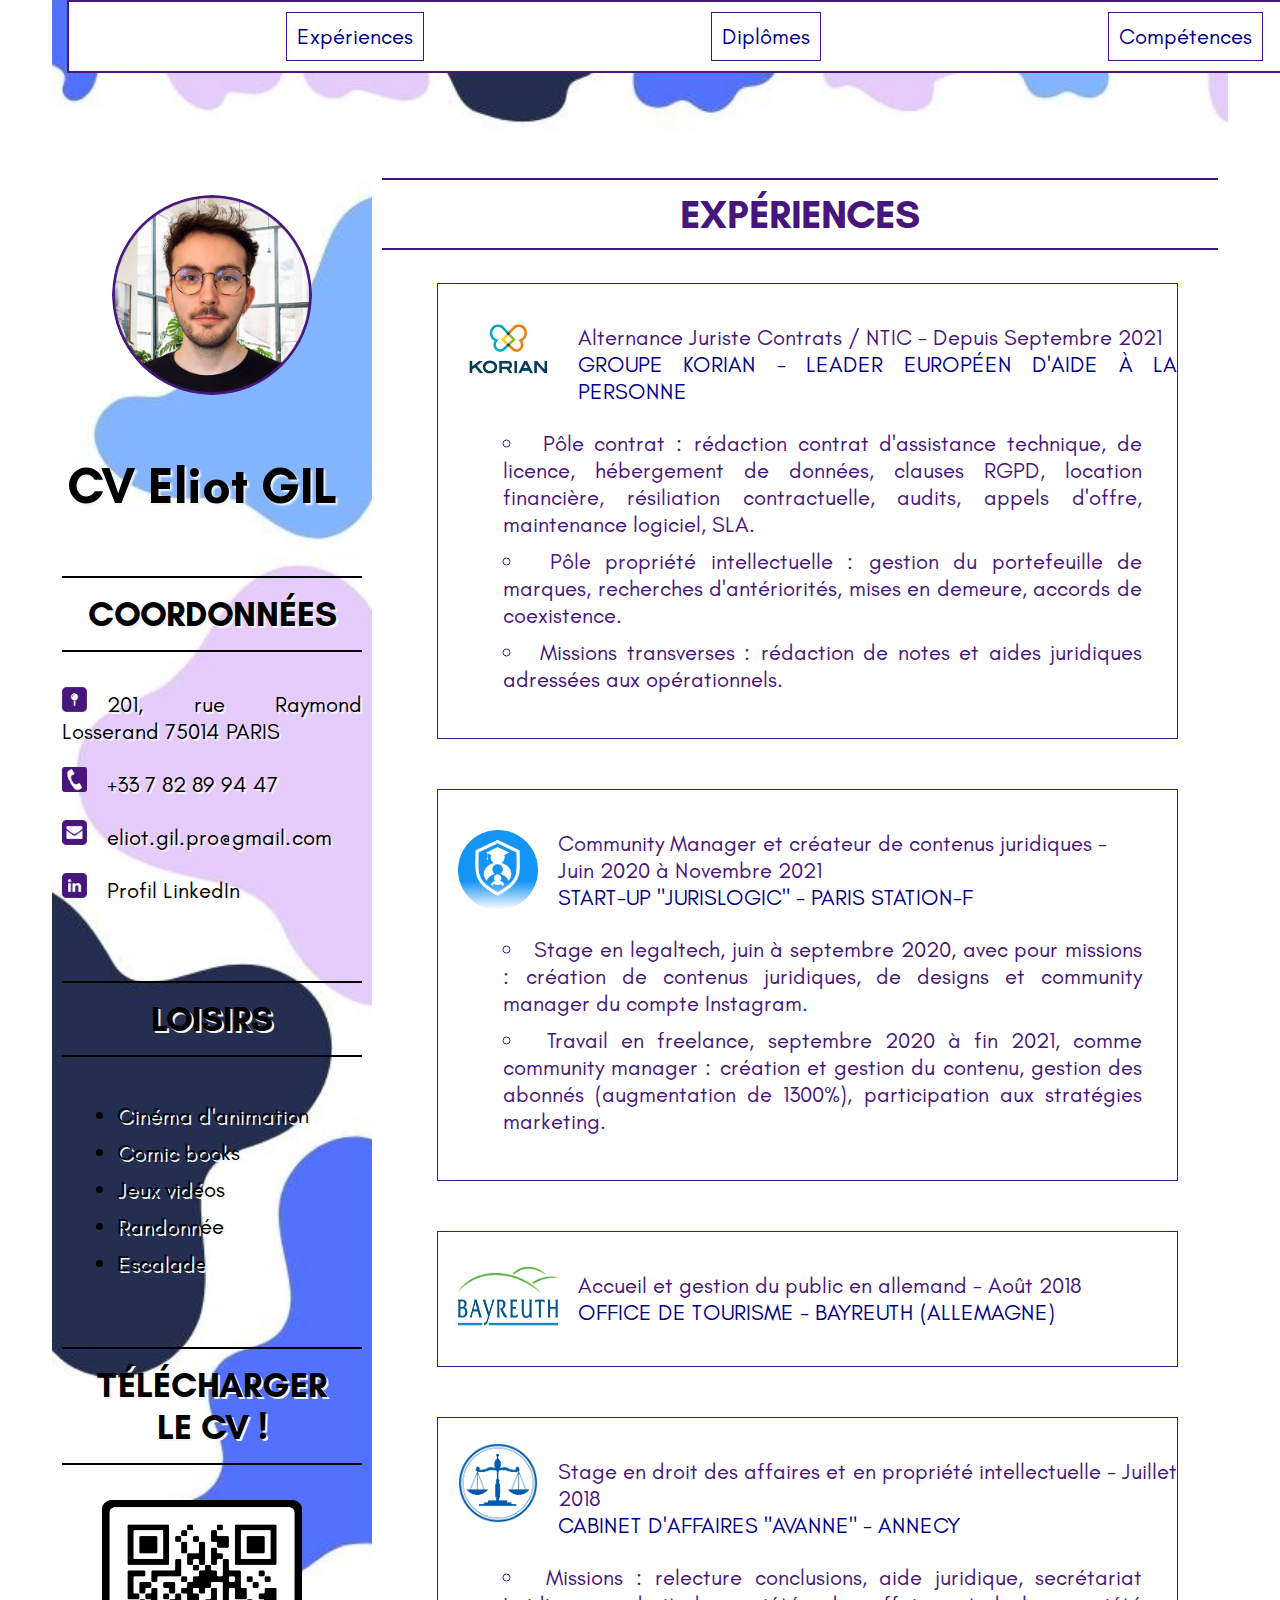
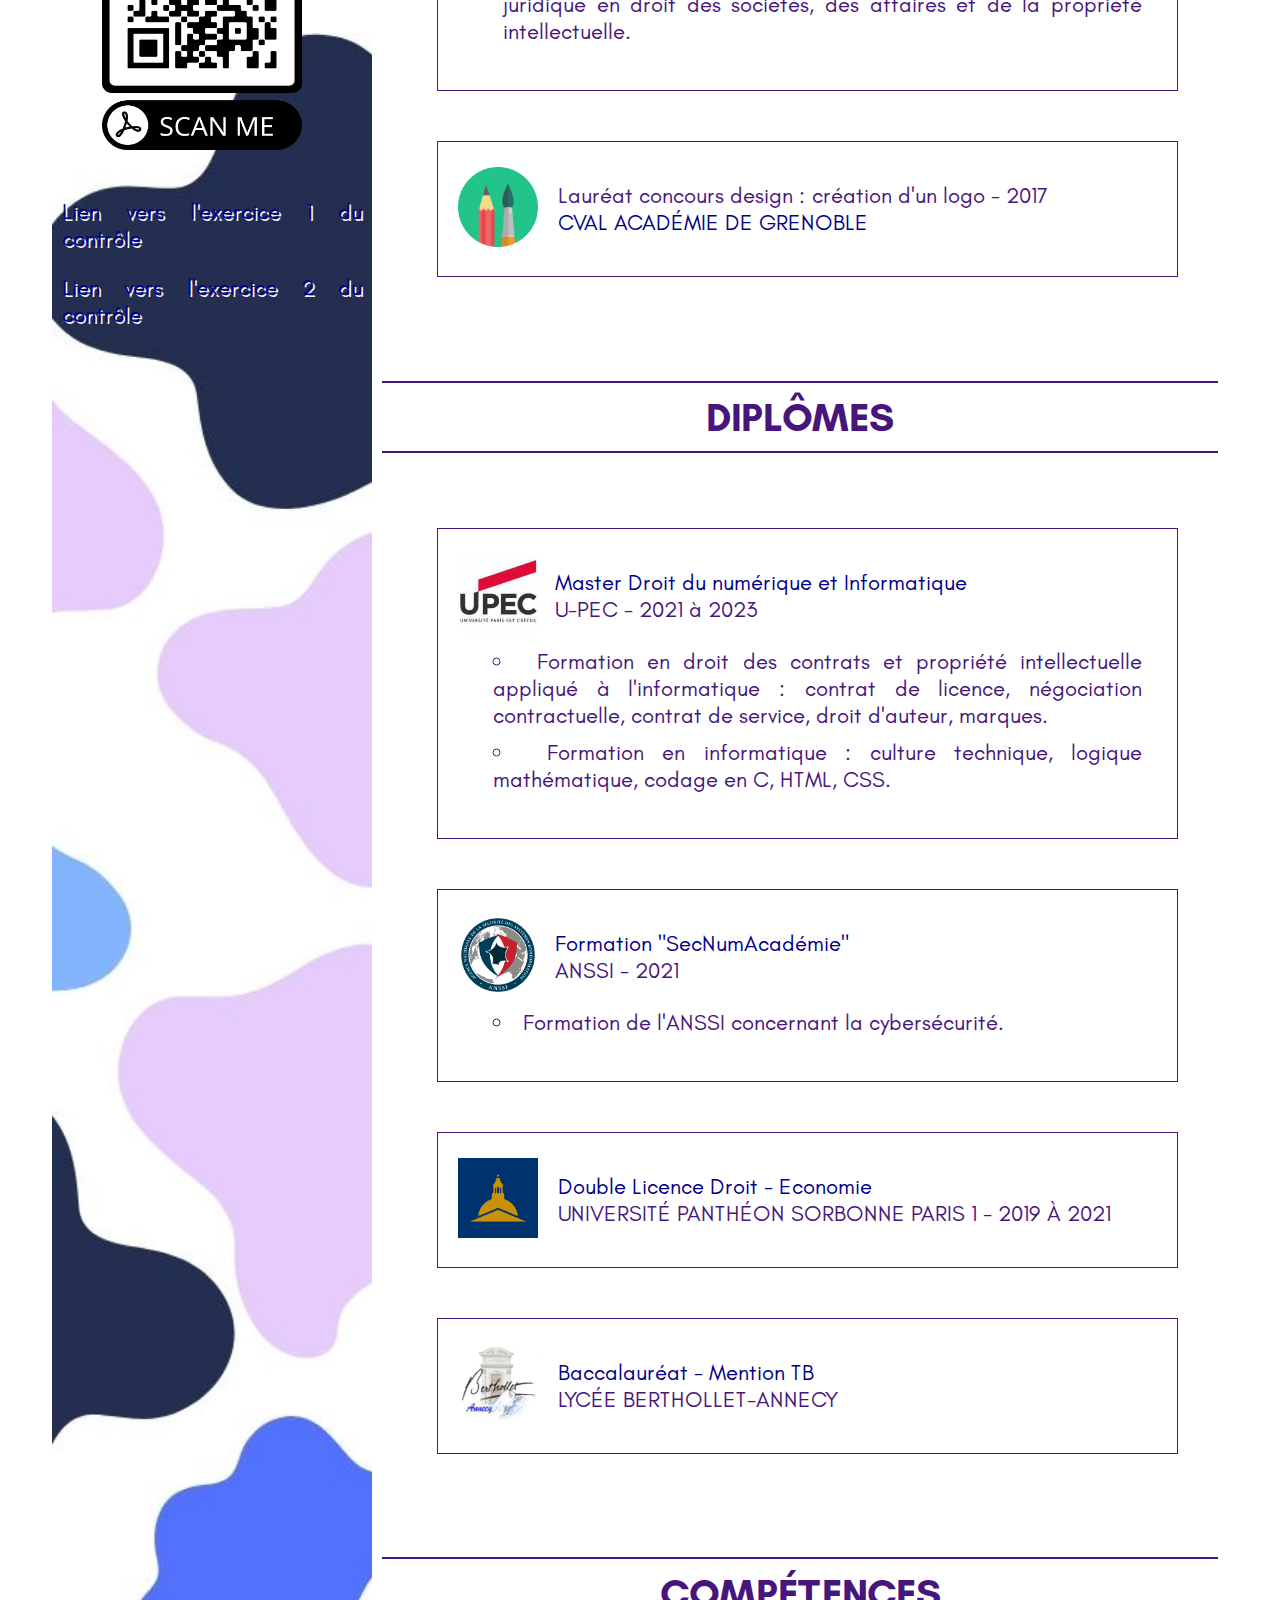
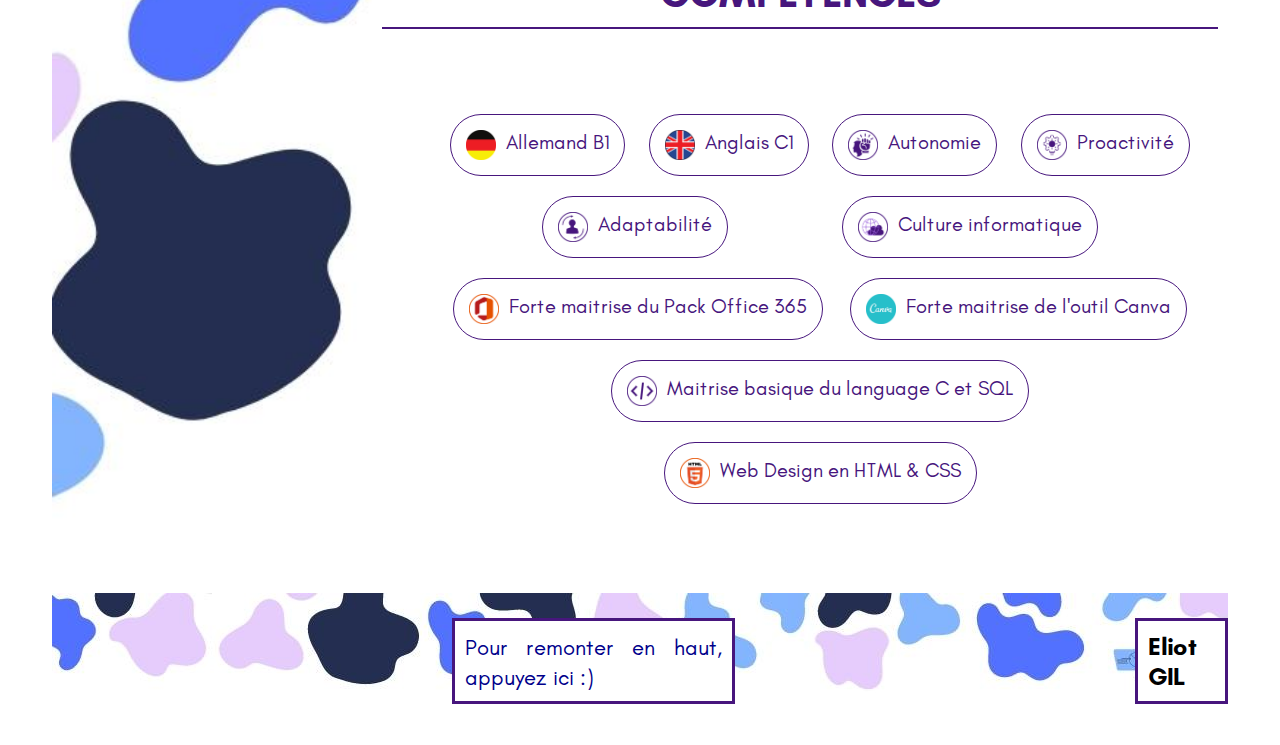
<file: index.html>
<!DOCTYPE html>
<html>

	<head>
		<meta charset="UTF-8">
		<link rel="stylesheet" href="index.css">
		<title>CV d'Eliot GIL</title>
	</head>

	<body>
		<header>

			<div id="bloc_ancre">
				<ul id="ul_ancre">
					<li class="li_ancre"><a href="#Experiences">Expériences</a></li>
					<li class="li_ancre"><a href="#Diplomes">Diplômes</a></li>
					<li class="li_ancre"><a href="#Competences">Compétences</a></li>
				</ul>
			</div>

		</header>

			<section id="flex">

				<aside> 

					<img src="images/Photo.jpeg" alt="" id="photo_id"> 
					<h1 id="titre">CV Eliot GIL</h1>

					<div class="bloc">
						<p class="categorie_cote">Coordonnées</p>
						<p><img src="images/logoadresse.png" alt="" class="logo">201, rue Raymond Losserand 75014 PARIS</p>
						<p><img src="images/logotelephone.png" alt="" class="logo">+33 7 82 89 94 47</p>
						<p><img src="images/logomail.png" alt="" class="logo"><a href="mailto:eliot.gil.pro@gmail.com"></a>eliot.gil.pro@gmail.com</p>
						<p><img src="images/logolinkedin.png"  alt="" class="logo"><a id="LinkedIn" href="https://www.linkedin.com/in/eliotgil" target="_blank">Profil LinkedIn</a></p>
					</div>

					<div class="bloc">
						<p class="categorie_cote">Loisirs</p>
						<ul>
							<li>Cinéma d'animation</li>
							<li>Comic books</li>
							<li>Jeux vidéos</li>
							<li>Randonnée</li>
							<li>Escalade</li>
						</ul>
					</div>

					<div class="bloc">
						<p class="categorie_cote">Télécharger le CV !</p>
						<img id="QR_code" src="images/QR_code_CV.png" alt="">
					</div>

					<div class="bloc">
						<p><a href="controle juin/ex1/ex1.html">Lien vers l'exercice 1 du contrôle</a></p>
						<p><a href="controle juin/ex2//introduction/ex2.html">Lien vers l'exercice 2 du contrôle</a></p>
					</div>
					
				</aside>

				<article>

					<div class="bloc">

						<h2 id="Experiences">Expériences</h2>

						<ul class="puce_1er">

							<li class="cadre_puce_tout"><img class="image_exp_1" src="images/korian.jpeg" alt="">Alternance Juriste Contrats / NTIC - Depuis Septembre 2021<br><a href="https://www.korian.fr">GROUPE KORIAN - LEADER EUROPÉEN D'AIDE À LA PERSONNE</a>
								<ul>
									<li class="li_2nd">Pôle contrat : rédaction contrat d'assistance technique, de licence, hébergement de données, clauses RGPD, location financière, résiliation contractuelle, audits, appels d'offre, maintenance logiciel, SLA.</li>
									<li class="li_2nd">Pôle propriété intellectuelle : gestion du portefeuille de marques, recherches d'antériorités, mises en demeure, accords de coexistence.</li>
									<li class="li_2nd">Missions transverses : rédaction de notes et aides juridiques adressées aux opérationnels.</li>
								</ul>
							</li>

							<li class="cadre_puce_tout"><img id="jurislogic" src="images/jurislogic.png" alt="">Community Manager et créateur de contenus juridiques -<br> Juin 2020 à Novembre 2021<br><a href="https://jurislogic.fr">START-UP "JURISLOGIC" - PARIS STATION-F</a>
								<ul>
									<li class="li_2nd">Stage en legaltech, juin à septembre 2020, avec pour missions : création de contenus juridiques, de designs et community manager du compte Instagram.</li>
									<li class="li_2nd">Travail en freelance, septembre 2020 à fin 2021, comme community manager : création et gestion du contenu, gestion des abonnés (augmentation de 1300%), participation aux stratégies marketing.</li>
								</ul>
							</li>

							<li class="cadre_puce_tout_sans_li2nd"><img class="image_exp_1" src="images/bayreuth.jpeg" alt="">Accueil et gestion du public en allemand - Août 2018<br><a href="https://www.derpart.com/bayreuth">OFFICE DE TOURISME - BAYREUTH (ALLEMAGNE)</a></li>

							<li class="cadre_puce_tout"><img class="image_exp_2" src="images/avocat.jpeg" alt="">Stage en droit des affaires et en propriété intellectuelle - Juillet 2018<br><a href="https://www.avanne-avocats.fr">CABINET D'AFFAIRES "AVANNE" - ANNECY</a>
								<ul>
									<li class="li_2nd">Missions : relecture conclusions, aide juridique, secrétariat juridique en droit des sociétés, des affaires et de la propriété intellectuelle.</li>
								</ul>
							</li>

							<li class="cadre_puce_tout_sans_li2nd"><img class="image_exp_2" src="images/design.png" alt="">Lauréat concours design : création d'un logo - 2017<br><a href="https://www1.ac-grenoble.fr/article/cavl-conseil-academique-de-la-vie-lyceenne-121943">CVAL ACADÉMIE DE GRENOBLE</a></li>

						</ul>

					</div>

					<div class="bloc">

						<h2 id="Diplomes">Diplômes</h2>
						<br>

						<ul class="puce_1er">

							<li class="cadre_puce_tout_diplomes"><img class="image_diplome_1" src="images/UPEC.jpeg" alt=""><a href="https://www.u-pec.fr/fr/formation/master-droit-du-numerique-parcours-informatique-et-droit" target="_blank">Master Droit du numérique et Informatique</a><br>U-PEC - 2021 à 2023
								<ul>
									<li class="li_2nd_diplomes">Formation en droit des contrats et propriété intellectuelle appliqué à l'informatique : contrat de licence, négociation contractuelle, contrat de service, droit d'auteur, marques.</li>
									<li class="li_2nd_diplomes">Formation en informatique : culture technique, logique mathématique, codage en C, HTML, CSS.</li>
								</ul>
							</li>

							<li class="cadre_puce_tout_diplomes"><img class="image_diplome_1" src="images/ANSSI.png" alt=""><a href="https://secnumacademie.gouv.fr" target="_blank">Formation "SecNumAcadémie"</a><br>ANSSI - 2021
								<ul>
									<li class="li_2nd_diplomes">Formation de l'ANSSI concernant la cybersécurité.</li>
								</ul>
							</li>

							<li class="cadre_puce_tout_diplomes_sans_li"><img class="image_diplome_2" src="images/Paris1.png" alt=""><a href="https://formations.pantheonsorbonne.fr/fr/catalogue-des-formations/licence-L/licence-droit-KBT8CDAC/double-licence-droit-economie-KBT8CEW8.html" target="_blank">Double Licence Droit - Economie</a><br>UNIVERSITÉ PANTHÉON SORBONNE PARIS 1 - 2019 À 2021</li>

							<li class="cadre_puce_tout_diplomes_sans_li"><img class="image_diplome_2" src="images/Berthollet.jpeg" alt=""><a href="https://fr.wikipedia.org/wiki/Baccalauréat_en_France" target="_blank">Baccalauréat - Mention TB</a><br>LYCÉE BERTHOLLET-ANNECY</li>

						</ul>

					</div>

					<div class="bloc">

						<h2 id="Competences">Compétences</h2>
						<br>

						<ul id="flex_competence">

							<li class="milieu"><img class="logo_competences" src="images/Logo_DE.png" alt="">Allemand B1</li>

							<li class="milieu"><img class="logo_competences" src="images/Logo_UK.png" alt="">Anglais C1</li>

							<li class="milieu"><img class="logo_competences" src="images/Logo_Autonomie.png" alt="">Autonomie</li>

							<li class="milieu"><img class="logo_competences" src="images/Logo_Proactif.png" alt="">Proactivité</li>

							<li class="milieu"><img class="logo_competences" src="images/Logo_Adapta.png" alt="">Adaptabilité</li>

							<li class="milieu"><img class="logo_competences" src="images/Logo_Info.png" alt="">Culture informatique</li>

							<li class="milieu"><img class="logo_competences" src="images/Logo_Office.png" alt="">Forte maitrise du Pack Office 365</li>

							<li class="milieu"><img class="logo_competences" src="images/Logo_Canva.png" alt="">Forte maitrise de l'outil Canva</li>

							<li class="milieu"><img class="logo_competences" src="images/Logo_Code.png" alt="">Maitrise basique du language C et SQL</li>
							
							<li class="milieu"><img class="logo_competences" src="images/Logo_HTML.png" alt="">Web Design en HTML & CSS</li>

						</ul>

						<br>
						<br>

					</div>

				</article>

			</section>

		<footer>
			<div id="flex_bas">
				<p class="bas"><a href="#">  Pour remonter en haut, appuyez ici :)  </a></p>
				<p class="bas">Eliot GIL</p>
			</div>
		</footer>

	</body>
	
</html>
</file>
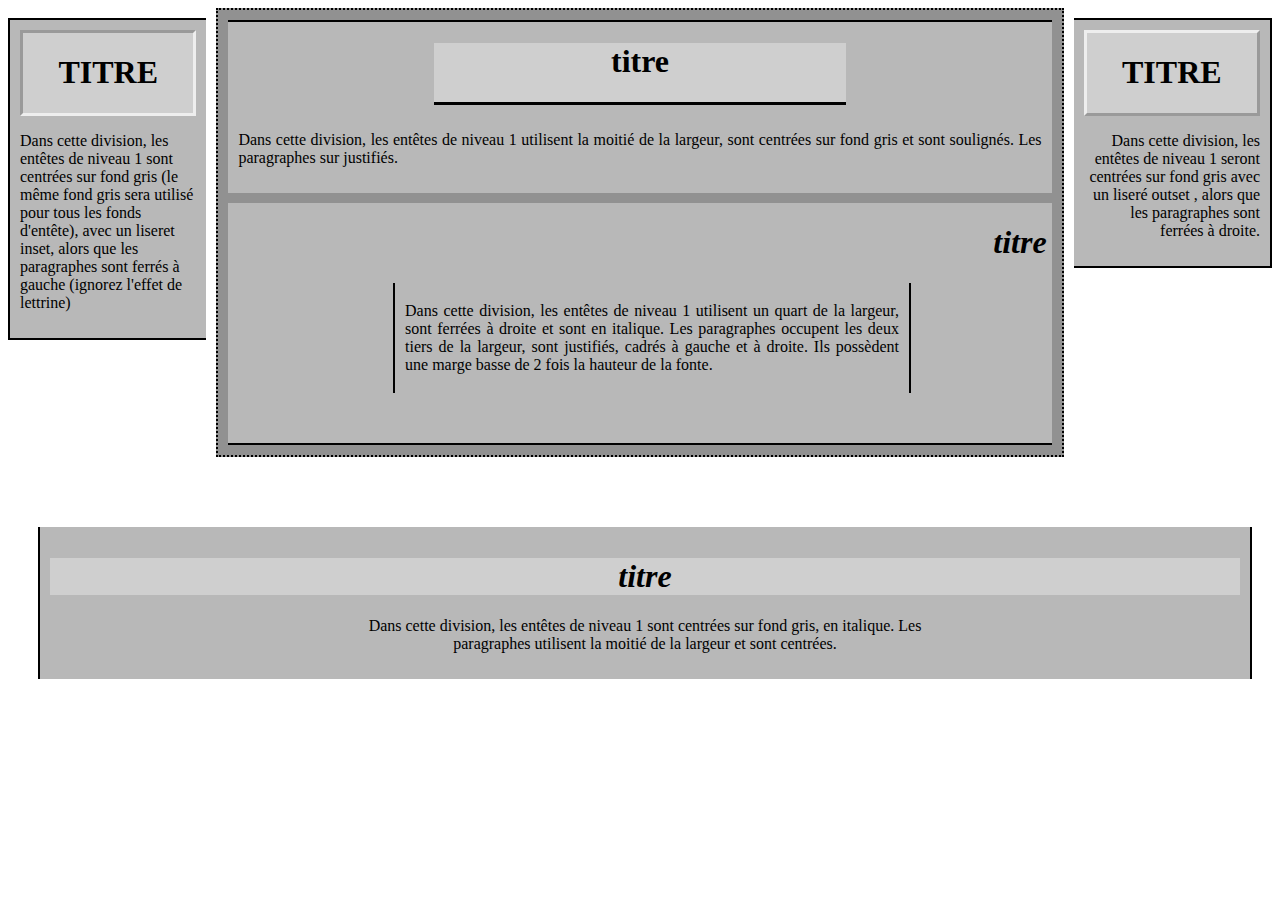
<file: ex1.html>
<!DOCTYPE html>
<html>

	<head>
		<meta charset="UTF-8">
		<link rel="stylesheet" href="ex1.css">
		<title>Exercice 1 Eliot GIL </title>
	</head>

	<body>
		<div id="flexboxhaut">
			<div id="gauche">
				<div id="h1_gauche"><h1>TITRE</h1></div>
				<p>Dans cette division, les entêtes de niveau 1 sont centrées sur fond gris (le même fond gris sera utilisé pour tous les fonds d'entête), avec un liseret inset, alors que les paragraphes sont ferrés à gauche (ignorez l'effet de lettrine)</p>	
			</div>

			<div id="milieu">
				<div id="first_milieu">
					<div id="h1_milieu_haut"><h1>titre</h1></div>
					<div id="para_milieu_haut"><p>Dans cette division, les entêtes de niveau 1 utilisent la moitié de la largeur, sont centrées sur fond gris et sont soulignés. Les paragraphes sur justifiés.</p></div>
				</div>
				<div id="scd_milieu">
					<div id="h1_milieu_bas"><h1>titre</h1></div>
					<div id="para_milieu_bas"><p>Dans cette division, les entêtes de niveau 1 utilisent un quart de la largeur, sont ferrées à droite et sont en italique. Les paragraphes occupent les deux tiers de la largeur, sont justifiés, cadrés à gauche et à droite. Ils possèdent une marge basse de 2 fois la hauteur de la fonte.</p></div>
				</div>
			</div>

			<div id="droite">
				<div id="h1_droite"><h1>TITRE</h1></div>
				<div id="para_droite"><p>Dans cette division, les entêtes de niveau 1 seront centrées sur fond gris avec un liseré outset , alors que les paragraphes sont ferrées à droite.</p></div>
			</div>

		</div>

		<div id="bas">
			<div id="h1_bas"><h1>titre</h1></div>
			<div id="para_bas"><p>Dans cette division, les entêtes de niveau 1 sont centrées sur fond gris, en italique. Les paragraphes utilisent la moitié de la largeur et sont centrées.</p></div>
		</div>

	</body>
	
</html>
</file>
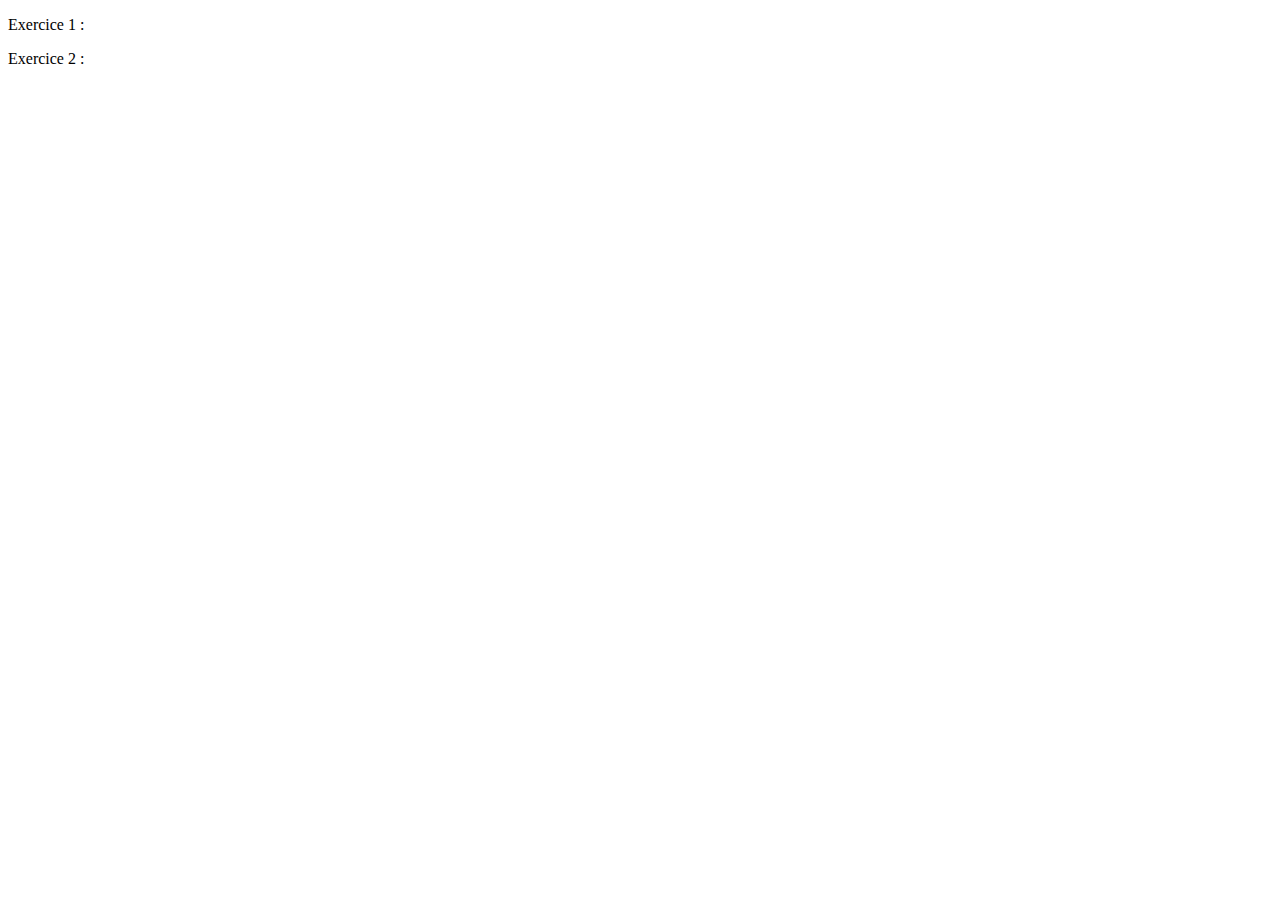
<file: ex2.html>
<!DOCTYPE html>
<html>

	<head>
		<meta charset="UTF-8">
		<title>Controle HTML Eliot GIL 2022 </title>
	</head>

	<body>
		<p>Exercice 1 :</p>	
		<p>Exercice 2 : </p>
	</body>
	
</html>
</file>
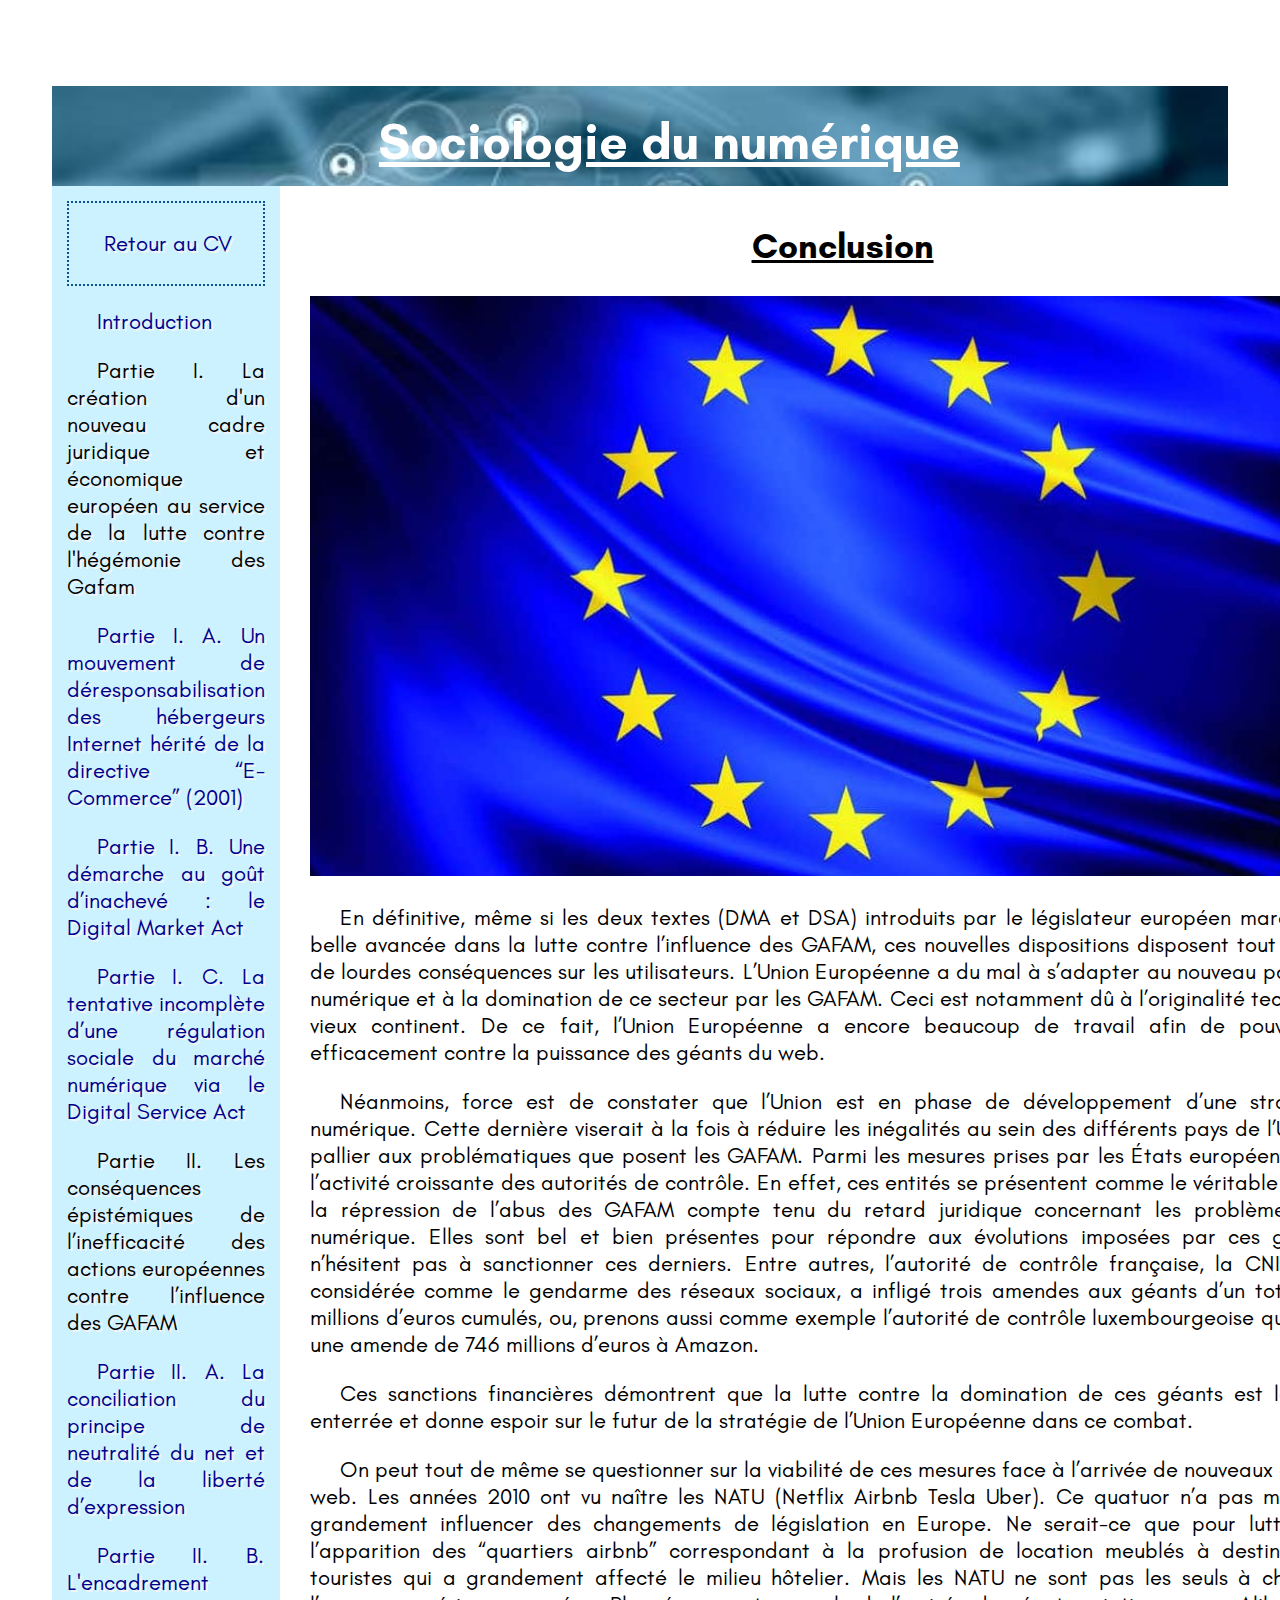
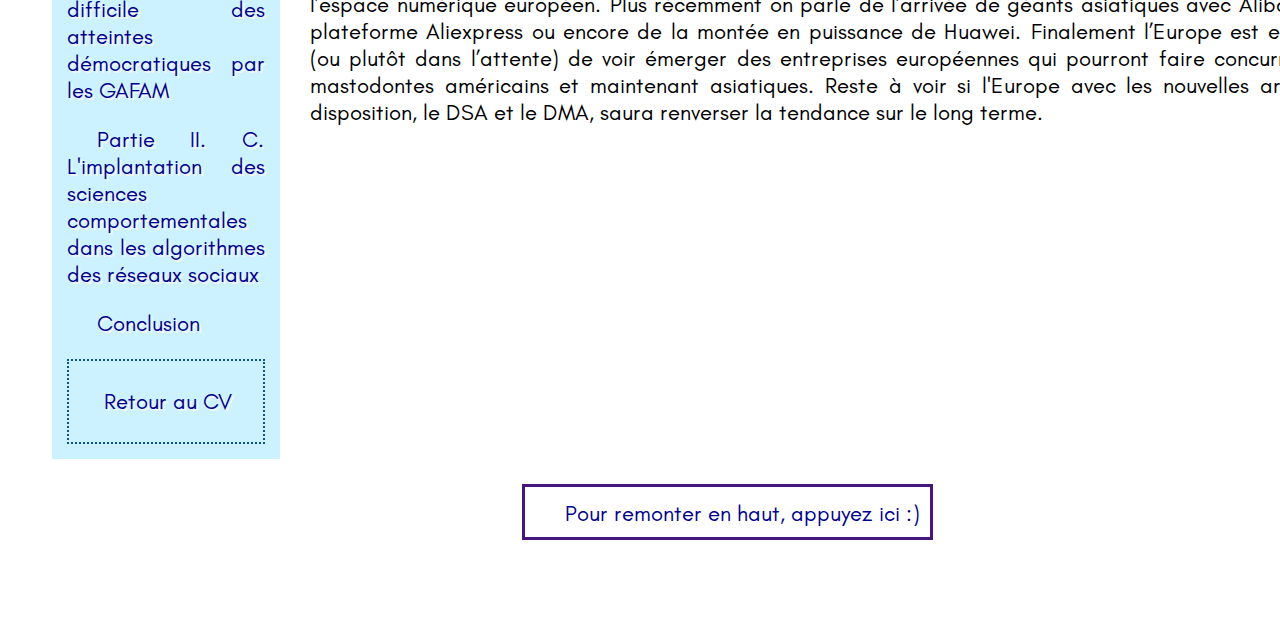
<file: controle juin/ex2/conclusion/conclusion.html>
<!DOCTYPE html>
<html>

	<head>
		<meta charset="UTF-8">
		<link rel="stylesheet" href="conclusion.css">
		<title>Exercice 2 - Conclusion</title>
	</head>

	<body>
		<header>

			<h1>Sociologie du numérique</h1>

		</header>

			<section id="flex">

				<aside> 
					<div class="CV"><p><a href="../../../index.html">Retour au CV</a></p></div>
					<p><a href="../introduction/ex2.html">Introduction</a></p>
					<p>Partie I.  La création d'un nouveau cadre juridique et économique européen au service de la lutte contre l'hégémonie des Gafam</p>
					<p><a href="../pre_partie_grand_A/pre_partie_grand_A.html">Partie I. A. Un mouvement de déresponsabilisation des hébergeurs Internet hérité de la directive “E-Commerce” (2001)</a></p>
					<p><a href="../pre_partie_grand_B/pre_partie_grand_B.html">Partie I. B. Une démarche au goût d’inachevé : le Digital Market Act</a></p>
					<p><a href="../pre_partie_grand_C/pre_partie_grand_C.html">Partie I. C. La tentative incomplète d’une régulation sociale du marché numérique via le Digital Service Act</a></p>
					<p>Partie II. Les conséquences épistémiques de l’inefficacité des actions européennes contre l’influence des GAFAM</p>
					<p><a href="../deux_partie_grand_A/deux_partie_grand_A.html">Partie II. A. La conciliation du principe de neutralité du net et de la liberté d’expression</a></p>
					<p><a href="../deux_partie_grand_B/deux_partie_grand_B.html">Partie II. B. L'encadrement difficile des atteintes démocratiques par les GAFAM</a></p>
					<p><a href="../deux_partie_grand_C/deux_partie_grand_C.html">Partie II. C. L'implantation des sciences comportementales dans les algorithmes des réseaux sociaux</a></p>
					<p><a href="conclusion.html">Conclusion</a></p>
					<div class="CV"><p><a href="../../../index.html">Retour au CV</a></p></div>
				</aside>

				<article>
					<h2>Conclusion</h2>
					<img alt="image Europe" src="../image/europe.jpeg" height="580" />
					<p>En définitive, même si les deux textes (DMA et DSA) introduits par le législateur européen marquent une belle avancée dans la lutte contre l’influence des GAFAM, ces nouvelles dispositions disposent tout de même de lourdes conséquences sur les utilisateurs. L’Union Européenne a du mal à s’adapter au nouveau paysage du numérique et à la domination de ce secteur par les GAFAM. Ceci est notamment dû à l’originalité technique du vieux continent. De ce fait, l’Union Européenne a encore beaucoup de travail afin de pouvoir lutter efficacement contre la puissance des géants du web.</p>
					<p>Néanmoins, force est de constater que l’Union est en phase de développement d’une stratégie du numérique. Cette dernière viserait à la fois à réduire les inégalités au sein des différents pays de l’Union et à pallier aux problématiques que posent les GAFAM. Parmi les mesures prises par les États européens, on note l’activité croissante des autorités de contrôle. En effet, ces entités se présentent comme le véritable espoir de la répression de l’abus des GAFAM compte tenu du retard juridique concernant les problèmes liés au numérique. Elles sont bel et bien présentes pour répondre aux évolutions imposées par ces géants, et n’hésitent pas à sanctionner ces derniers. Entre autres, l’autorité de contrôle française, la CNIL, qui est considérée comme le gendarme des réseaux sociaux, a infligé trois amendes aux géants d’un total de 210 millions d’euros cumulés, ou, prenons aussi comme exemple l’autorité de contrôle luxembourgeoise qui a infligé une amende de 746 millions d’euros à Amazon.</p>
					<p>Ces sanctions financières démontrent que la lutte contre la domination de ces géants est loin d’être enterrée et donne espoir sur le futur de la stratégie de l’Union Européenne dans ce combat.</p>
					<p>On peut tout de même se questionner sur la viabilité de ces mesures face à l’arrivée de nouveaux géants du web. Les années 2010 ont vu naître les NATU (Netflix Airbnb Tesla Uber). Ce quatuor n’a pas manqué de grandement influencer des changements de législation en Europe. Ne serait-ce que pour lutter contre l’apparition des “quartiers airbnb” correspondant à la profusion de location meublés à destination des touristes qui a grandement affecté le milieu hôtelier. Mais les NATU ne sont pas les seuls à chambouler l’espace numérique européen. Plus récemment on parle de l’arrivée de géants asiatiques avec Alibaba via la plateforme Aliexpress ou encore de la montée en puissance de Huawei. Finalement l’Europe est encore loin (ou plutôt dans l’attente) de voir émerger des entreprises européennes qui pourront faire concurrence aux mastodontes américains et maintenant asiatiques. Reste à voir si l'Europe avec les nouvelles armes à sa disposition, le DSA et le DMA, saura renverser la tendance sur le long terme.</p>
				</article>

			</section>

		<footer>
			<div id="flex_bas">
				<p class="bas"><a href="#">  Pour remonter en haut, appuyez ici :)  </a></p>
			</div>
		</footer>

	</body>
	
</html>
</file>
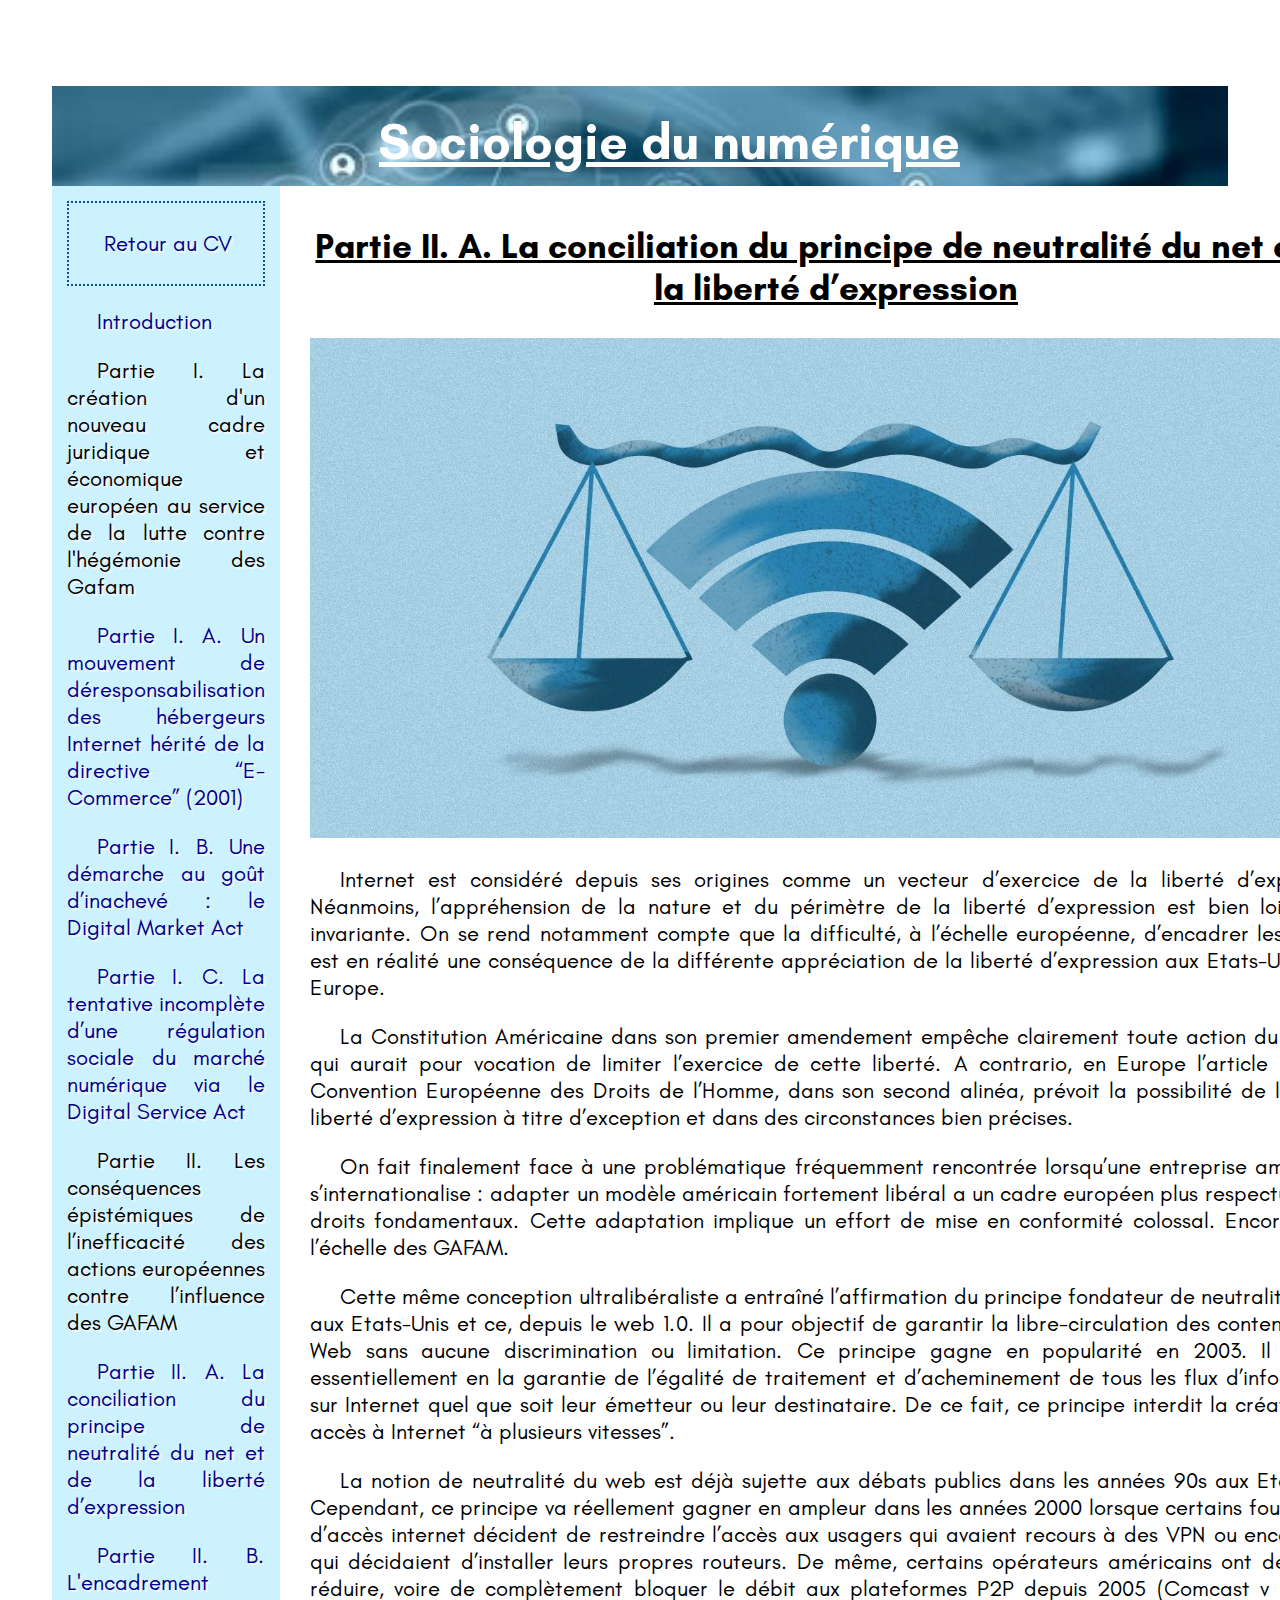
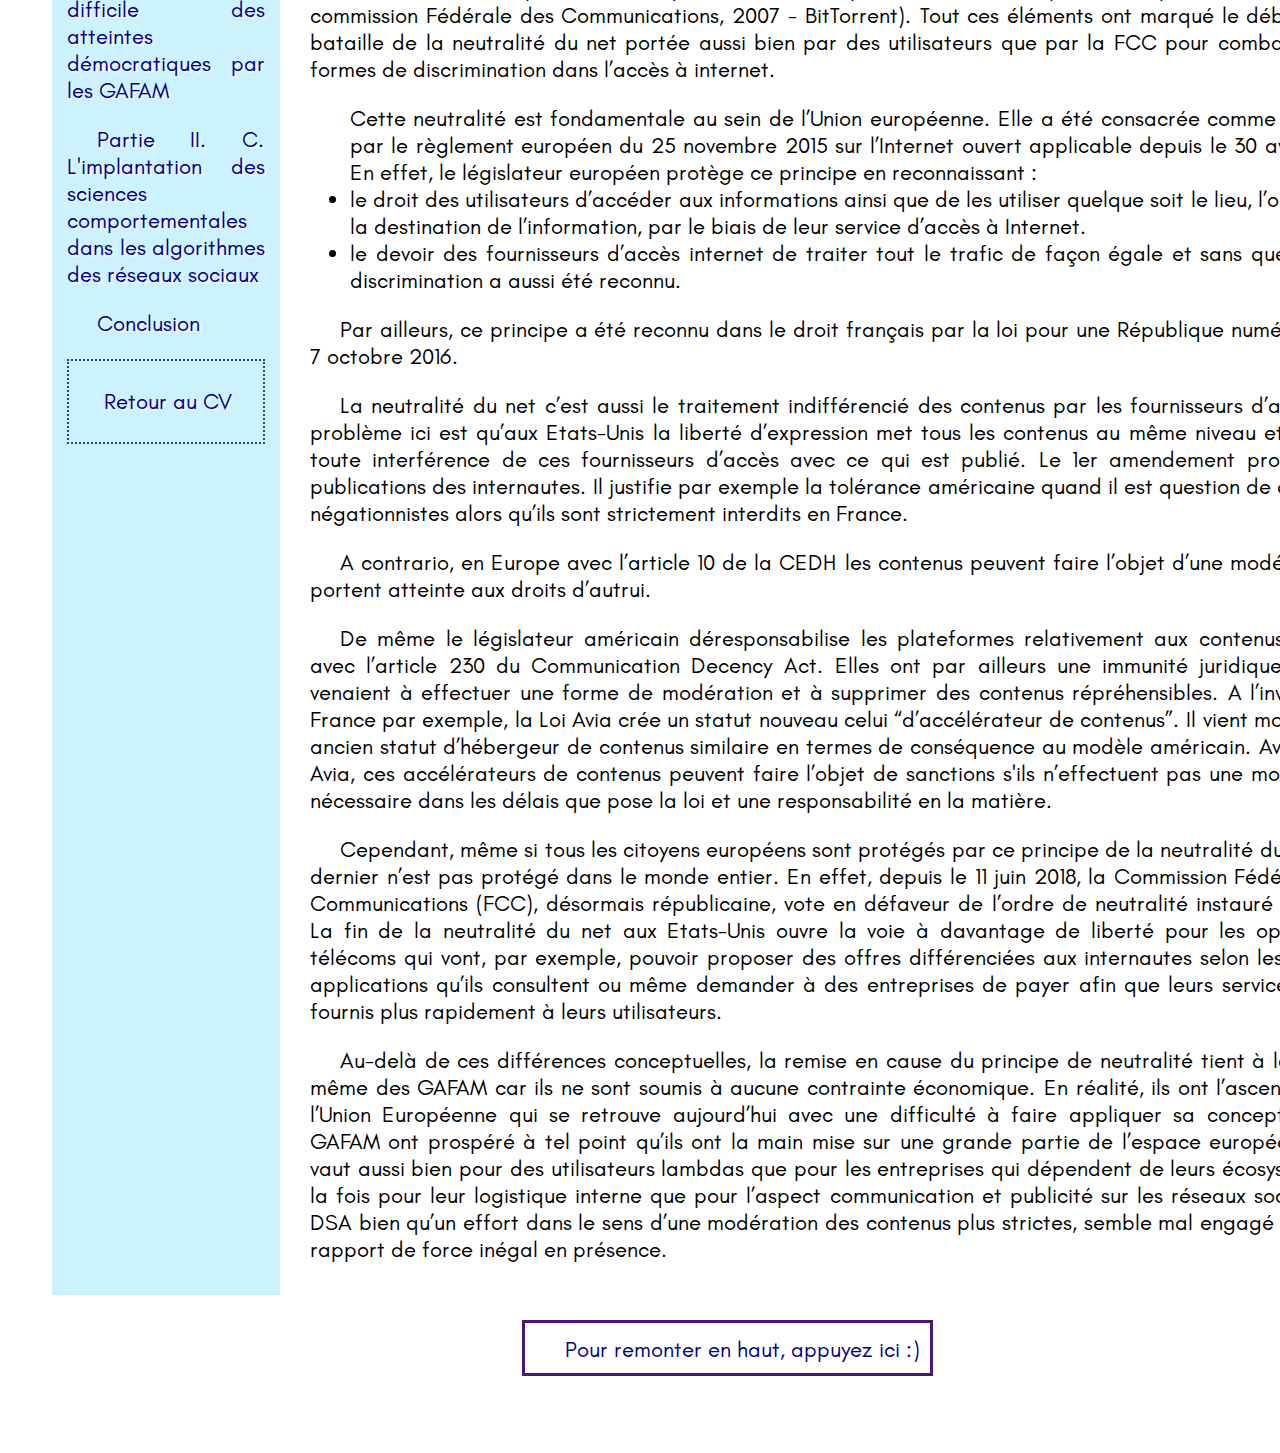
<file: controle juin/ex2/deux_partie_grand_A/deux_partie_grand_A.html>
<!DOCTYPE html>
<html>

	<head>
		<meta charset="UTF-8">
		<link rel="stylesheet" href="deux_partie_grand_A.css">
		<title>Exercice 2 - Partie II. A.</title>
	</head>

	<body>
		<header>

			<h1>Sociologie du numérique</h1>

		</header>

			<section id="flex">

				<aside> 
					<div class="CV"><p><a href="../../../index.html">Retour au CV</a></p></div>
					<p><a href="../introduction/ex2.html">Introduction</a></p>
					<p>Partie I.  La création d'un nouveau cadre juridique et économique européen au service de la lutte contre l'hégémonie des Gafam</p>
					<p><a href="../pre_partie_grand_A/pre_partie_grand_A.html">Partie I. A. Un mouvement de déresponsabilisation des hébergeurs Internet hérité de la directive “E-Commerce” (2001)</a></p>
					<p><a href="../pre_partie_grand_B/pre_partie_grand_B.html">Partie I. B. Une démarche au goût d’inachevé : le Digital Market Act</a></p>
					<p><a href="../pre_partie_grand_C/pre_partie_grand_C.html">Partie I. C. La tentative incomplète d’une régulation sociale du marché numérique via le Digital Service Act</a></p>
					<p>Partie II. Les conséquences épistémiques de l’inefficacité des actions européennes contre l’influence des GAFAM</p>
					<p><a href="deux_partie_grand_A.html">Partie II. A. La conciliation du principe de neutralité du net et de la liberté d’expression</a></p>
					<p><a href="../deux_partie_grand_B/deux_partie_grand_B.html">Partie II. B. L'encadrement difficile des atteintes démocratiques par les GAFAM</a></p>
					<p><a href="../deux_partie_grand_C/deux_partie_grand_C.html">Partie II. C. L'implantation des sciences comportementales dans les algorithmes des réseaux sociaux</a></p>
					<p><a href="../conclusion/conclusion.html">Conclusion</a></p>
					<div class="CV"><p><a href="../../../index.html">Retour au CV</a></p></div>
				</aside>

				<article>
					<h2>Partie II. A. La conciliation du principe de neutralité du net et de la liberté d’expression</h2>
					<img alt="image neutralité net" src="../image/neutrality.jpeg" height="500">
					<p>Internet est considéré depuis ses origines comme un vecteur d’exercice de la liberté d’expression. Néanmoins, l’appréhension de la nature et du périmètre de la liberté d’expression est bien loin d’être invariante. On se rend notamment compte que la difficulté, à l’échelle européenne, d’encadrer les GAFAM est en réalité une conséquence de la différente appréciation de la liberté d’expression aux Etats-Unis et en Europe.</p>
					<p>La Constitution Américaine dans son premier amendement empêche clairement toute action du congrès qui aurait pour vocation de limiter l’exercice de cette liberté. A contrario, en Europe l’article 10 de la Convention Européenne des Droits de l’Homme, dans son second alinéa, prévoit la possibilité de limiter la liberté d’expression à titre d’exception et dans des circonstances bien précises.</p>
					<p>On fait finalement face à une problématique fréquemment rencontrée lorsqu’une entreprise américaine s’internationalise : adapter un modèle américain fortement libéral a un cadre européen plus respectueux des droits fondamentaux. Cette adaptation implique un effort de mise en conformité colossal. Encore plus à l’échelle des GAFAM.</p>
					<p>Cette même conception ultralibéraliste a entraîné l’affirmation du principe fondateur de neutralité du net aux Etats-Unis et ce, depuis le web 1.0. Il a pour objectif de garantir la libre-circulation des contenus sur le Web sans aucune discrimination ou limitation. Ce principe gagne en popularité en 2003. Il consiste essentiellement en la garantie de l’égalité de traitement et d’acheminement de tous les flux d’informations sur Internet quel que soit leur émetteur ou leur destinataire. De ce fait, ce principe interdit la création d’un accès à Internet “à plusieurs vitesses”.</p>
					<p>La notion de neutralité du web est déjà sujette aux débats publics dans les années 90s aux Etats-Unis. Cependant, ce principe va réellement gagner en ampleur dans les années 2000 lorsque certains fournisseurs d’accès internet décident de restreindre l’accès aux usagers qui avaient recours à des VPN ou encore ceux qui décidaient d’installer leurs propres routeurs. De même, certains opérateurs américains ont décidé de réduire, voire de complètement bloquer le débit aux plateformes P2P depuis 2005 (Comcast v FCC (La commission Fédérale des Communications, 2007 - BitTorrent). Tout ces éléments ont marqué le début de la bataille de la neutralité du net portée aussi bien par des utilisateurs que par la FCC pour combattre des formes de discrimination dans l’accès à internet.</p>
					<p><ul>Cette neutralité est fondamentale au sein de l’Union européenne. Elle a été consacrée comme principe par le règlement européen du 25 novembre 2015 sur l’Internet ouvert applicable depuis le 30 avril 2016. En effet, le législateur européen protège ce principe en reconnaissant : 
					<li>le droit des utilisateurs d’accéder aux informations ainsi que de les utiliser quelque soit le lieu, l’origine ou la destination de l’information, par le biais de leur service d’accès à Internet.</li>
					<li>le devoir des fournisseurs d’accès internet de traiter tout le trafic de façon égale et sans quelconque discrimination a aussi été reconnu.</li></ul></p>
					<p>Par ailleurs, ce principe a été reconnu dans le droit français par la loi pour une République numérique du 7 octobre 2016.</p>
					<p>La neutralité du net c’est aussi le traitement indifférencié des contenus par les fournisseurs d’accès. Le problème ici est qu’aux Etats-Unis la liberté d’expression met tous les contenus au même niveau et interdit toute interférence de ces fournisseurs d’accès avec ce qui est publié. Le 1er amendement protège les publications des internautes. Il justifie par exemple la tolérance américaine quand il est question de contenus négationnistes alors qu’ils sont strictement interdits en France.</p>
					<p> A contrario, en Europe avec l’article 10 de la CEDH les contenus peuvent faire l’objet d’une modération si portent atteinte aux droits d’autrui.</p>
					<p>De même le législateur américain déresponsabilise les plateformes relativement aux contenus publiés avec l’article 230 du Communication Decency Act. Elles ont par ailleurs une immunité juridique si elles venaient à effectuer une forme de modération et à supprimer des contenus répréhensibles. A l’inverse, en France par exemple, la Loi Avia crée un statut nouveau celui “d’accélérateur de contenus”. Il vient modifier un ancien statut d’hébergeur de contenus similaire en termes de conséquence au modèle américain. Avec la Loi Avia, ces accélérateurs de contenus peuvent faire l’objet de sanctions s'ils n’effectuent pas une modération nécessaire dans les délais que pose la loi et une responsabilité en la matière.</p>
					<p>Cependant, même si tous les citoyens européens sont protégés par ce principe de la neutralité du net. Ce dernier n’est pas protégé dans le monde entier. En effet, depuis le 11 juin 2018, la Commission Fédérale des Communications (FCC), désormais républicaine, vote en défaveur de l’ordre de neutralité instauré en 2015. La fin de la neutralité du net aux Etats-Unis ouvre la voie à davantage de liberté pour les opérateurs télécoms qui vont, par exemple, pouvoir proposer des offres différenciées aux internautes selon les sites et applications qu’ils consultent ou même demander à des entreprises de payer afin que leurs services soient fournis plus rapidement à leurs utilisateurs.</p>
					<p>Au-delà de ces différences conceptuelles, la remise en cause du principe de neutralité tient à la nature même des GAFAM car ils ne sont soumis à aucune contrainte économique.  En réalité, ils ont l’ascendant sur l’Union Européenne qui se retrouve aujourd’hui avec une difficulté à faire appliquer sa conception. Les GAFAM ont prospéré à tel point qu’ils ont la main mise sur une grande partie de l’espace européen. Cela vaut aussi bien pour des utilisateurs lambdas que pour les entreprises qui dépendent de leurs écosystèmes à la fois pour leur logistique interne que pour l’aspect communication et publicité sur les réseaux sociaux.  Le DSA bien qu’un effort dans le sens d’une modération des contenus plus strictes, semble mal engagé au vu du rapport de force inégal en présence.</p>
				</article>

			</section>

		<footer>
			<div id="flex_bas">
				<p class="bas"><a href="#">  Pour remonter en haut, appuyez ici :)  </a></p>
			</div>
		</footer>

	</body>
	
</html>
</file>
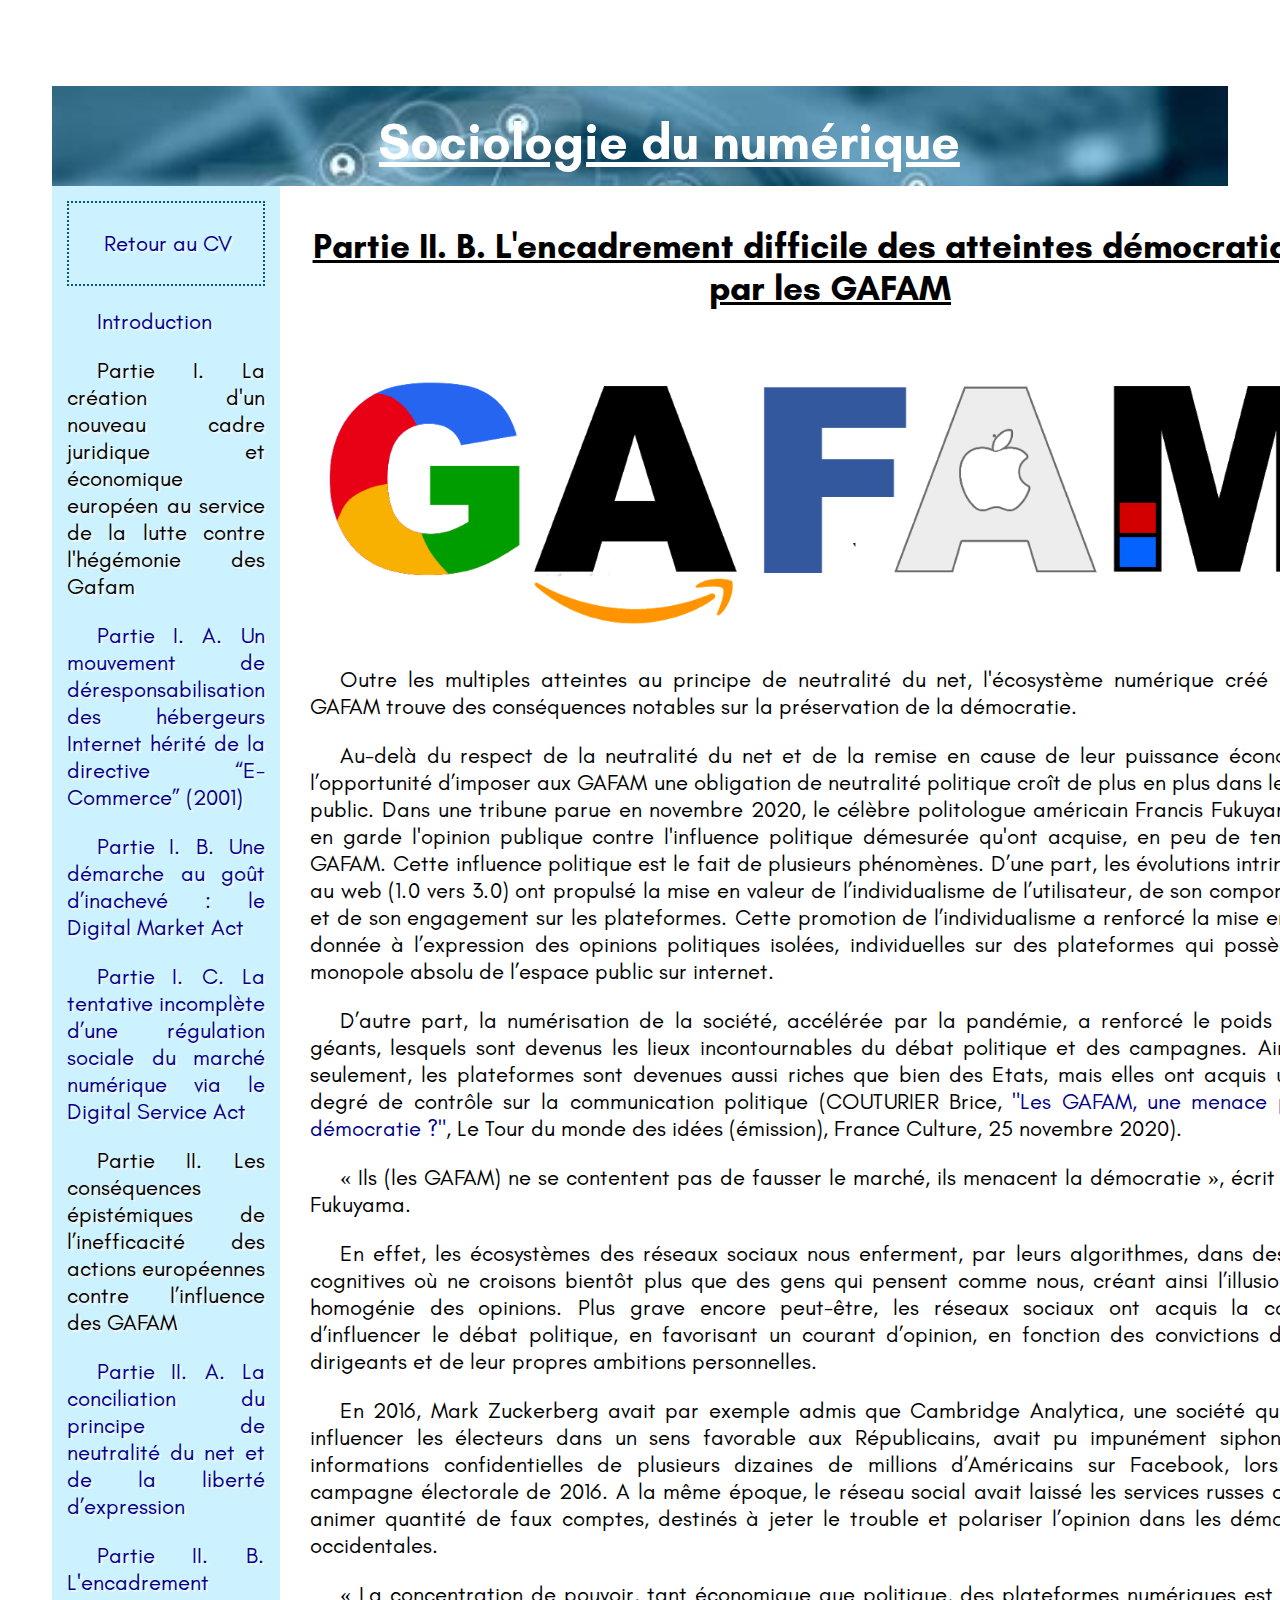
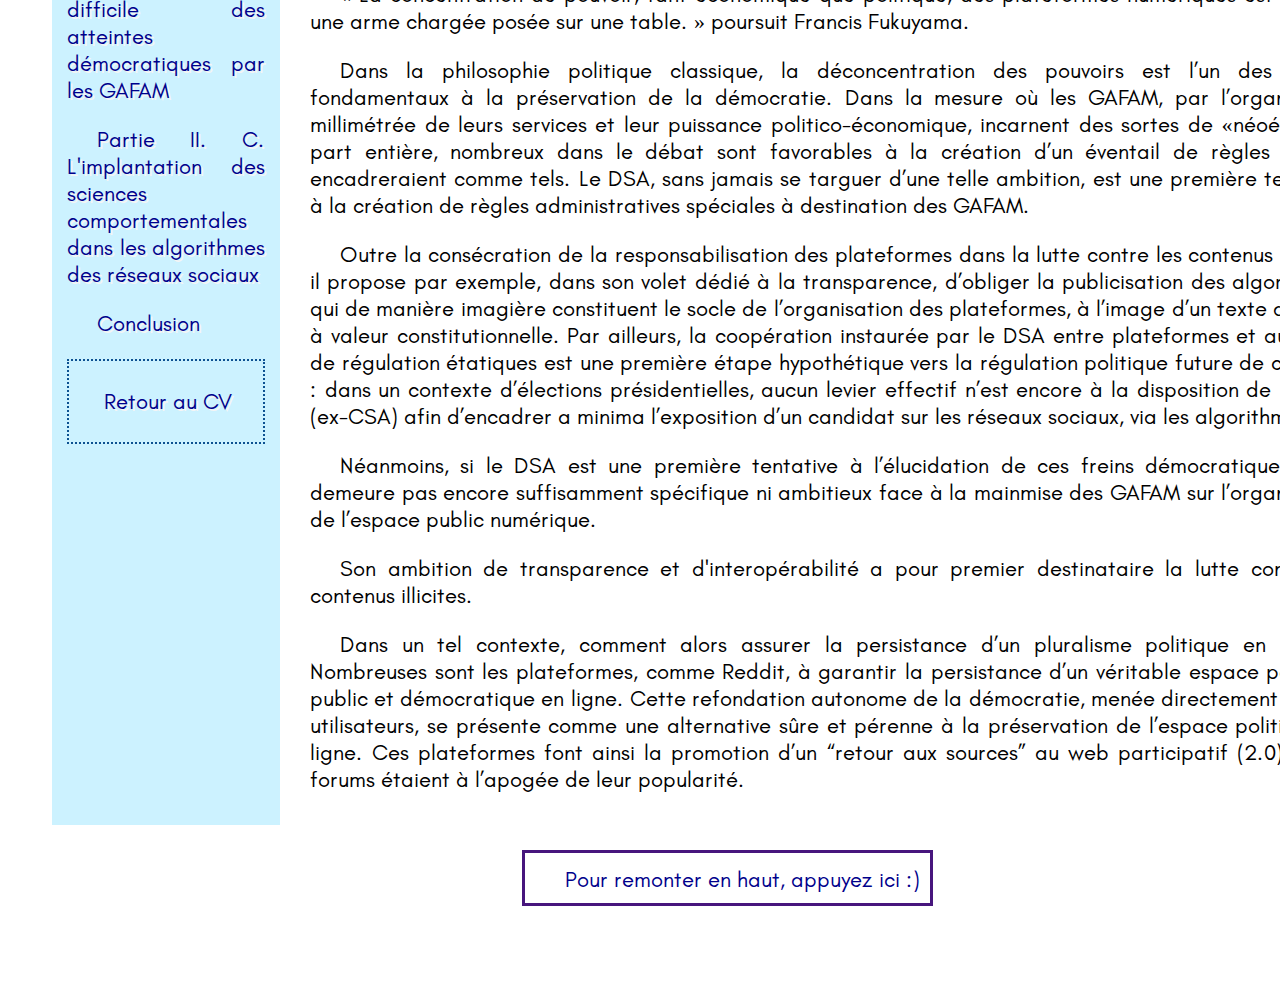
<file: controle juin/ex2/deux_partie_grand_B/deux_partie_grand_B.html>
<!DOCTYPE html>
<html>

	<head>
		<meta charset="UTF-8">
		<link rel="stylesheet" href="deux_partie_grand_B.css">
		<title>Exercice 2 - Partie II. B.</title>
	</head>

	<body>
		<header>

			<h1>Sociologie du numérique</h1>

		</header>

			<section id="flex">

				<aside> 
					<div class="CV"><p><a href="../../../index.html">Retour au CV</a></p></div>
					<p><a href="../introduction/ex2.html">Introduction</a></p>
					<p>Partie I.  La création d'un nouveau cadre juridique et économique européen au service de la lutte contre l'hégémonie des Gafam</p>
					<p><a href="../pre_partie_grand_A/pre_partie_grand_A.html">Partie I. A. Un mouvement de déresponsabilisation des hébergeurs Internet hérité de la directive “E-Commerce” (2001)</a></p>
					<p><a href="../pre_partie_grand_B/pre_partie_grand_B.html">Partie I. B. Une démarche au goût d’inachevé : le Digital Market Act</a></p>
					<p><a href="../pre_partie_grand_C/pre_partie_grand_C.html">Partie I. C. La tentative incomplète d’une régulation sociale du marché numérique via le Digital Service Act</a></p>
					<p>Partie II. Les conséquences épistémiques de l’inefficacité des actions européennes contre l’influence des GAFAM</p>
					<p><a href="../deux_partie_grand_A/deux_partie_grand_A.html">Partie II. A. La conciliation du principe de neutralité du net et de la liberté d’expression</a></p>
					<p><a href="deux_partie_grand_B.html">Partie II. B. L'encadrement difficile des atteintes démocratiques par les GAFAM</a></p>
					<p><a href="../deux_partie_grand_C/deux_partie_grand_C.html">Partie II. C. L'implantation des sciences comportementales dans les algorithmes des réseaux sociaux</a></p>
					<p><a href="../conclusion/conclusion.html">Conclusion</a></p>
					<div class="CV"><p><a href="../../../index.html">Retour au CV</a></p></div>
				</aside>

				<article>
					<h2>Partie II. B. L'encadrement difficile des atteintes démocratiques par les GAFAM</h2>
					<img alt="image GAFAM" src="../image/gafam.png" height="300" />
					<p>Outre les multiples atteintes au principe de neutralité du net, l'écosystème numérique créé par les GAFAM trouve des conséquences notables sur la préservation de la démocratie.</p>
					<p>Au-delà du respect de la neutralité du net et de la remise en cause de leur puissance économique, l’opportunité d’imposer aux GAFAM une obligation de neutralité politique croît de plus en plus dans le débat public. Dans une tribune parue en novembre 2020, le célèbre politologue américain Francis Fukuyama met en garde l'opinion publique contre l'influence politique démesurée qu'ont acquise, en peu de temps, les GAFAM. Cette influence politique est le fait de plusieurs phénomènes. D’une part, les évolutions intrinsèques au web (1.0 vers 3.0) ont propulsé la mise en valeur de l’individualisme de l’utilisateur, de son comportement et de son engagement sur les plateformes. Cette promotion de l’individualisme a renforcé la mise en avant donnée à l’expression des opinions politiques isolées, individuelles sur des plateformes qui possèdent le monopole absolu de l’espace public sur internet.</p>
					<p>D’autre part, la numérisation de la société, accélérée par la pandémie, a renforcé le poids de ces géants, lesquels sont devenus les lieux incontournables du débat politique et des campagnes. Ainsi, non seulement, les plateformes sont devenues aussi riches que bien des Etats, mais elles ont acquis un haut degré de contrôle sur la communication politique (COUTURIER Brice, <a href="https://www.franceculture.fr/emissions/le-tour-du-monde-des-idees/le-tour-du-monde-des-idees-du-mercredi-25-novembre-2020">"Les GAFAM, une menace pour la démocratie ?"</a>, Le Tour du monde des idées (émission), France Culture, 25 novembre 2020).</p>
					<p>« Ils (les GAFAM) ne se contentent pas de fausser le marché, ils menacent la démocratie », écrit Francis Fukuyama.</p>
					<p>En effet, les écosystèmes des réseaux sociaux nous enferment, par leurs algorithmes, dans des bulles cognitives où ne croisons bientôt plus que des gens qui pensent comme nous, créant ainsi l’illusion d’une homogénie des opinions. Plus grave encore peut-être, les réseaux sociaux ont acquis la capacité d’influencer le débat politique, en favorisant un courant d’opinion, en fonction des convictions de leurs dirigeants et de leur propres ambitions personnelles.</p>
					<p>En 2016, Mark Zuckerberg avait par exemple admis que Cambridge Analytica, une société qui vise à influencer les électeurs dans un sens favorable aux Républicains, avait pu impunément siphonner les informations confidentielles de plusieurs dizaines de millions d’Américains sur Facebook, lors de la campagne électorale de 2016. A la même époque, le réseau social avait laissé les services russes créer et animer quantité de faux comptes, destinés à jeter le trouble et polariser l’opinion dans les démocraties occidentales.</p>
					<p>« La concentration de pouvoir, tant économique que politique, des plateformes numériques est comme une arme chargée posée sur une table. » poursuit Francis Fukuyama.</p>
					<p>Dans la philosophie politique classique, la déconcentration des pouvoirs est l’un des leviers fondamentaux à la préservation de la démocratie. Dans la mesure où les GAFAM, par l’organisation millimétrée de leurs services et leur puissance politico-économique, incarnent des sortes de «néoétats» à part entière, nombreux dans le débat sont favorables à la création d’un éventail de règles qui les encadreraient comme tels. Le DSA, sans jamais se targuer d’une telle ambition, est une première tentative à la création de règles administratives spéciales à destination des GAFAM.</p>
					<p>Outre la consécration de la responsabilisation des plateformes dans la lutte contre les contenus illicites, il propose par exemple, dans son volet dédié à la transparence, d’obliger la publicisation des algorithmes, qui de manière imagière constituent le socle de l’organisation des plateformes, à l’image d’un texte de droit à valeur constitutionnelle. Par ailleurs, la coopération instaurée par le DSA entre plateformes et autorités de régulation étatiques est une première étape hypothétique vers la régulation politique future de celles-ci : dans un contexte d’élections présidentielles, aucun levier effectif n’est encore à la disposition de l’Arcom (ex-CSA) afin d’encadrer a minima l’exposition d’un candidat sur les réseaux sociaux, via les algorithmes.</p>
					<p>Néanmoins, si le DSA est une première tentative à l’élucidation de ces freins démocratiques, il ne demeure pas encore suffisamment spécifique ni ambitieux face à la mainmise des GAFAM sur l’organisation de l’espace public numérique.</p>
					<p>Son ambition de transparence et d'interopérabilité a pour premier destinataire la lutte contre les contenus illicites.</p>
					<p>Dans un tel contexte, comment alors assurer la persistance d’un pluralisme politique en ligne ? Nombreuses sont les plateformes, comme Reddit, à garantir la persistance d’un véritable espace politique public et démocratique en ligne. Cette refondation autonome de la démocratie, menée directement par les utilisateurs, se présente comme une alternative sûre et pérenne à la préservation de l’espace politique en ligne. Ces plateformes font ainsi la promotion d’un “retour aux sources” au web participatif (2.0) où les forums étaient à l’apogée de leur popularité.</p>
				</article>

			</section>

		<footer>
			<div id="flex_bas">
				<p class="bas"><a href="#">  Pour remonter en haut, appuyez ici :)  </a></p>
			</div>
		</footer>

	</body>
	
</html>
</file>
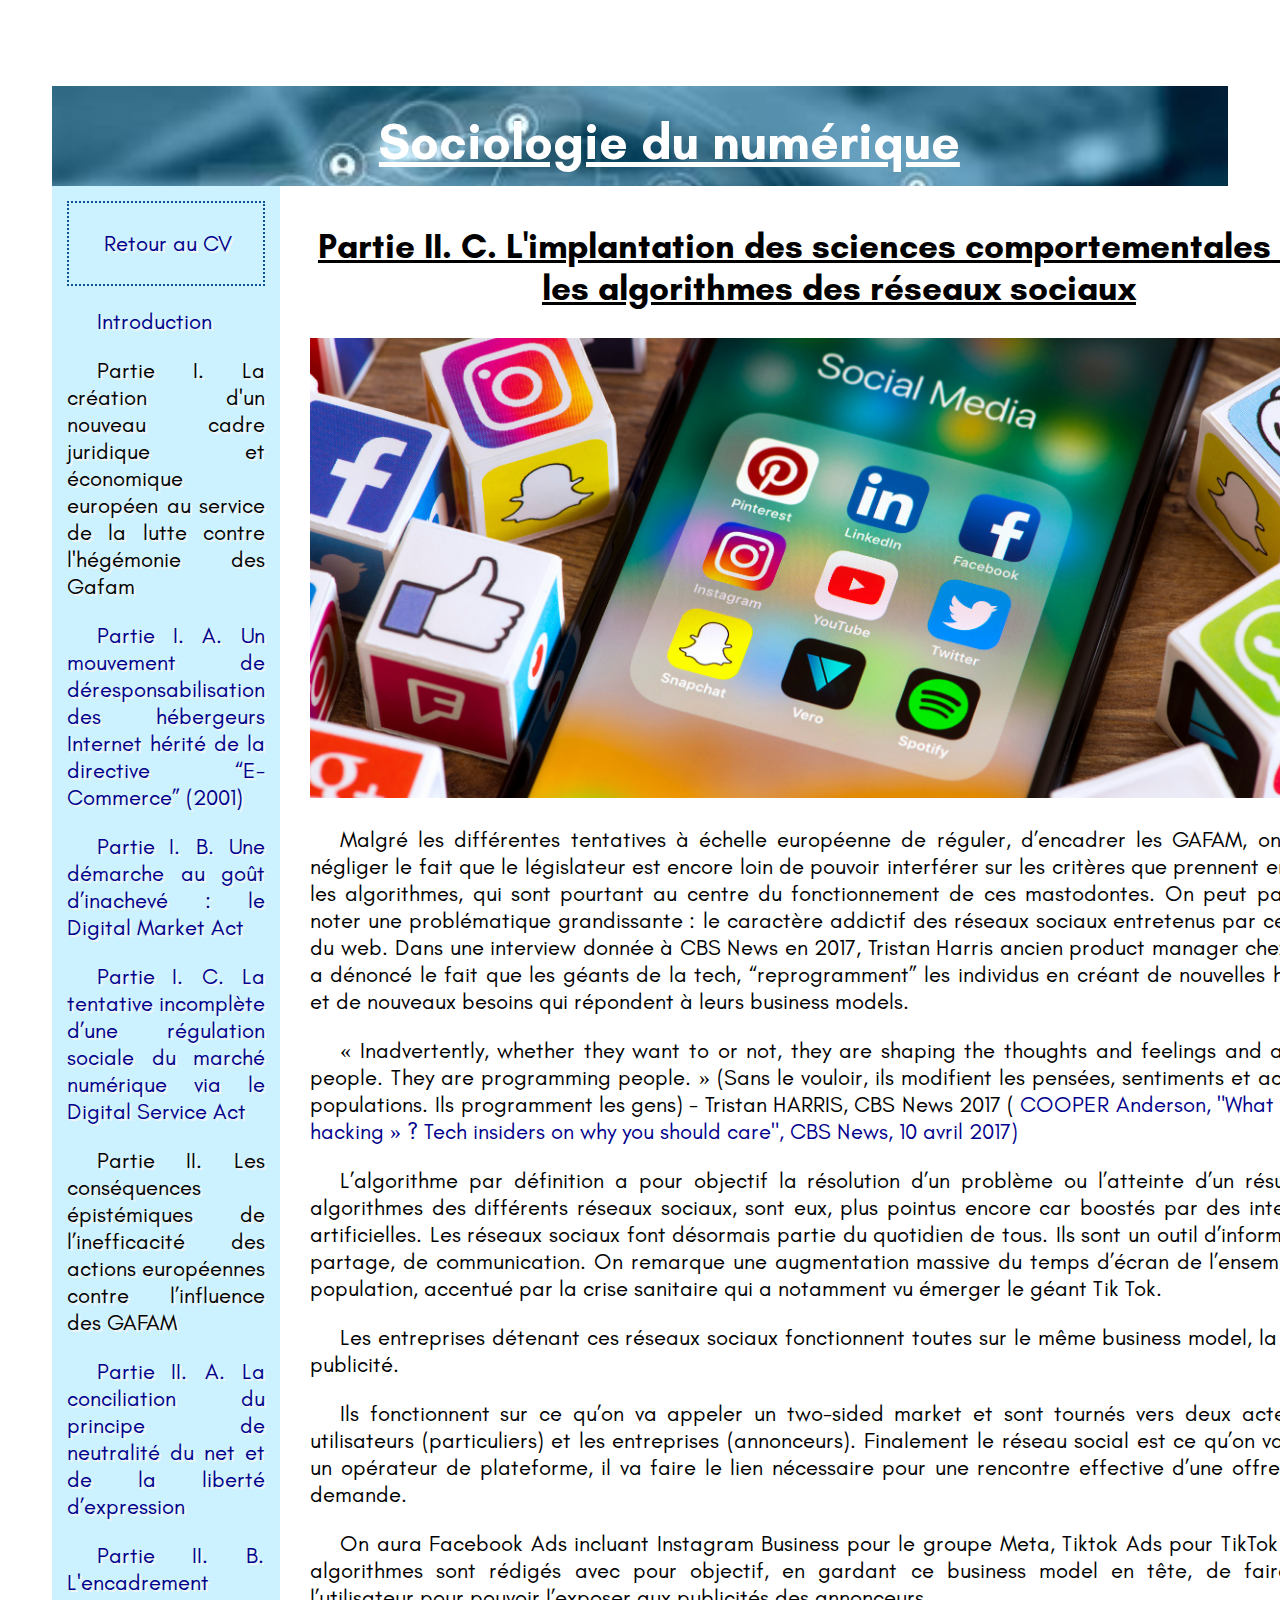
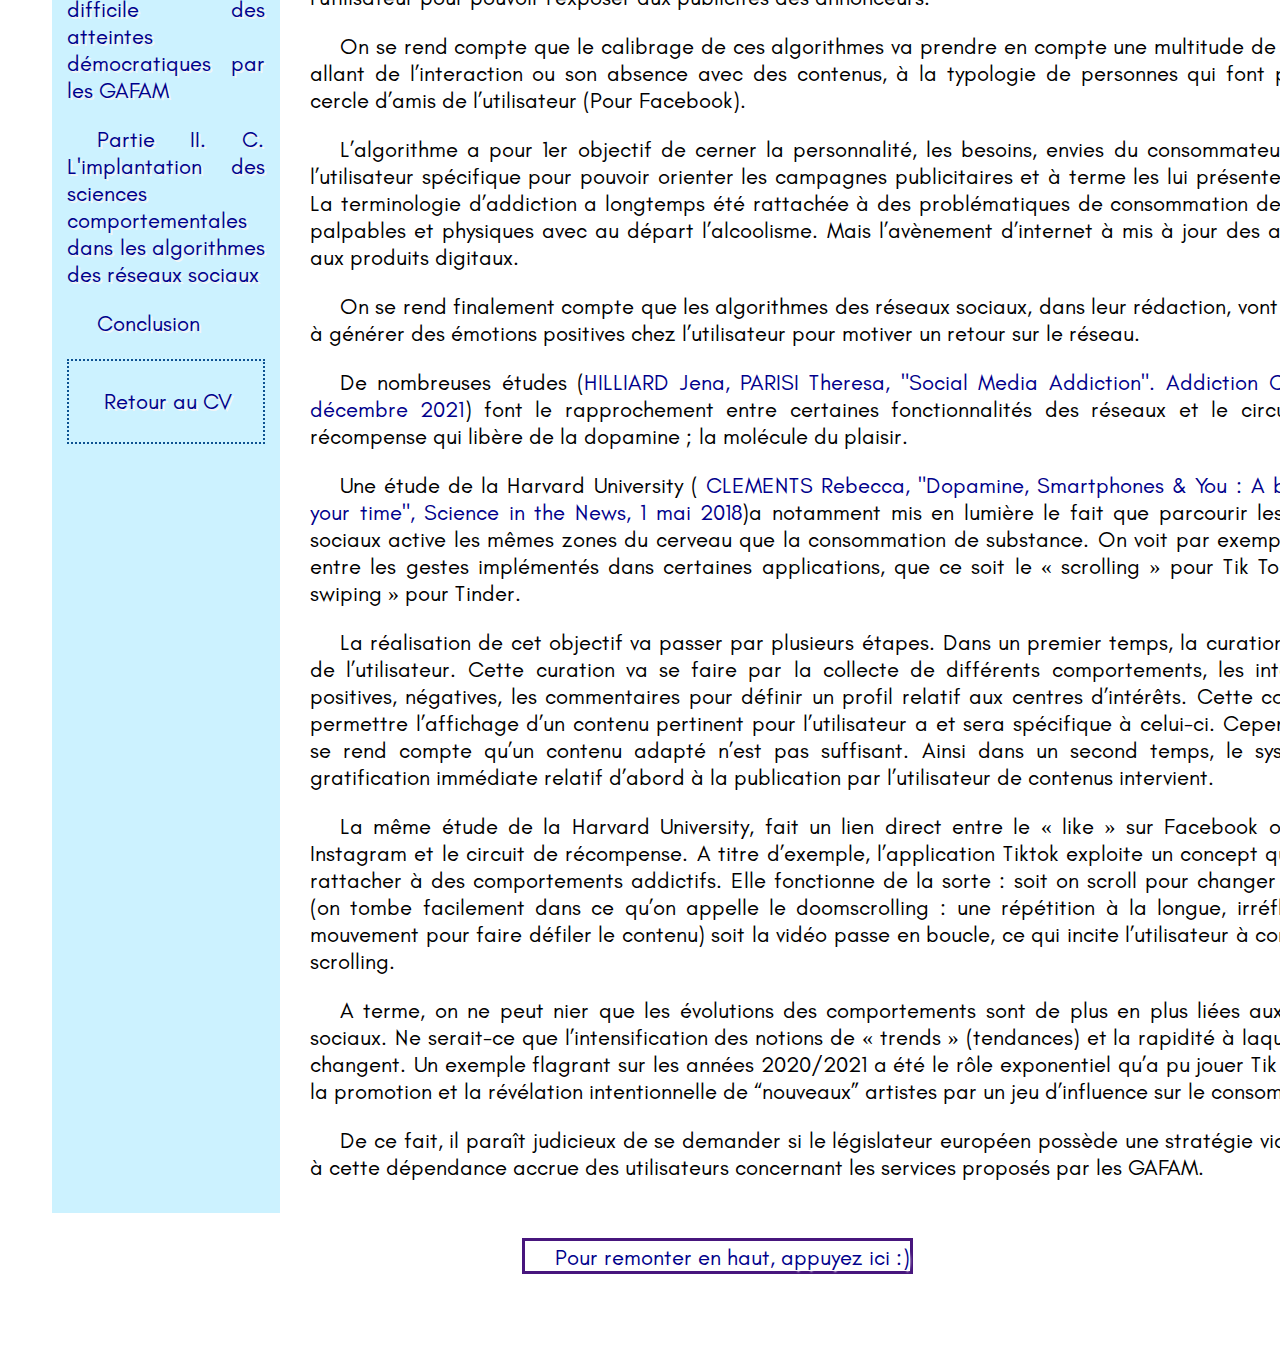
<file: controle juin/ex2/deux_partie_grand_C/deux_partie_grand_C.html>
<!DOCTYPE html>
<html>

	<head>
		<meta charset="UTF-8">
		<link rel="stylesheet" href="deux_partie_grand_C.css">
		<title>Exercice 2 - Partie II. C.</title>
	</head>

	<body>
		<header>

			<h1>Sociologie du numérique</h1>

		</header>

			<section id="flex">

				<aside> 
					<div class="CV"><p><a href="../../../index.html">Retour au CV</a></p></div>
					<p><a href="../introduction/ex2.html">Introduction</a></p>
					<p>Partie I.  La création d'un nouveau cadre juridique et économique européen au service de la lutte contre l'hégémonie des Gafam</p>
					<p><a href="../pre_partie_grand_A/pre_partie_grand_A.html">Partie I. A. Un mouvement de déresponsabilisation des hébergeurs Internet hérité de la directive “E-Commerce” (2001)</a></p>
					<p><a href="../pre_partie_grand_B/pre_partie_grand_B.html">Partie I. B. Une démarche au goût d’inachevé : le Digital Market Act</a></p>
					<p><a href="../pre_partie_grand_C/pre_partie_grand_C.html">Partie I. C. La tentative incomplète d’une régulation sociale du marché numérique via le Digital Service Act</a></p>
					<p>Partie II. Les conséquences épistémiques de l’inefficacité des actions européennes contre l’influence des GAFAM</p>
					<p><a href="../deux_partie_grand_A/deux_partie_grand_A.html">Partie II. A. La conciliation du principe de neutralité du net et de la liberté d’expression</a></p>
					<p><a href="../deux_partie_grand_B/deux_partie_grand_B.html">Partie II. B. L'encadrement difficile des atteintes démocratiques par les GAFAM</a></p>
					<p><a href="deux_partie_grand_C.html">Partie II. C. L'implantation des sciences comportementales dans les algorithmes des réseaux sociaux</a></p>
					<p><a href="../conclusion/conclusion.html">Conclusion</a></p>
					<div class="CV"><p><a href="../../../index.html">Retour au CV</a></p></div>
				</aside>

				<article>
					<h2>Partie II. C. L'implantation des sciences comportementales dans les algorithmes des réseaux sociaux</h2>
					<img alt="image réseaux sociaux" src="../image/reseaux_sociaux.jpeg" height="460" />
					<p>Malgré les différentes tentatives à échelle européenne de réguler, d’encadrer les GAFAM, on ne peut négliger le fait que le législateur est encore loin de pouvoir interférer sur les critères que prennent en compte les algorithmes, qui sont pourtant au centre du fonctionnement de ces mastodontes. On peut par ailleurs noter une problématique grandissante : le caractère addictif des réseaux sociaux entretenus par ces géants du web. Dans une interview donnée à CBS News en 2017, Tristan Harris ancien product manager chez Google a dénoncé le fait que les géants de la tech, “reprogramment” les individus en créant de nouvelles habitudes et de nouveaux besoins qui répondent à leurs business models.</p>
					<p>« Inadvertently, whether they want to or not, they are shaping the thoughts and feelings and actions of people. They are programming people. » (Sans le vouloir, ils modifient les pensées, sentiments et actions des populations. Ils programment les gens) - Tristan HARRIS, CBS News 2017 (<a href="https://www.cbsnews.com/news/brain-hacking-tech-insiders-60-minutes/"> COOPER Anderson, "What is « brain hacking » ? Tech insiders on why you should care", CBS News, 10 avril 2017)</a></p>
					<p>L’algorithme par définition a pour objectif la résolution d’un problème ou l’atteinte d’un résultat. Les algorithmes des différents réseaux sociaux, sont eux, plus pointus encore car boostés par des intelligences artificielles. Les réseaux sociaux font désormais partie du quotidien de tous. Ils sont un outil d’information, de partage, de communication. On remarque une augmentation massive du temps d’écran de l’ensemble de la population, accentué par la crise sanitaire qui a notamment vu émerger le géant Tik Tok.</p>
					<p>Les entreprises détenant ces réseaux sociaux fonctionnent toutes sur le même business model, la vente de publicité.</p>
					<p>Ils fonctionnent sur ce qu’on va appeler un two-sided market et sont tournés vers deux acteurs : les utilisateurs (particuliers) et les entreprises (annonceurs). Finalement le réseau social est ce qu’on va appeler un opérateur de plateforme, il va faire le lien nécessaire pour une rencontre effective d’une offre et d’une demande.</p>
					<p>On aura Facebook Ads incluant Instagram Business pour le groupe Meta, Tiktok Ads pour TikTok etc. Ces algorithmes sont rédigés avec pour objectif, en gardant ce business model en tête, de faire revenir l’utilisateur pour pouvoir l’exposer aux publicités des annonceurs.</p>
					<p>On se rend compte que le calibrage de ces algorithmes va prendre en compte une multitude de facteurs, allant de l’interaction ou son absence avec des contenus, à la typologie de personnes qui font partie du cercle d’amis de l’utilisateur (Pour Facebook).</p>
					<p>L’algorithme a pour 1er objectif de cerner la personnalité, les besoins, envies du consommateur 2.0, de l’utilisateur spécifique pour pouvoir orienter les campagnes publicitaires et à terme les lui présenter ou non. La terminologie d’addiction a longtemps été rattachée à des problématiques de consommation de produits palpables et physiques avec au départ l’alcoolisme. Mais l’avènement d’internet à mis à jour des addictions aux produits digitaux.</p>
					<p>On se rend finalement compte que les algorithmes des réseaux sociaux, dans leur rédaction, vont chercher à générer des émotions positives chez l’utilisateur pour motiver un retour sur le réseau.</p>
					<p>De nombreuses études (<a href="https://www.addictioncenter.com/drugs/social-media-addiction/">HILLIARD Jena, PARISI Theresa, "Social Media Addiction". Addiction Center, 17 décembre 2021</a>) font le rapprochement entre certaines fonctionnalités des réseaux et le circuit de la récompense qui libère de la dopamine ; la molécule du plaisir.</p>
					<p>Une étude de la Harvard University (<a href="https://sitn.hms.harvard.edu/flash/2018/dopamine-smartphones-battle-time/"> CLEMENTS Rebecca, "Dopamine, Smartphones & You : A battle for your time", Science in the News, 1 mai 2018</a>)a notamment mis en lumière le fait que parcourir les réseaux sociaux active les mêmes zones du cerveau que la consommation de substance. On voit par exemple un lien entre les gestes implémentés dans certaines applications, que ce soit le « scrolling » pour Tik Tok ou le « swiping » pour Tinder.</p>
					<p>La réalisation de cet objectif va passer par plusieurs étapes. Dans un premier temps, la curation du feed de l’utilisateur. Cette curation va se faire par la collecte de différents comportements, les interactions positives, négatives, les commentaires pour définir un profil relatif aux centres d’intérêts.  Cette collecte va permettre l’affichage d’un contenu pertinent pour l’utilisateur a et sera spécifique à celui-ci. Cependant, on se rend compte qu’un contenu adapté n’est pas suffisant. Ainsi dans un second temps, le système de gratification immédiate relatif d’abord à la publication par l’utilisateur de contenus intervient.</p>
					<p>La même étude de la Harvard University, fait un lien direct entre le « like » sur Facebook ou encore Instagram et le circuit de récompense. A titre d’exemple, l’application Tiktok exploite un concept qu’on peut rattacher à des comportements addictifs. Elle fonctionne de la sorte : soit on scroll pour changer de vidéo (on tombe facilement dans ce qu’on appelle le doomscrolling : une répétition à la longue, irréfléchie du mouvement pour faire défiler le contenu) soit la vidéo passe en boucle, ce qui incite l’utilisateur à continuer le scrolling.</p>
					<p>A terme, on ne peut nier que les évolutions des comportements sont de plus en plus liées aux réseaux sociaux. Ne serait-ce que l’intensification des notions de « trends » (tendances) et la rapidité à laquelle elles changent. Un exemple flagrant sur les années 2020/2021 a été le rôle exponentiel qu’a pu jouer Tik Tok dans la promotion et la révélation intentionnelle de “nouveaux” artistes par un jeu d’influence sur le consommateur.</p>
					<p>De ce fait, il paraît judicieux de se demander si le législateur européen possède une stratégie viable face à cette dépendance accrue des utilisateurs concernant les services proposés par les GAFAM.</p>
				</article>

			</section>

		<footer>
			<div id="flex_bas">
				<p class="bas"><a href="#">  Pour remonter en haut, appuyez ici :)  </a></p>
			</div>
		</footer>

	</body>
	
</html>
</file>
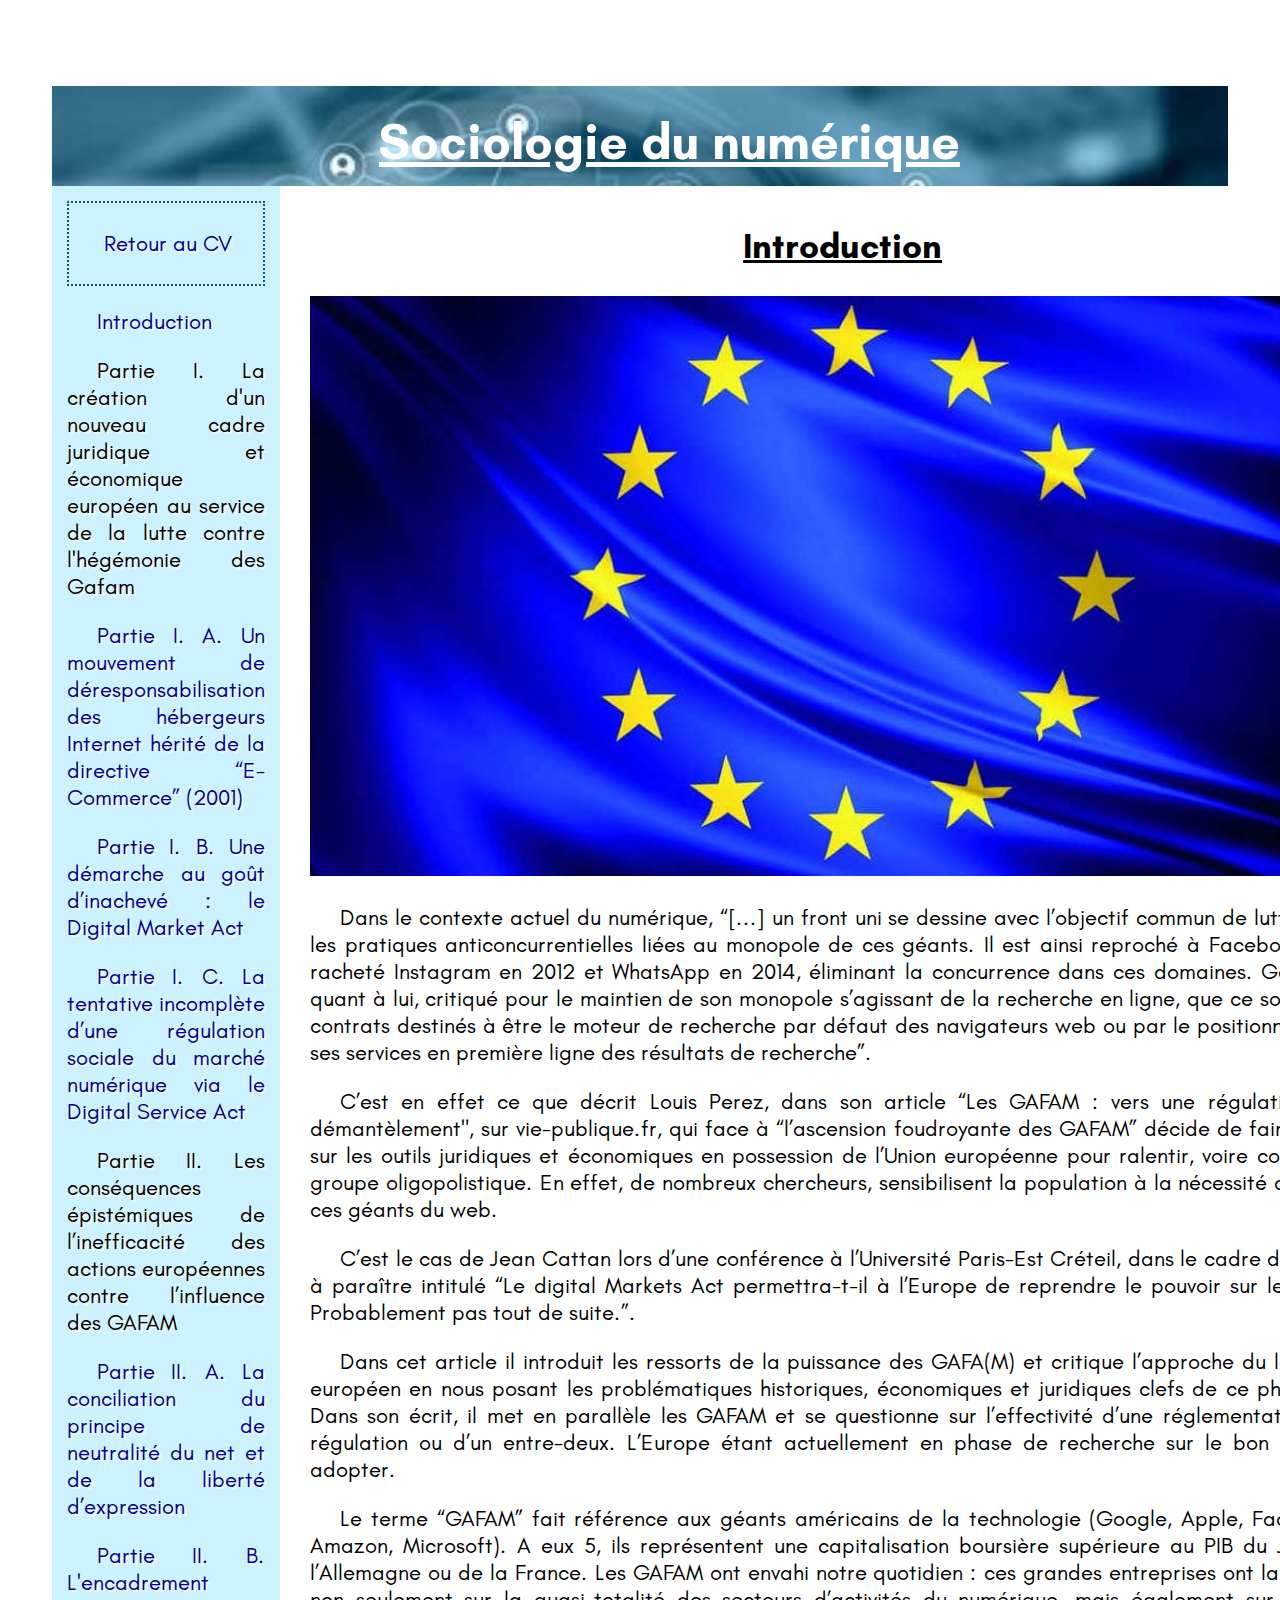
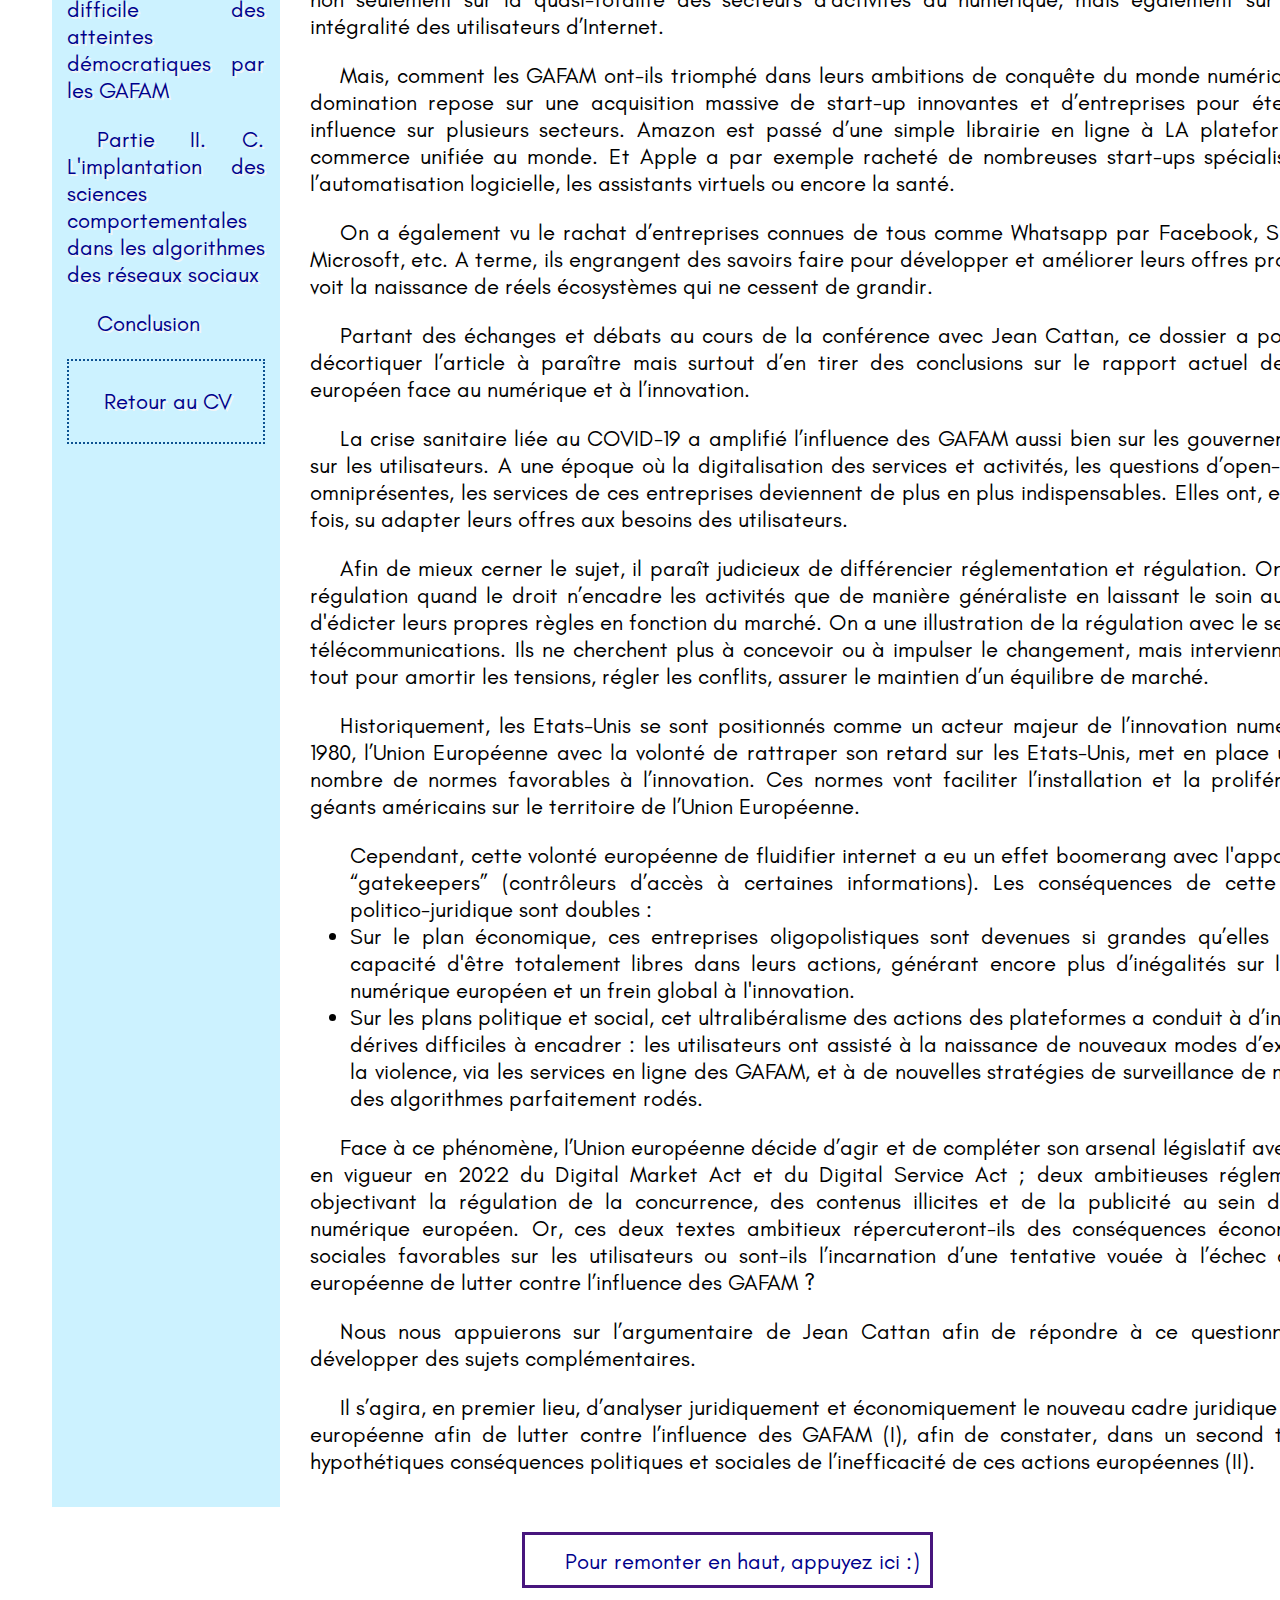
<file: controle juin/ex2/introduction/ex2.html>
<!DOCTYPE html>
<html>

	<head>
		<meta charset="UTF-8">
		<link rel="stylesheet" href="ex2.css">
		<title>Exercice 2 - Introduction</title>
	</head>

	<body>
		<header>

			<h1>Sociologie du numérique</h1>

		</header>

			<section id="flex">

				<aside> 
					<div class="CV"><p><a href="../../../index.html">Retour au CV</a></p></div>
					<p><a href="ex2.html">Introduction</a></p>
					<p>Partie I.  La création d'un nouveau cadre juridique et économique européen au service de la lutte contre l'hégémonie des Gafam</p>
					<p><a href="../pre_partie_grand_A/pre_partie_grand_A.html">Partie I. A. Un mouvement de déresponsabilisation des hébergeurs Internet hérité de la directive “E-Commerce” (2001)</a></p>
					<p><a href="../pre_partie_grand_B/pre_partie_grand_B.html">Partie I. B. Une démarche au goût d’inachevé : le Digital Market Act</a></p>
					<p><a href="../pre_partie_grand_C/pre_partie_grand_C.html">Partie I. C. La tentative incomplète d’une régulation sociale du marché numérique via le Digital Service Act</a></p>
					<p>Partie II. Les conséquences épistémiques de l’inefficacité des actions européennes contre l’influence des GAFAM</p>
					<p><a href="../deux_partie_grand_A/deux_partie_grand_A.html">Partie II. A. La conciliation du principe de neutralité du net et de la liberté d’expression</a></p>
					<p><a href="../deux_partie_grand_B/deux_partie_grand_B.html">Partie II. B. L'encadrement difficile des atteintes démocratiques par les GAFAM</a></p>
					<p><a href="../deux_partie_grand_C/deux_partie_grand_C.html">Partie II. C. L'implantation des sciences comportementales dans les algorithmes des réseaux sociaux</a></p>
					<p><a href="../conclusion/conclusion.html">Conclusion</a></p>
					<div class="CV"><p><a href="../../../index.html">Retour au CV</a></p></div>
				</aside>

				<article>
					<h2>Introduction</h2>
					<img alt="image Europe" src="../image/europe.jpeg" height="580"/>
					<p>Dans le contexte actuel du numérique, “[...] un front uni se dessine avec l’objectif commun de lutter contre les pratiques anticoncurrentielles liées au monopole de ces géants. Il est ainsi reproché à Facebook d’avoir racheté Instagram en 2012 et WhatsApp en 2014, éliminant la concurrence dans ces domaines. Google est, quant à lui, critiqué pour le maintien de son monopole s’agissant de la recherche en ligne, que ce soit par des contrats destinés à être le moteur de recherche par défaut des navigateurs web ou par le positionnement de ses services en première ligne des résultats de recherche”.</p>
					<p>C’est en effet ce que décrit Louis Perez, dans son article “Les GAFAM : vers une régulation ou un démantèlement", sur vie-publique.fr, qui face à “l’ascension foudroyante des GAFAM” décide de faire le point sur les outils juridiques et économiques en possession de l’Union européenne pour ralentir, voire contrôler ce groupe oligopolistique. En effet, de nombreux chercheurs, sensibilisent la population à la nécessité de réguler ces géants du web.</p>
					<p>C’est le cas de Jean Cattan lors d’une conférence à l’Université Paris-Est Créteil, dans le cadre d’un article à paraître intitulé “Le digital Markets Act permettra-t-il à l’Europe de reprendre le pouvoir sur les GAFA ? Probablement pas tout de suite.”.</p>
					<p>Dans cet article il introduit les ressorts de la puissance des GAFA(M) et critique l’approche du législateur européen en nous posant les problématiques historiques, économiques et juridiques clefs de ce phénomène. Dans son écrit, il met en parallèle les GAFAM et se questionne sur l’effectivité d’une réglementation, d’une régulation ou d’un entre-deux. L’Europe étant actuellement en phase de recherche sur le bon modèle à adopter.</p>
					<p>Le terme “GAFAM” fait référence aux géants américains de la technologie (Google, Apple, Facebook et Amazon, Microsoft). A eux 5, ils représentent une capitalisation boursière supérieure au PIB du Japon, de l’Allemagne ou de la France. Les GAFAM ont envahi notre quotidien : ces grandes entreprises ont la mainmise non seulement sur la quasi-totalité des secteurs d’activités du numérique, mais également sur la quasi-intégralité des utilisateurs d’Internet.</p>
					<p>Mais, comment les GAFAM ont-ils triomphé dans leurs ambitions de conquête du monde numérique ? Leur domination repose sur une acquisition massive de start-up innovantes et d’entreprises pour étendre leur influence sur plusieurs secteurs. Amazon est passé d’une simple librairie en ligne à LA plateforme de e-commerce unifiée au monde. Et Apple a par exemple racheté de nombreuses start-ups spécialisées dans l’automatisation logicielle, les assistants virtuels ou encore la santé.</p>
					<p>On a également vu le rachat d’entreprises connues de tous comme Whatsapp par Facebook, Skype pour Microsoft, etc.  A terme, ils engrangent des savoirs faire pour développer et améliorer leurs offres produits. On voit la naissance de réels écosystèmes qui ne cessent de grandir.</p>
					<p>Partant des échanges et débats au cours de la conférence avec Jean Cattan, ce dossier a pour but de décortiquer l’article à paraître mais surtout d’en tirer des conclusions sur le rapport actuel de l’espace européen face au numérique et à l’innovation.</p>
					<p>La crise sanitaire liée au COVID-19 a amplifié l’influence des GAFAM aussi bien sur les gouvernements que sur les utilisateurs. A une époque où la digitalisation des services et activités, les questions d’open-data sont omniprésentes, les services de ces entreprises deviennent de plus en plus indispensables. Elles ont, encore une fois, su adapter leurs offres aux besoins des utilisateurs.</p>
					<p>Afin de mieux cerner le sujet, il paraît judicieux de différencier réglementation et régulation. On parle de régulation quand le droit n’encadre les activités que de manière généraliste en laissant le soin aux acteurs d'édicter leurs propres règles en fonction du marché. On a une illustration de la régulation avec le secteur des télécommunications. Ils ne cherchent plus à concevoir ou à impulser le changement, mais interviennent avant tout pour amortir les tensions, régler les conflits, assurer le maintien d’un équilibre de marché.</p>
					<p>Historiquement, les Etats-Unis se sont positionnés comme un acteur majeur de l’innovation numérique. En 1980, l’Union Européenne avec la volonté de rattraper son retard sur les Etats-Unis, met en place un certain nombre de normes favorables à l’innovation. Ces normes vont faciliter l’installation et la prolifération des géants américains sur le territoire de l’Union Européenne.</p>
					<p><ul>Cependant, cette volonté européenne de fluidifier internet a eu un effet boomerang avec l'apparition des “gatekeepers” (contrôleurs d’accès à certaines informations). Les conséquences de cette évolution politico-juridique sont doubles :
					<li>Sur le plan économique, ces entreprises oligopolistiques sont devenues si grandes qu’elles ont eu la capacité d'être totalement libres dans leurs actions​, générant encore plus d’inégalités sur le marché numérique européen et un frein global à l'innovation.</li>
					<li>Sur les plans politique et social, cet ultralibéralisme des actions des plateformes a conduit à d’inexorables dérives difficiles à encadrer : les utilisateurs ont assisté à la naissance de nouveaux modes d’exercice de la violence, via les services en ligne des GAFAM, et à de nouvelles stratégies de surveillance de masses via des algorithmes parfaitement rodés.</li></ul></p>
					<p>	Face à ce phénomène, l’Union européenne décide d’agir et de compléter son arsenal législatif avec l’entrée en vigueur en 2022 du Digital Market Act et du Digital Service Act ; deux ambitieuses réglementations objectivant la régulation de la concurrence, des contenus illicites et de la publicité au sein du marché numérique européen. Or, ces deux textes ambitieux répercuteront-ils des conséquences économiques et sociales favorables sur les utilisateurs ou sont-ils l’incarnation d’une tentative vouée à l’échec de l’Union européenne de lutter contre l’influence des GAFAM ?</p>
					<p>	Nous nous appuierons sur l’argumentaire de Jean Cattan afin de répondre à ce questionnement et développer des sujets complémentaires.</p>
					<p>Il s’agira, en premier lieu, d’analyser juridiquement et économiquement le nouveau cadre juridique de l’Union européenne afin de lutter contre l’influence des GAFAM (I), afin de constater, dans un second temps, les hypothétiques conséquences politiques et sociales de l’inefficacité de ces actions européennes (II).</p>
				</article>

			</section>

		<footer>
			<div id="flex_bas">
				<p class="bas"><a href="#">  Pour remonter en haut, appuyez ici :)  </a></p>
			</div>
		</footer>

	</body>
	
</html>
</file>
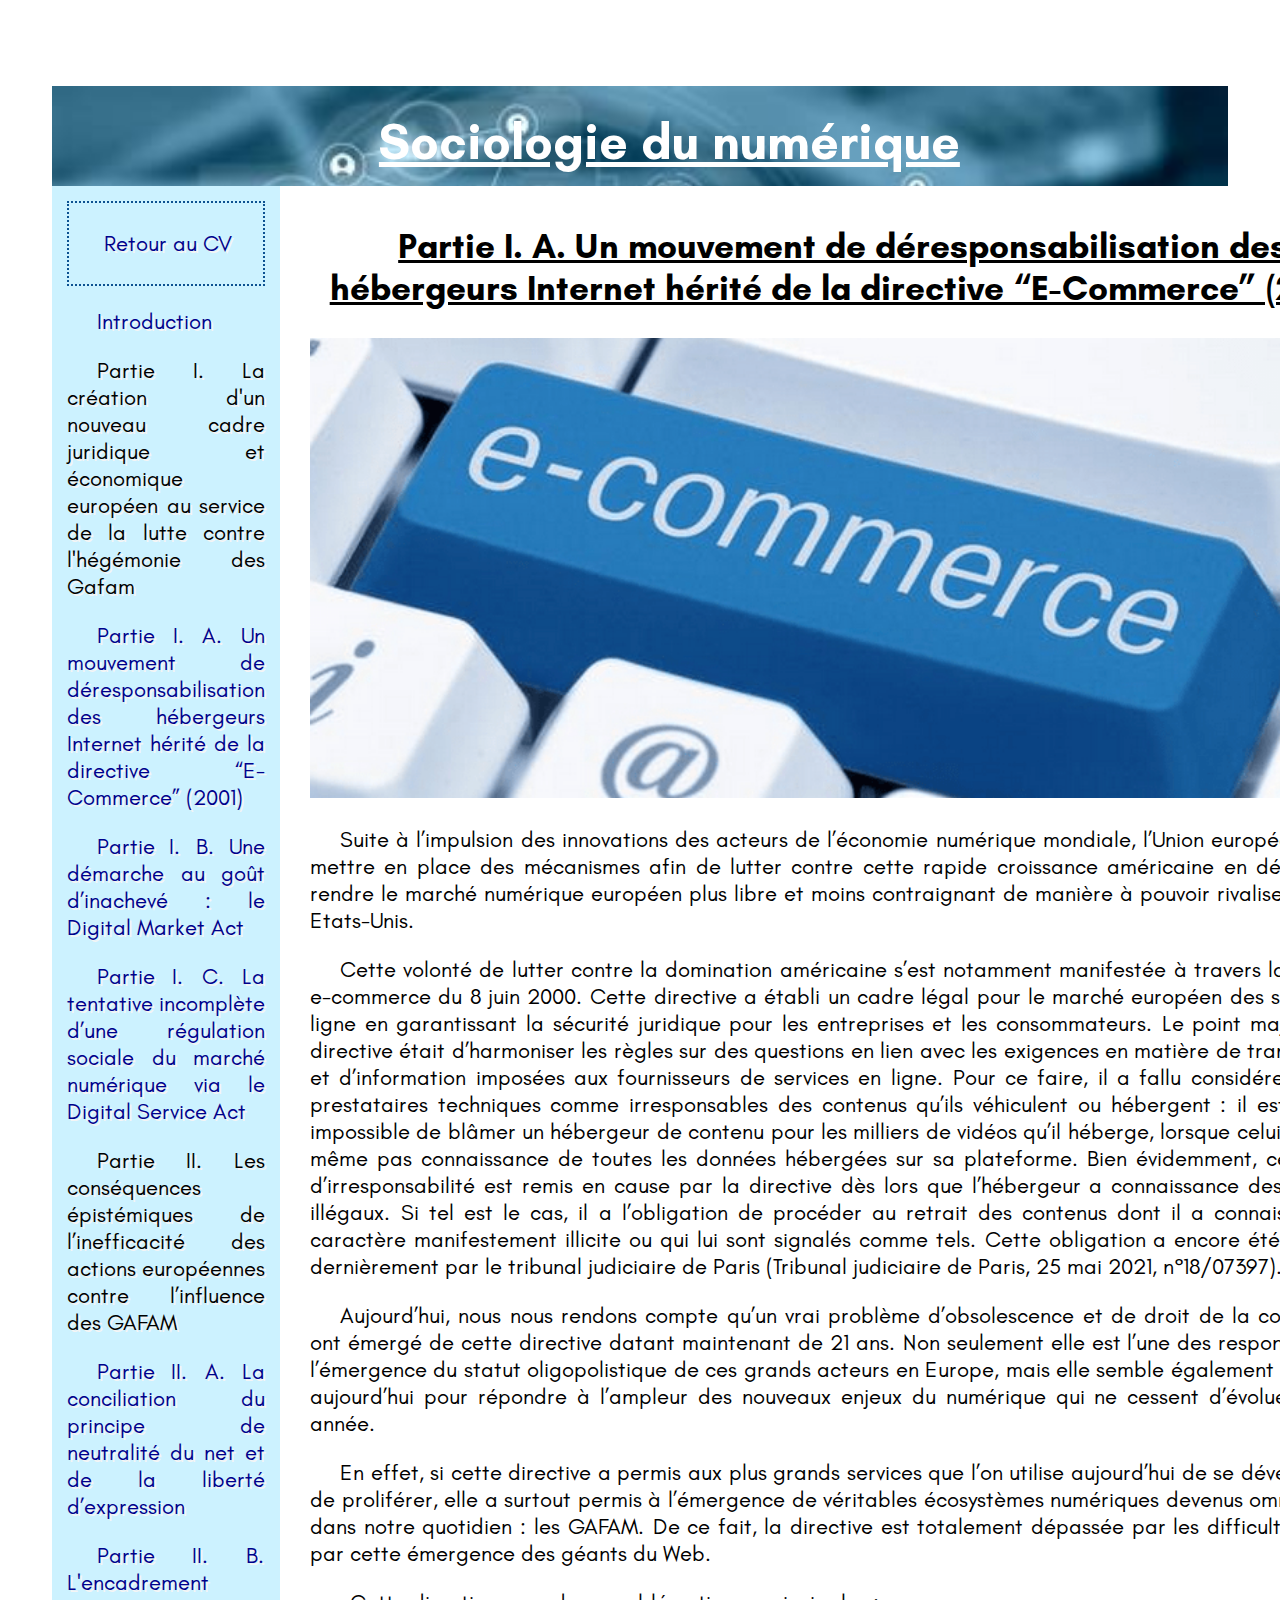
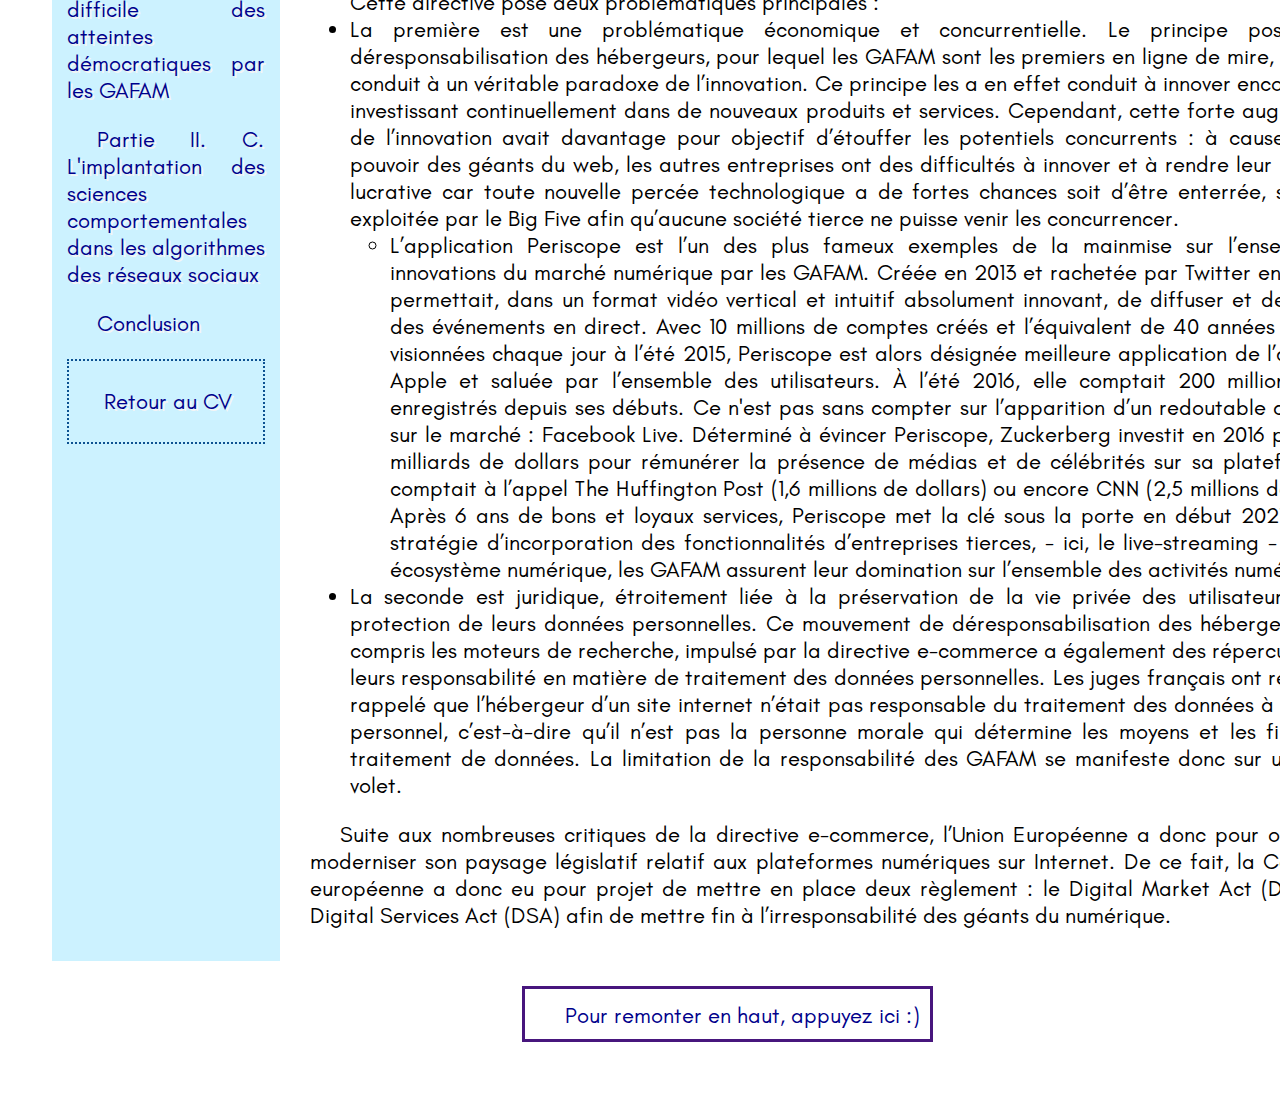
<file: controle juin/ex2/pre_partie_grand_A/pre_partie_grand_A.html>
<!DOCTYPE html>
<html>

	<head>
		<meta charset="UTF-8">
		<link rel="stylesheet" href="pre_partie_grand_A.css">
		<title>Exercice 2 - Partie I. A.</title>
	</head>

	<body>
		<header>

			<h1>Sociologie du numérique</h1>

		</header>

			<section id="flex">

				<aside> 
					<div class="CV"><p><a href="../../../index.html">Retour au CV</a></p></div>
					<p><a href="../introduction/ex2.html">Introduction</a></p>
					<p>Partie I.  La création d'un nouveau cadre juridique et économique européen au service de la lutte contre l'hégémonie des Gafam</p>
					<p><a href="pre_partie_grand_A.html">Partie I. A. Un mouvement de déresponsabilisation des hébergeurs Internet hérité de la directive “E-Commerce” (2001)</a></p>
					<p><a href="../pre_partie_grand_B/pre_partie_grand_B.html">Partie I. B. Une démarche au goût d’inachevé : le Digital Market Act</a></p>
					<p><a href="../pre_partie_grand_C/pre_partie_grand_C.html">Partie I. C. La tentative incomplète d’une régulation sociale du marché numérique via le Digital Service Act</a></p>
					<p>Partie II. Les conséquences épistémiques de l’inefficacité des actions européennes contre l’influence des GAFAM</p>
					<p><a href="../deux_partie_grand_A/deux_partie_grand_A.html">Partie II. A. La conciliation du principe de neutralité du net et de la liberté d’expression</a></p>
					<p><a href="../deux_partie_grand_B/deux_partie_grand_B.html">Partie II. B. L'encadrement difficile des atteintes démocratiques par les GAFAM</a></p>
					<p><a href="../deux_partie_grand_C/deux_partie_grand_C.html">Partie II. C. L'implantation des sciences comportementales dans les algorithmes des réseaux sociaux</a></p>
					<p><a href="../conclusion/conclusion.html">Conclusion</a></p>
					<div class="CV"><p><a href="../../../index.html">Retour au CV</a></p></div>
				</aside>

				<article>
					<h2>Partie I. A. Un mouvement de déresponsabilisation des hébergeurs Internet hérité de la directive “E-Commerce” (2001)</h2>
					<img alt="image E-commerce" src="../image/ecommerce.png" height="460"/>
					<p>Suite à l’impulsion des innovations des acteurs de l’économie numérique mondiale, l’Union européenne a dû mettre en place des mécanismes afin de lutter contre cette rapide croissance américaine en décidant de rendre le marché numérique européen plus libre et moins contraignant de manière à pouvoir rivaliser avec les Etats-Unis.</p>
					<p>Cette volonté de lutter contre la domination américaine s’est notamment manifestée à travers la directive e-commerce du 8 juin 2000. Cette directive a établi un cadre légal pour le marché européen des services en ligne en garantissant la sécurité juridique pour les entreprises et les consommateurs. Le point majeur de la directive était d’harmoniser les règles sur des questions en lien avec les exigences en matière de transparence et d’information imposées aux fournisseurs de services en ligne. Pour ce faire, il a fallu considérer tous les prestataires techniques comme irresponsables des contenus qu’ils véhiculent ou hébergent : il est en effet impossible de blâmer un hébergeur de contenu pour les milliers de vidéos qu’il héberge, lorsque celui-ci n’a lui-même pas connaissance de toutes les données hébergées sur sa plateforme. Bien évidemment, ce principe d’irresponsabilité est remis en cause par la directive dès lors que l’hébergeur a connaissance des contenus illégaux.  Si tel est le cas, il a l’obligation de procéder au retrait des contenus dont il a connaissance du caractère manifestement illicite ou qui lui sont signalés comme tels. Cette obligation a encore été rappelée dernièrement par le tribunal judiciaire de Paris (Tribunal judiciaire de Paris, 25 mai 2021, n°18/07397).</p>
					<p>Aujourd’hui, nous nous rendons compte qu’un vrai problème d’obsolescence et de droit de la concurrence ont émergé de cette directive datant maintenant de 21 ans. Non seulement elle est l’une des responsables de l’émergence du statut oligopolistique de ces grands acteurs en Europe, mais elle semble également inefficace aujourd’hui pour répondre à l’ampleur des nouveaux enjeux du numérique qui ne cessent d’évoluer chaque année.</p>
					<p>En effet, si cette directive a permis aux plus grands services que l’on utilise aujourd’hui de se développer et de proliférer, elle a surtout permis à l’émergence de véritables écosystèmes numériques devenus omniprésents dans notre quotidien : les GAFAM. De ce fait, la directive est totalement dépassée par les difficultés posées par cette émergence des géants du Web.</p>
					<p><ul>Cette directive pose deux problématiques principales :
						<li>La première est une problématique économique et concurrentielle. Le principe posé de la déresponsabilisation des hébergeurs, pour lequel les GAFAM sont les premiers en ligne de mire, a d’abord conduit à un véritable paradoxe de l’innovation. Ce principe les a en effet conduit à innover encore plus en investissant continuellement dans de nouveaux produits et services. Cependant, cette forte augmentation de l’innovation avait davantage pour objectif d’étouffer les potentiels concurrents : à cause du plein pouvoir des géants du web, les autres entreprises ont des difficultés à innover et à rendre leur innovation lucrative car toute nouvelle percée technologique a de fortes chances soit d’être enterrée, soit d’être exploitée par le Big Five afin qu’aucune société tierce ne puisse venir les concurrencer.
							<ul><li>L’application Periscope est l’un des plus fameux exemples de la mainmise sur l’ensemble des innovations du marché numérique par les GAFAM. Créée en 2013 et rachetée par Twitter en 2015, elle permettait, dans un format vidéo vertical et intuitif absolument innovant, de diffuser et de visionner des événements en direct. Avec 10 millions de comptes créés et l’équivalent de 40 années de vidéos visionnées chaque jour à l’été 2015, Periscope est alors désignée meilleure application de l’année par Apple et saluée par l’ensemble des utilisateurs. À l’été 2016, elle comptait 200 millions de live enregistrés depuis ses débuts. Ce n'est pas sans compter sur l’apparition d’un redoutable concurrent sur le marché : Facebook Live. Déterminé à évincer Periscope, Zuckerberg investit en 2016 près de 50 milliards de dollars pour rémunérer la présence de médias et de célébrités sur sa plateforme. On comptait à l’appel The Huffington Post (1,6 millions de dollars) ou encore CNN (2,5 millions de dollars). Après 6 ans de bons et loyaux services, Periscope met la clé sous la porte en début 2021. Par une stratégie d’incorporation des fonctionnalités d’entreprises tierces, - ici, le live-streaming  - dans leur écosystème numérique, les GAFAM assurent leur domination sur l’ensemble des activités numériques.</li></ul>
						</li>
						<li>La seconde est juridique, étroitement liée à la préservation de la vie privée des utilisateurs et à la protection de leurs données personnelles. Ce mouvement de déresponsabilisation des hébergeurs, en ce compris les moteurs de recherche, impulsé par la directive e-commerce a également des répercussions sur leurs responsabilité en matière de traitement des données personnelles. Les juges français ont récemment rappelé que l’hébergeur d’un site internet n’était pas responsable du traitement des données à caractère personnel, c’est-à-dire qu’il n’est pas la personne morale qui détermine les moyens et les finalités du traitement de données. La limitation de la responsabilité des GAFAM se manifeste donc sur un double-volet.</li>
					</ul></p>
					<p>Suite aux nombreuses critiques de la directive e-commerce, l’Union Européenne a donc pour objectif de moderniser son paysage législatif relatif aux plateformes numériques sur Internet. De ce fait, la Commission européenne a donc eu pour projet de mettre en place deux règlement : le Digital Market Act (DMA) et la Digital Services Act (DSA) afin de mettre fin à l’irresponsabilité des géants du numérique.</p>
				</article>

			</section>

		<footer>
			<div id="flex_bas">
				<p class="bas"><a href="#">  Pour remonter en haut, appuyez ici :)  </a></p>
			</div>
		</footer>

	</body>
	
</html>
</file>
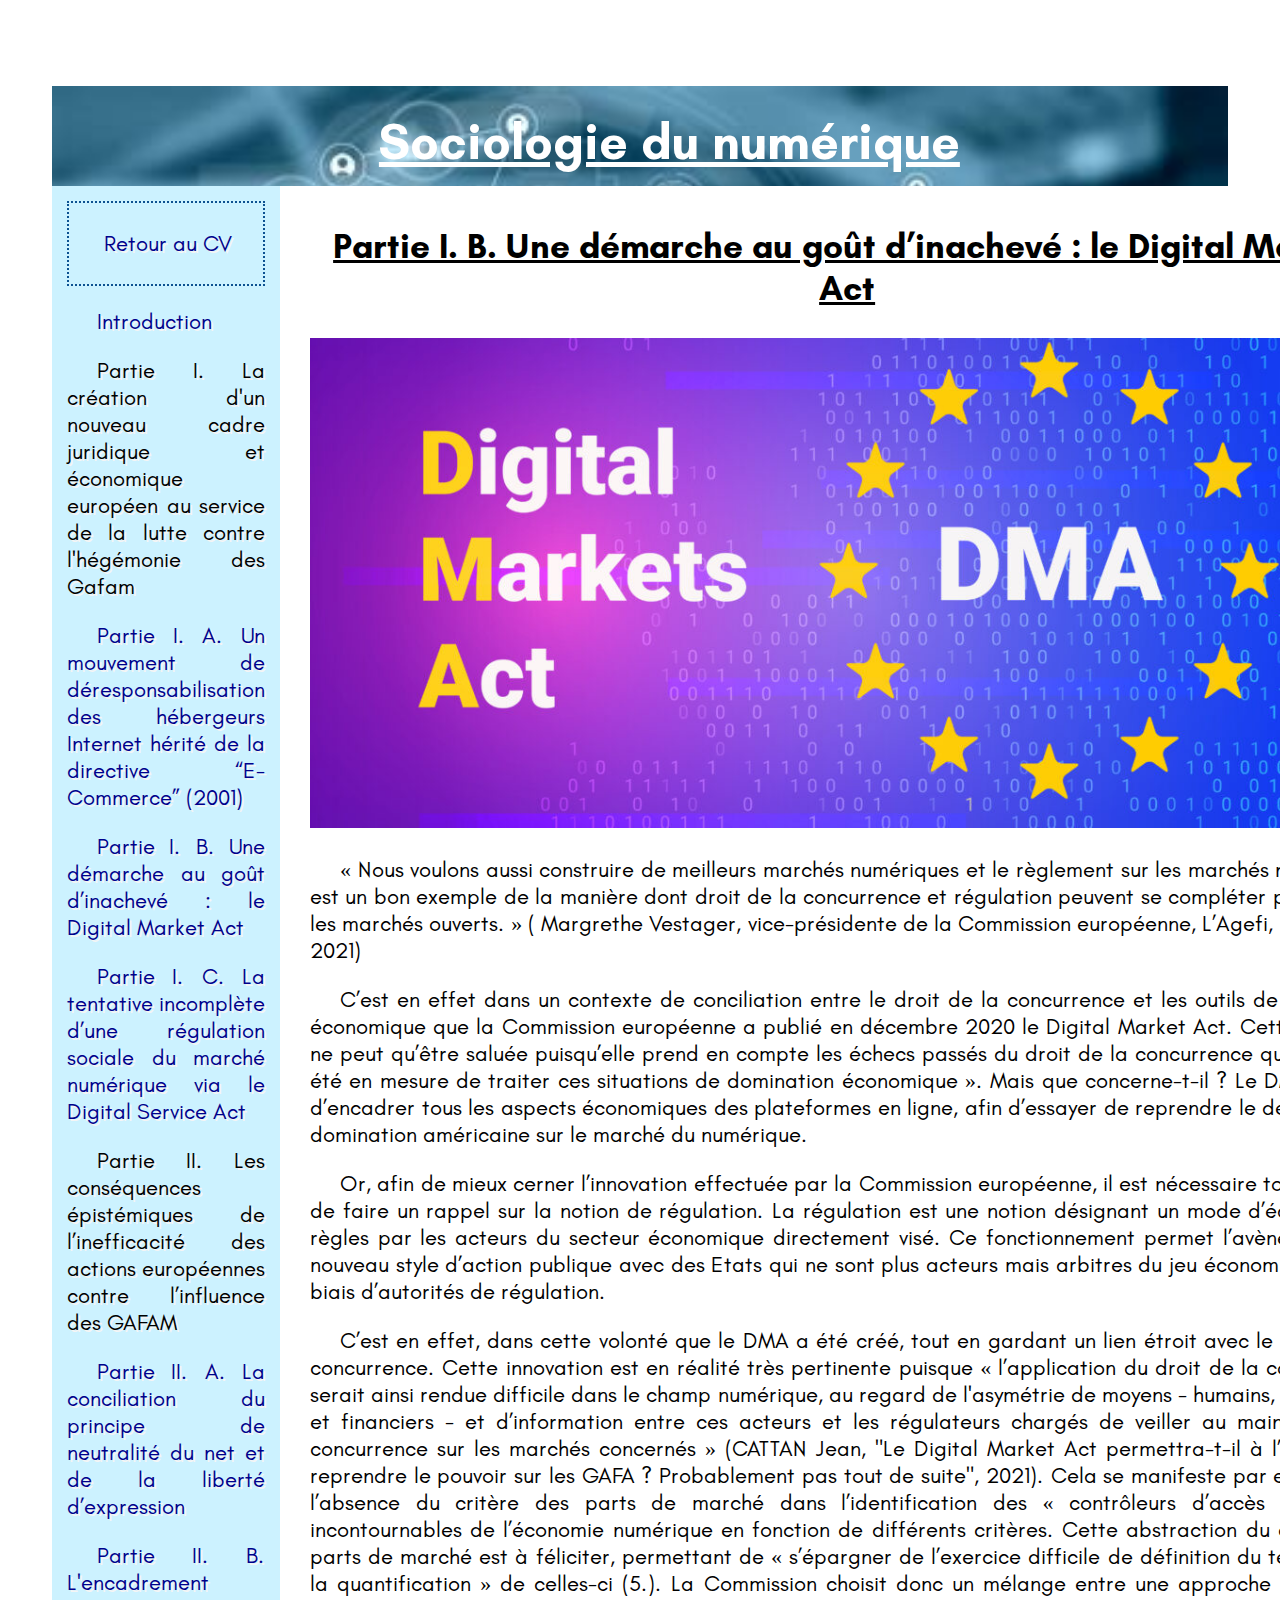
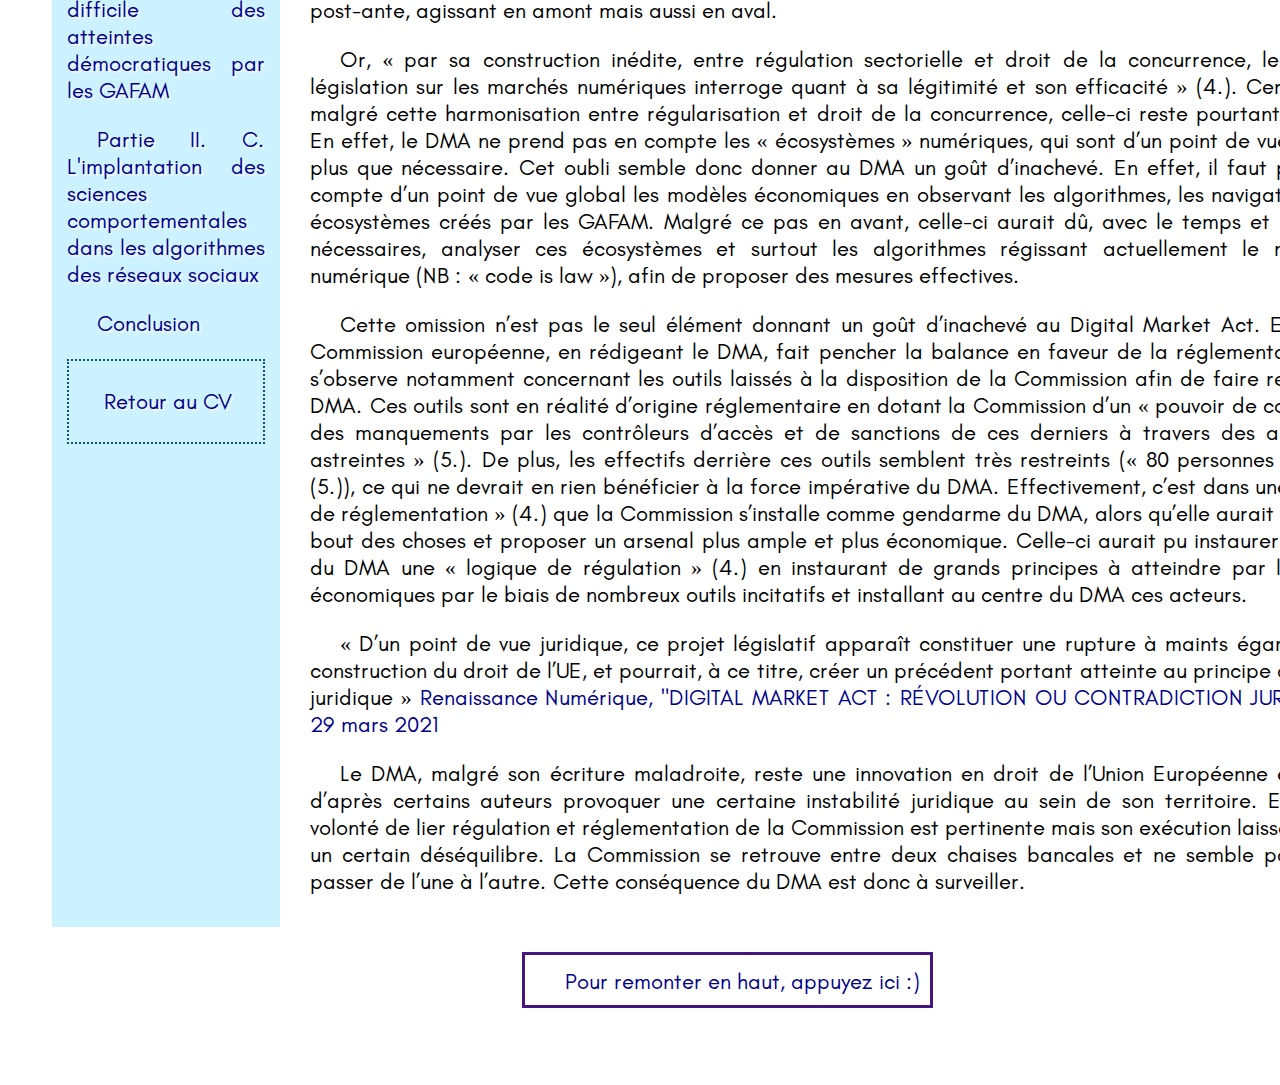
<file: controle juin/ex2/pre_partie_grand_B/pre_partie_grand_B.html>
<!DOCTYPE html>
<html>

	<head>
		<meta charset="UTF-8">
		<link rel="stylesheet" href="pre_partie_grand_B.css">
		<title>Exercice 2 - Partie I. B.</title>
	</head>

	<body>
		<header>

			<h1>Sociologie du numérique</h1>

		</header>

			<section id="flex">

				<aside> 
					<div class="CV"><p><a href="../../../index.html">Retour au CV</a></p></div>
					<p><a href="../introduction/ex2.html">Introduction</a></p>
					<p>Partie I.  La création d'un nouveau cadre juridique et économique européen au service de la lutte contre l'hégémonie des Gafam</p>
					<p><a href="../pre_partie_grand_A/pre_partie_grand_A.html">Partie I. A. Un mouvement de déresponsabilisation des hébergeurs Internet hérité de la directive “E-Commerce” (2001)</a></p>
					<p><a href="pre_partie_grand_B.html">Partie I. B. Une démarche au goût d’inachevé : le Digital Market Act</a></p>
					<p><a href="../pre_partie_grand_C/pre_partie_grand_C.html">Partie I. C. La tentative incomplète d’une régulation sociale du marché numérique via le Digital Service Act</a></p>
					<p>Partie II. Les conséquences épistémiques de l’inefficacité des actions européennes contre l’influence des GAFAM</p>
					<p><a href="../deux_partie_grand_A/deux_partie_grand_A.html">Partie II. A. La conciliation du principe de neutralité du net et de la liberté d’expression</a></p>
					<p><a href="../deux_partie_grand_B/deux_partie_grand_B.html">Partie II. B. L'encadrement difficile des atteintes démocratiques par les GAFAM</a></p>
					<p><a href="../deux_partie_grand_C/deux_partie_grand_C.html">Partie II. C. L'implantation des sciences comportementales dans les algorithmes des réseaux sociaux</a></p>
					<p><a href="../conclusion/conclusion.html">Conclusion</a></p>
					<div class="CV"><p><a href="../../../index.html">Retour au CV</a></p></div>
				</aside>

				<article>
					<h2>Partie I. B. Une démarche au goût d’inachevé : le Digital Market Act</h2>
					<img alt="image DMA" src="../image/DMA.jpeg" height="490" />
					<p>« Nous voulons aussi construire de meilleurs marchés numériques et le règlement sur les marchés numériques est un bon exemple de la manière dont droit de la concurrence et régulation peuvent se compléter pour laisser les marchés ouverts. » ( Margrethe Vestager, vice-présidente de la Commission européenne, L’Agefi, le 4 février 2021)</p>
					<p>C’est en effet dans un contexte de conciliation entre le droit de la concurrence et les outils de régulation économique que la Commission européenne a  publié en décembre 2020  le Digital Market Act. Cette initiative ne peut qu’être saluée puisqu’elle prend en compte les échecs passés du droit de la concurrence qui « n’a pas été en mesure de traiter ces situations de domination économique ». Mais que concerne-t-il ? Le DMA prévoit d’encadrer tous les aspects économiques des plateformes en ligne, afin d’essayer de reprendre le dessus sur la domination américaine sur le marché du numérique.</p>
					<p>Or, afin de mieux cerner l’innovation effectuée par la Commission européenne, il est nécessaire tout d’abord de faire un rappel sur la notion de régulation. La régulation est une notion désignant un mode d’édiction des règles par les acteurs du secteur économique directement visé. Ce fonctionnement permet l’avènement d’un nouveau style d’action publique avec des Etats qui ne sont plus acteurs mais arbitres du jeu économique par le biais d’autorités de régulation.</p>
					<p>C’est en effet, dans cette volonté que le DMA a été créé, tout en gardant un lien étroit avec le droit de la concurrence. Cette innovation est en réalité très pertinente puisque « l’application du droit de la concurrence serait ainsi rendue difficile dans le champ numérique, au regard de l'asymétrie de moyens - humains, techniques et financiers - et d’information entre ces acteurs et les régulateurs chargés de veiller au maintien de la concurrence sur les marchés concernés » (CATTAN Jean, "Le Digital Market Act permettra-t-il à l’Europe de reprendre le pouvoir sur les GAFA ? Probablement pas tout de suite", 2021). Cela se manifeste par exemple en l’absence du critère des parts de marché dans l’identification des « contrôleurs d’accès », acteurs incontournables de l’économie numérique en fonction de différents critères. Cette abstraction du critère des parts de marché est à féliciter, permettant de « s’épargner de l’exercice difficile de définition du terme et de la quantification » de celles-ci (5.). La Commission choisit donc un mélange entre une approche ex-ante et post-ante, agissant en amont mais aussi en aval.</p>
					<p>Or, « par sa construction inédite, entre régulation sectorielle et droit de la concurrence, le projet de législation sur les marchés numériques interroge quant à sa légitimité et son efficacité » (4.). Certainement, malgré cette harmonisation entre régularisation et droit de la concurrence, celle-ci reste pourtant lacunaire. En effet, le DMA ne prend pas en compte les « écosystèmes » numériques, qui sont d’un point de vue pratique, plus que nécessaire. Cet oubli semble donc donner au DMA un goût d’inachevé. En effet, il faut prendre en compte d’un point de vue global les modèles économiques en observant les algorithmes, les navigateurs et les écosystèmes créés par les GAFAM. Malgré ce pas en avant, celle-ci aurait dû, avec le temps et les moyens nécessaires, analyser ces écosystèmes et surtout les algorithmes régissant actuellement le marché du numérique (NB : « code is law »), afin de proposer des mesures effectives.</p>
					<p>Cette omission n’est pas le seul élément donnant un goût d’inachevé au Digital Market Act. En effet, la Commission européenne, en rédigeant le DMA, fait pencher la balance en faveur de la réglementation. Cela s’observe notamment concernant les outils laissés à la disposition de la Commission afin de faire respecter le DMA. Ces outils sont en réalité d’origine réglementaire en dotant la Commission d’un « pouvoir de constatation des manquements par les contrôleurs d’accès et de sanctions de ces derniers à travers des amendes et astreintes » (5.). De plus, les effectifs derrière ces outils semblent très restreints (« 80 personnes en 2025 » (5.)), ce qui ne devrait en rien bénéficier à la force impérative du DMA. Effectivement, c’est dans une « logique de réglementation » (4.) que la Commission s’installe comme gendarme du DMA, alors qu’elle aurait pu aller au bout des choses et proposer un arsenal plus ample et plus économique. Celle-ci aurait pu instaurer au travers du DMA une « logique de régulation » (4.) en instaurant de grands principes à atteindre par les acteurs économiques par le biais de nombreux outils incitatifs et installant au centre du DMA ces acteurs.</p>
					<p>« D’un point de vue juridique, ce projet législatif apparaît constituer une rupture à maints égards avec la construction du droit de l’UE, et pourrait, à ce titre, créer un précédent portant atteinte au principe de sécurité juridique » <a href="https://www.renaissancenumerique.org/publications/digital-markets-act-revolution-ou-contradiction-juridique"> Renaissance Numérique, "DIGITAL MARKET ACT : RÉVOLUTION OU CONTRADICTION JURIDIQUE ?", 29 mars 2021</a></p>
					<p>Le DMA, malgré son écriture maladroite, reste une innovation en droit de l’Union Européenne et pourrait d’après certains auteurs provoquer une certaine instabilité juridique au sein de son territoire. En effet, la volonté de lier régulation et réglementation de la Commission est pertinente mais son exécution laisse présager un certain déséquilibre. La Commission se retrouve entre deux chaises bancales et ne semble pas prête à passer de l’une à l’autre. Cette conséquence du DMA est donc à surveiller.</p>
				</article>

			</section>

		<footer>
			<div id="flex_bas">
				<p class="bas"><a href="#">  Pour remonter en haut, appuyez ici :)  </a></p>
			</div>
		</footer>

	</body>
	
</html>
</file>
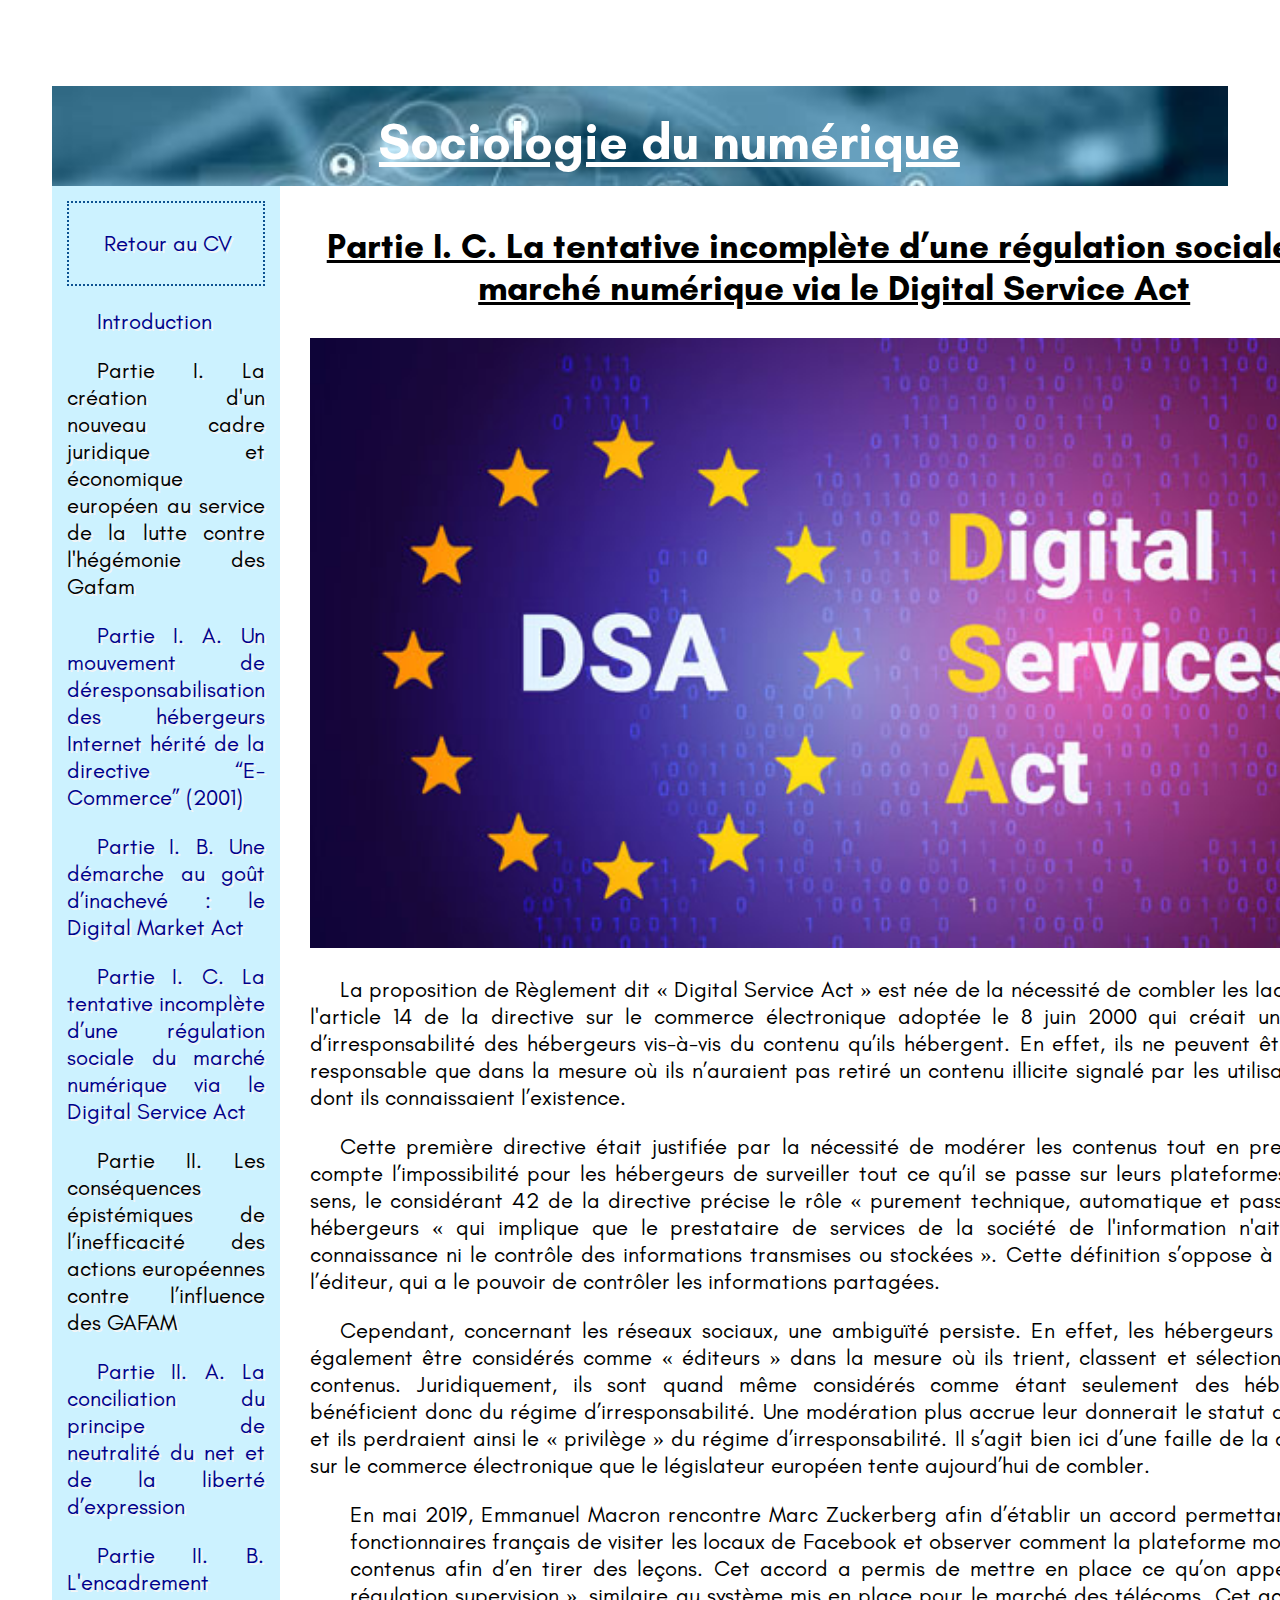
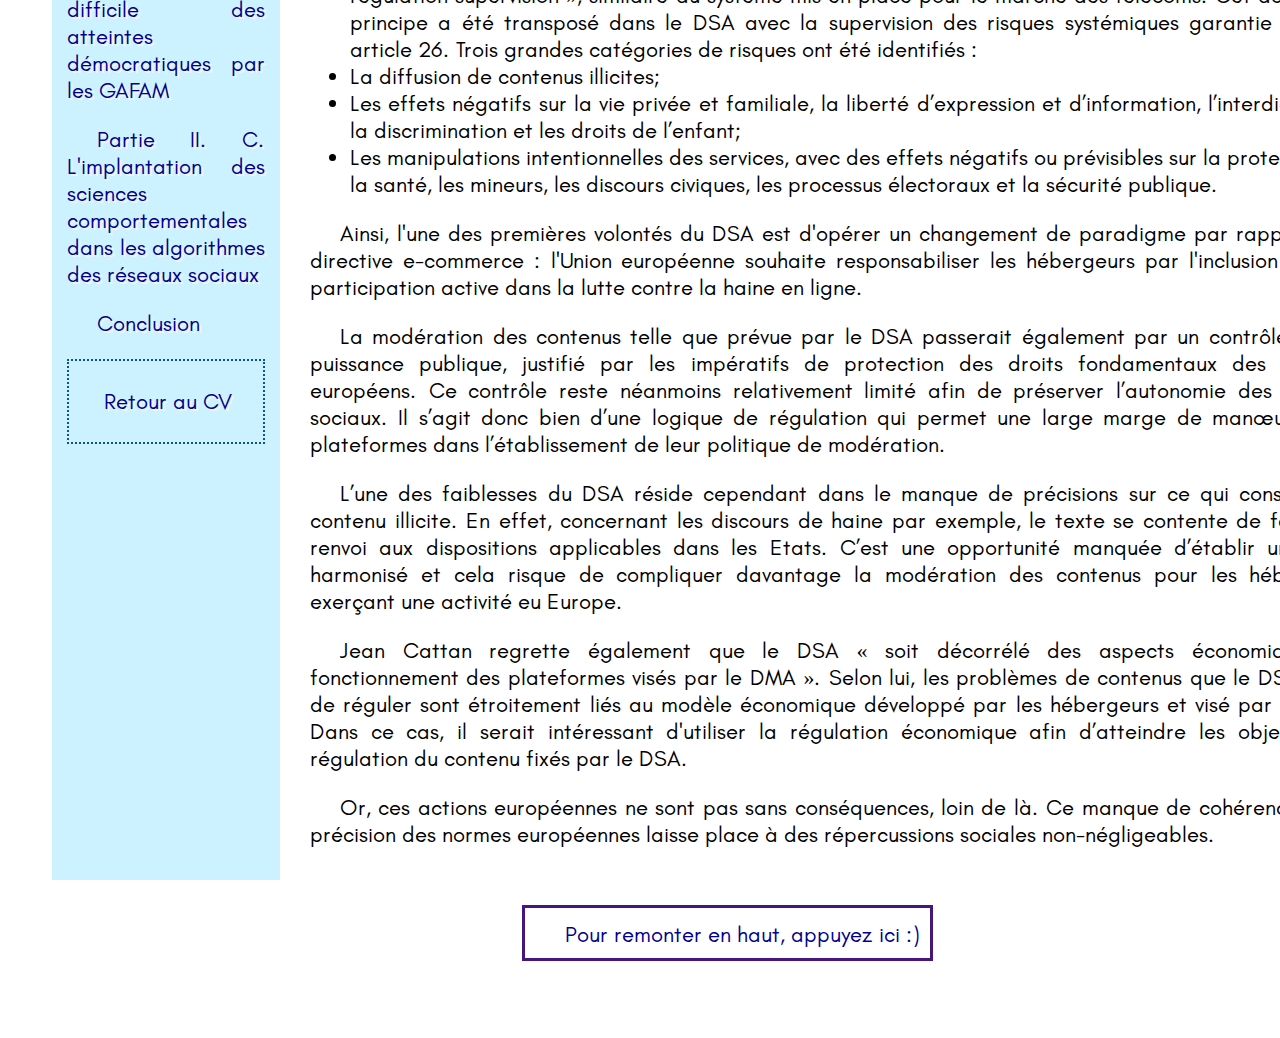
<file: controle juin/ex2/pre_partie_grand_C/pre_partie_grand_C.html>
<!DOCTYPE html>
<html>

	<head>
		<meta charset="UTF-8">
		<link rel="stylesheet" href="pre_partie_grand_C.css">
		<title>Exercice 2 - Partie I. C.</title>
	</head>

	<body>
		<header>

			<h1>Sociologie du numérique</h1>

		</header>

			<section id="flex">

				<aside> 
					<div class="CV"><p><a href="../../../index.html">Retour au CV</a></p></div>
					<p><a href="../introduction/ex2.html">Introduction</a></p>
					<p>Partie I.  La création d'un nouveau cadre juridique et économique européen au service de la lutte contre l'hégémonie des Gafam</p>
					<p><a href="../pre_partie_grand_A/pre_partie_grand_A.html">Partie I. A. Un mouvement de déresponsabilisation des hébergeurs Internet hérité de la directive “E-Commerce” (2001)</a></p>
					<p><a href="../pre_partie_grand_B/pre_partie_grand_B.html">Partie I. B. Une démarche au goût d’inachevé : le Digital Market Act</a></p>
					<p><a href="pre_partie_grand_C.html">Partie I. C. La tentative incomplète d’une régulation sociale du marché numérique via le Digital Service Act</a></p>
					<p>Partie II. Les conséquences épistémiques de l’inefficacité des actions européennes contre l’influence des GAFAM</p>
					<p><a href="../deux_partie_grand_A/deux_partie_grand_A.html">Partie II. A. La conciliation du principe de neutralité du net et de la liberté d’expression</a></p>
					<p><a href="../deux_partie_grand_B/deux_partie_grand_B.html">Partie II. B. L'encadrement difficile des atteintes démocratiques par les GAFAM</a></p>
					<p><a href="../deux_partie_grand_C/deux_partie_grand_C.html">Partie II. C. L'implantation des sciences comportementales dans les algorithmes des réseaux sociaux</a></p>
					<p><a href="../conclusion/conclusion.html">Conclusion</a></p>
					<div class="CV"><p><a href="../../../index.html">Retour au CV</a></p></div>
				</aside>

				<article>
					<h2>Partie I. C. La tentative incomplète d’une régulation sociale du marché numérique via le Digital Service Act</h2>
					<img alt="image DSA" src="../image/DSA.jpeg" height="610" />
					<p>La proposition de Règlement dit « Digital Service Act » est née de la nécessité de combler les lacunes de l'article 14 de la directive sur le commerce électronique adoptée le 8 juin 2000 qui créait un régime d’irresponsabilité des hébergeurs vis-à-vis du contenu qu’ils hébergent. En effet, ils ne peuvent être tenus responsable que dans la mesure où ils n’auraient pas retiré un contenu illicite signalé par les utilisateurs et dont ils connaissaient l’existence.</p>
					<p>Cette première directive était justifiée par la nécessité de modérer les contenus tout en prenant en compte l’impossibilité pour les hébergeurs de surveiller tout ce qu’il se passe sur leurs plateformes. En ce sens, le considérant 42 de la directive précise le rôle « purement technique, automatique et passif » des hébergeurs « qui implique que le prestataire de services de la société de l'information n'ait pas la connaissance ni le contrôle des informations transmises ou stockées ». Cette définition s’oppose à celle de l’éditeur, qui a le pouvoir de contrôler les informations partagées.</p>
					<p>Cependant, concernant les réseaux sociaux, une ambiguïté persiste. En effet, les hébergeurs peuvent également être considérés comme « éditeurs » dans la mesure où ils trient, classent et sélectionnent les contenus. Juridiquement, ils sont quand même considérés comme étant seulement des hébergeurs, bénéficient donc du régime d’irresponsabilité. Une modération plus accrue leur donnerait le statut d’éditeur et ils perdraient ainsi le « privilège » du régime d’irresponsabilité. Il s’agit bien ici d’une faille de la directive sur le commerce électronique que le législateur européen tente aujourd’hui de combler.</p>
					<p><ul>En mai 2019, Emmanuel Macron rencontre Marc Zuckerberg afin d’établir un accord permettant à des fonctionnaires français de visiter les locaux de Facebook et observer comment la plateforme modère les contenus afin d’en tirer des leçons. Cet accord a permis de mettre en place ce qu’on appelle la « régulation supervision », similaire au système mis en place pour le marché des télécoms. Cet accord de principe a été transposé dans le DSA avec la supervision des risques systémiques garantie par son article 26. Trois grandes catégories de risques ont été identifiés : 
					<li>La diffusion de contenus illicites;</li>
					<li>Les effets négatifs sur la vie privée et familiale, la liberté d’expression et d’information, l’interdiction de la discrimination et les droits de l’enfant;</li>
					<li>Les manipulations intentionnelles des services, avec des effets négatifs ou prévisibles sur la protection de la santé, les mineurs, les discours civiques, les processus électoraux et la sécurité publique.</li></ul></p>
					<p>Ainsi, l'une des premières volontés du DSA est d'opérer un changement de paradigme par rapport à la directive e-commerce : l'Union européenne souhaite responsabiliser les hébergeurs par l'inclusion de leur participation active dans la lutte contre la haine en ligne.</p>
					<p>La modération des contenus telle que prévue par le DSA passerait également par un contrôle par la puissance publique, justifié par les impératifs de protection des droits fondamentaux des citoyens européens. Ce contrôle reste néanmoins relativement limité afin de préserver l’autonomie des réseaux sociaux. Il s’agit donc bien d’une logique de régulation qui permet une large marge de manœuvre aux plateformes dans l’établissement de leur politique de modération.</p>
					<p>L’une des faiblesses du DSA réside cependant dans le manque de précisions sur ce qui constitue un contenu illicite. En effet, concernant les discours de haine par exemple, le texte se contente de faire une renvoi aux dispositions applicables dans les Etats. C’est une opportunité manquée d’établir un cadre harmonisé et cela risque de compliquer davantage la modération des contenus pour les hébergeurs exerçant une activité eu Europe.</p>
					<p>Jean Cattan regrette également que le DSA « soit décorrélé des aspects économiques du fonctionnement des plateformes visés par le DMA ». Selon lui, les problèmes de contenus que le DSA tente de réguler sont étroitement liés au modèle économique développé par les hébergeurs et visé par le DMA. Dans ce cas, il serait intéressant d'utiliser la régulation économique afin d’atteindre les objectifs de régulation du contenu fixés par le DSA.</p>
					<p>Or, ces actions européennes ne sont pas sans conséquences, loin de là. Ce manque de cohérence et de précision des normes européennes laisse place à des répercussions sociales non-négligeables.</p>
				</article>

			</section>

		<footer>
			<div id="flex_bas">
				<p class="bas"><a href="#">  Pour remonter en haut, appuyez ici :)  </a></p>
			</div>
		</footer>

	</body>
	
</html>
</file>
<file: index.css>
/* DEBUT DU CSS */

/* -------------------- GENERAL -------------------- */

  /* Je souhaite mettre de façon générale une police, une taille, un alignage et une transition sur tout le CV */

    * {
     font-family: 'GlacialIndifference-Regular' ;
     font-size: 22px;
     text-align: justify;
     scroll-behavior: smooth;
    }

  /* Insertion d'une police spéciale en normal et gras en deux formats pour avoir une meilleure compatibilité */

   @font-face {
     font-family : 'GlacialIndifference-Regular';
     src: url('police/GlacialIndifference-Regular.otf') format('otf');
     src: url('police/GlacialIndifference-Regular.ttf') format('truetype');
   }

    @font-face {
      font-family : 'GlacialIndifference-Bold';
     src: url('police/GlacialIndifference-Bold.otf') format('otf');
     src: url('police/GlacialIndifference-Bold.ttf') format('truetype');
   }

  /* Je préfère rétrécir le body de ma page afin de voir son ensemble 
  (si on le fait pas le menu de navigation par exemple n'apparaît plus)  */

   body {
     padding: 2em; 
   }

/* ------------------ FIN GENERAL ------------------- */


/* --------------------- HEADER ---------------------- */

  /* En-tête du site internet avec l'image */

    header {
     background-image: url("images/Fond_2.jpeg");
     background-repeat: no-repeat;
     background-size: cover;
     height: 150px;
    }

  /* Menu fixe étant un flex afin d'avoir une bordure et un fond délimité aux seuls éléments du flex 
  et non pas sur toute la ligne */

   #ul_ancre {
     position: fixed;
     list-style-type : none;
     display: flex;
     border: 2px #47167D solid;
     background-color: white;
    }

   .li_ancre {
     margin-left: 177px;
     margin-bottom: 10px;
     margin-top: 10px;
     margin-right: 110px;
     border: 1px #47167D solid;
     background-color: white;
     padding: 10px;
    }

    /* Ici on colle notre menu de navigation à la fenêtre d'en haut */

    #bloc_ancre {
      margin-top: -67px;
    }

   /* Ici je veux que en survolant les éléments du flex avec la souris, le fond devienne rose pale */

    #ul_ancre :hover {
      background-color :#ffe9eb;
      transition: background 0.5s ease-in;
    }

/* ------------------- FIN HEADER -------------------- */

/* ---------------------- LIENS ------------------- */

  /* D'abord, je veux qu'ils aient une couleur bleu foncé 
  et pas de soulignage */

  a {
    color: darkblue ;
    text-decoration: none;
  }

  /* Ensuite, je veux que quand on passe la souris dessus, 
  ils deviennent bleu clair et soulignés */

  a:hover {
    text-decoration: underline;
    color: blue;
  }

  /* Enfin, je veux qu'après avoir cliqué sur un lien, 
  celui-ci reste violet pour montrer qu'on a déjà visité le site */

  a:visited {
    text-decoration: underline;
    color: purple;
  } 

  /* Ici je dois modifier la couleur du lien LinkedIn car avec les commandes css faites au début, 
  il apparaît bleu, or je veux qu'il soit blanc */

  #LinkedIn {
    color: black;
  }

  #LinkedIn:hover{
    color:blue;
  }

/* --------------------- FIN LIENS ------------------ */


/* -------------------- MILIEU DU CV ----------------- */

  /* Premier flex permettant d'aligner à l'horizontale les éléments aside et article */

    #flex {
     display: flex;  
    }

  /* Ici je m'occupe de l'espacement entre les différents éléments qui seront présents sur le CV */

    .bloc {
      padding : 10px;
    }

    h1 {
     margin : 15px;
    }

    li {
     padding-top : 10px;
    }

    ul {
      margin : 15px;
    }

  /*------------------ COTE GAUCHE ------------------- */

    /* Ici je décide de mettre un fond sur la partie à droite du CV et de changer la couleur de la police en blanc */

     aside {
       background-image: url("images/Fondcote.jpg");
       background-repeat: no-repeat;
       background-size: cover;
       color: black ;
       text-shadow: 2px 2px 0px whitesmoke
      }

    /* Cette partie concerne ma photo de profil qui va être ronde */

      #photo_id { 
       border-radius: 50%;
       max-width: 200px;
       margin: 50px;
       padding: 10px;
       display: block;
      }

    /* Ici je fais en sorte de mettre en gras et en plus grand "CV d'Eliot GIL" tout en mettant une ombre au titre afin qu'il ressorte mieux */

      #titre { 
       font-family: 'GlacialIndifference-Bold' ;
       font-size: 50px;
       text-shadow: 2px 2px 2px whitesmoke;
      }

    /* Là je fais en sorte que le titre "Coordonnées" apparaisse en blanc, gras 
    mais aussi en ajoutant une bordure noire en haut et bas du titre, pour visuellement bien remarquer cette partie */

      .categorie_cote{ 
       font-family: 'GlacialIndifference-Bold' ;
       border-bottom: 2px black solid;
       border-top: 2px black solid;
       font-size: 35px;
       padding: 15px;
       text-transform: uppercase;
       text-align: center;
      }

    /* Réduction de la taille pour les logos dans la partie Coordonnées */

     .logo{
        width: 25px;
        height: 25px;
        padding-right: 20px;
      }

    /* Redimension du QR code permettant de télécharger le CV sous forme pdf  */

      #QR_code{
        width: 200px;
        height: 250px;
        padding-left: 40px;
      }
  
  /*---------------- FIN COTE GAUCHE ----------------- */


  /*------------------ COTE DROIT -------------------- */

    /* Ici je fais en sorte de mettre en violet tout ce qui se trouve dans la partie droite du CV */

     article { 
       color: #47167D;
      }

    /* Ici je fais en sorte de mettre une bordure violette pour les expériences et diplômes, tout en espassant le tout.
    Je dois différencier le cas des expériences et diplômes ayant des li et ceux n'en n'ayant pas
    car les li ont un padding/margin propre et les deux vont s'additionner. Je dois donc adapter en fonction. */

      .cadre_puce_tout {
        border: #47167D 1px solid;
        margin-bottom: 50px;
        margin-right: 25px;
        padding-top: 40px;
        padding-bottom:30px;
      }

      .cadre_puce_tout_sans_li2nd {
        border: #47167D 1px solid;
        margin-bottom: 50px;
        margin-right: 25px;
        padding-top: 40px;
        padding-bottom:40px;
      }

      .cadre_puce_tout_diplomes {
        border: #47167D 1px solid;
        margin-bottom: 50px;
        margin-right: 25px;
        padding-top: 40px;
        padding-bottom:30px;
      }

      .cadre_puce_tout_diplomes_sans_li {
        border: #47167D 1px solid;
        margin-bottom: 50px;
        margin-right: 25px;
        padding-top: 40px;
        padding-bottom:40px;
      }

    /* Comme pour "Coordonnées" (sauf concernant la couleur blanche), je fais en sorte de mettre en gras les 3 titres et mettre des bordures en haut et bas */

     #Experiences, #Diplomes, #Competences { 
       font-family: 'GlacialIndifference-Bold' ;
       font-size: 40px;
       text-transform: uppercase;
       text-align: center;
       border-bottom: 2px #47167D solid;
       border-top: 2px #47167D solid;
       padding: 10px;
      }

    /* Ici, je fais en sorte d'intégrer les puces dans les espaces des textes afin de les rapprocher 
    et j'espace le tout */

      .li_2nd {
        list-style-position: inside;
        padding-right: 20px;
        padding-left: 10px;
      }

      .li_2nd_diplomes {
        list-style-position: inside;
        padding-right: 20px;
      }

    /* Ici, j'enlève le style (les points noirs) aux puces de premier niveau  */

      .puce_1er {
        list-style-type: none;
      }

    /* Ici, je redimensionne les images insérées en deux groupes/classes (image_exp_1 et _2) 
    et celle ayant l'id "jurislogic" (nécessite un paramétrage différent) */

        /* Dans Experiences */

          .image_exp_1{ 
           width: 100px;
           height: 60px;
           float: left;
           padding-left : 20px;
           padding-right: 20px;
           margin-top: -5px;
          }

         #jurislogic{
            width: 80px;
            height: 80px;
            float: left;
            padding-left : 20px;
            padding-right: 20px;
          }

          .image_exp_2{
            width: 80px;
            height: 80px;
            float: left;
            padding-left : 20px;
            padding-right: 20px;
            margin-top: -15px;
          }

        /* Dans Diplômes en deux groupes/classes */

        .image_diplome_1 {
          width: 80px;
          height: 80px;
          float: left;
          padding-left : 20px;
          padding-right: 17px;
          margin-top: -15px;
        }

        .image_diplome_2{
          width: 80px;
          height: 80px;
          float: left;
          padding-left : 20px;
          padding-right: 20px;
          margin-top: -15px;
        }

    /* Dernière partie de la partie droite du CV : les Compétences.
    Pour les compétences je choisis de faire un flex afin de positionner les éléments.
    Je fais en sorte que les éléments sont tous espacés de manière horizontale et je rajoute 
    des petits logos correspondants à la compétence citée, tout en encadrant les compétences. */

      #flex_competence {
        display: flex;
        list-style-type: none;
        flex-flow: row wrap;
        justify-content: space-evenly;
      }  

      .milieu {
        font-size: 20px;
        background-color: white;
        border: #47167D 1px solid;
        border-radius: 50px;
        margin : 10px;
        padding : 15px;
      }

      .logo_competences {
        width: 30px;
        height: 30px;
        float: left;
        padding-right: 10px;
      }

      #flex_competence :hover {
        background-color :#ffe9eb;
        transition: background 0.5s ease-in;
       }

/*------------------ FIN COTE DROIT ------------------ */
 
/* ------------------ FIN MILIEU DU CV --------------- */

/* --------------------- FOOTER ---------------------- */

  /* Tout d'abord, la photo d'en bas */

    footer {
      background-image: url("images/Fond_2.jpeg");
      background-repeat: no-repeat;
      background-size: cover;
      height: 100px;
   }
 
   /* Ensuite je veux avoir écrit sur cette photo une phrase ayant une ancre pour remonter en haut de la page.
   Or, si je le fais, avec la photo en background, on n'arrive pas à lire cette phrase. 
   Si j'essaye de mettre un fond de couleur, celui-ci occupe toute la ligne puisque je veux que la phrase soit centrée.
   C'est pour cela que j'ai créé un div sur lequel je crée un flex permettant de centrer l'élément (comme pour les ancres du haut). */
 
   #flex_bas{
     display: flex;
   }

   /* Ici je veux que en survolant ma souris sur les éléments du flex, le fond devienne rose pale. */

   #flex_bas :hover {
    background-color :#ffe9eb;
    transition: background 0.5s ease-in;
   }
 
   /* Ce qui me permet ensuite de mettre un fond et une bordure uniquement sur cet élément et non pas sur toute la ligne. */
 
   .bas { 
     font-family: 'GlacialIndifference-Bold' ;
     font-size: 25px;
     text-shadow: 2px 2px 2px white;
     background-color: white;
     border: #47167D solid;
     margin-left: 400px;
     padding : 10px;
   }
 
/* -------------------- FIN FOOTER ------------------- */

/* FIN DU CSS :) */
</file>
<file: ex1.css>
#flexboxhaut {
  display: flex;
  flex-direction: row ;
  position: relative;
  align-items: flex-start;
}

#gauche { 
  width: 15%;
  display: flex;
  flex-flow: column wrap;
  border: 2px black ;
  border-style: solid none solid solid;
  background-color:rgb(184, 184, 184);
  padding: 10px;
  margin-right: 10px;
  margin-top: 10px;
} 

#h1_gauche {
  border: 3px inset;
  background-color:rgb(207, 207, 207);
  text-align: center;
}

#milieu {
  width: 70%;
  display: flex;
  flex-flow: column wrap;
  border: 2px black dotted;
  background-color: rgb(145, 145, 145);
  padding: 10px;
}

#first_milieu {
  border : 2px black none;
  border-top-style: solid;
  background-color:rgb(184, 184, 184);
  margin-bottom: 10px;
}

#h1_milieu_haut {
  background-color:rgb(207, 207, 207);
  border : 1 px rgb(100, 100, 100) ;
  border-style: none none solid none;
  text-align: center;
  width: 50%;
  margin-left: 25%;
  margin-right: 25%;
}

#para_milieu_haut {
  text-align: justify;
  padding : 10px;
}

#scd_milieu {
  background-color:rgb(184, 184, 184);
  border : 2px black none;
  border-bottom-style: solid;
}

#h1_milieu_bas {
 text-align: right;
 font-style: italic;
 padding-right: 5px;
}

#para_milieu_bas {
  border: 2px black ;
  border-style: none solid none solid;
  text-align: justify;
  width: 60%;
  margin-right: 20%;
  margin-left: 20%;
  margin-bottom: 50px;
  padding-left: 10px;
  padding-right: 10px;
  padding-bottom: 3px;
  padding-top: 3px;
}

#droite {
  width: 15%;
  display: flex;
  flex-flow: column wrap;
  background-color:rgb(184, 184, 184);
  border: 2px black ;
  border-style: solid solid solid none;
  padding: 10px;
  margin-left: 10px;
  margin-top: 10px;
}

#h1_droite {
  border: 3px outset;
  background-color:rgb(207, 207, 207);
  text-align: center;
}

#para_droite {
  text-align: right;
}

#bas {
  background-color:rgb(184, 184, 184);
  border: 2px black ;
  border-style: none solid none solid;
  padding: 10px;
  margin-left: 30px;
  margin-right: 20px;
  margin-top : 70px;
  margin-bottom: 5px;
}

#h1_bas {
  background-color:rgb(207, 207, 207);
  font-style: italic;
  text-align: center;
}

#para_bas {
  text-align: center;
  width: 50%;
  padding-left: 25%;
  padding-right: 25%;
}
</file>
<file: controle juin/ex2/conclusion/conclusion.css>
* {
  font-family: 'GlacialIndifference-Regular' ;
  font-size: 22px;
  text-align: justify;
  scroll-behavior: smooth;
}

@font-face {
  font-family : 'GlacialIndifference-Regular';
  src: url('../police/GlacialIndifference-Regular.otf') format('otf');
  src: url('../police/GlacialIndifference-Regular.ttf') format('truetype');
}

@font-face {
   font-family : 'GlacialIndifference-Bold';
  src: url('../police/GlacialIndifference-Bold.otf') format('otf');
  src: url('../police/GlacialIndifference-Bold.ttf') format('truetype');
}

p {
  text-indent: 30px;
}

body {
  padding: 2em; 
}

header {
  background-image: url("../image/header.jpeg");
  background-repeat: no-repeat;
  background-size: cover;
  height: 100px;
}

a {
  color: darkblue ;
  text-decoration: none;
}

a:hover {
  text-decoration: underline;
  color: blue;
}

a:visited {
  text-decoration: underline;
  color: purple;
} 

h1 {
  color: white;
  text-decoration: underline;
  text-align: center;
  font-family: 'GlacialIndifference-Bold';
  font-size: 50px;
  padding-left: 5%;
  padding-top: 25px;
}

h2 {
  color: black;
  text-decoration: underline;
  text-align: center;
  font-family: 'GlacialIndifference-Bold';
  font-size: 35px;
}

#flex {
  display: flex;  
}

aside {
  background-color: rgb(204, 242, 255);
  background-repeat: no-repeat;
  background-size: cover;
  color: black ;
  text-shadow: 2px 2px 0px whitesmoke;
  margin-right: 10px;
  padding: 15px;
}

.CV {
  padding : 5px;
  padding-left: 5px;
  border: 2px rgb(12, 81, 145) dotted;
  text-align: center;
}

article {
  margin-left: 10px;
  padding: 10px;
}

#flex_bas{
  display: flex;
}

#flex_bas :hover {
  background-color :#ffe9eb;
  transition: background 0.5s ease-in;
}

.bas { 
  font-family: 'GlacialIndifference-Bold' ;
  font-size: 25px;
  text-shadow: 2px 2px 2px white;
  background-color: white;
  border: #47167D solid;
  margin-left: 40%;
  padding : 10px;
}
</file>
<file: controle juin/ex2/deux_partie_grand_A/deux_partie_grand_A.css>
* {
  font-family: 'GlacialIndifference-Regular' ;
  font-size: 22px;
  text-align: justify;
  scroll-behavior: smooth;
}

@font-face {
  font-family : 'GlacialIndifference-Regular';
  src: url('../police/GlacialIndifference-Regular.otf') format('otf');
  src: url('../police/GlacialIndifference-Regular.ttf') format('truetype');
}

@font-face {
   font-family : 'GlacialIndifference-Bold';
  src: url('../police/GlacialIndifference-Bold.otf') format('otf');
  src: url('../police/GlacialIndifference-Bold.ttf') format('truetype');
}

p {
  text-indent: 30px;
}

body {
  padding: 2em; 
}

header {
  background-image: url("../image/header.jpeg");
  background-repeat: no-repeat;
  background-size: cover;
  height: 100px;
}

a {
  color: darkblue ;
  text-decoration: none;
}

a:hover {
  text-decoration: underline;
  color: blue;
}

a:visited {
  text-decoration: underline;
  color: purple;
} 

h1 {
  color: white;
  text-decoration: underline;
  text-align: center;
  font-family: 'GlacialIndifference-Bold';
  font-size: 50px;
  padding-left: 5%;
  padding-top: 25px;
}

h2 {
  color: black;
  text-decoration: underline;
  text-align: center;
  font-family: 'GlacialIndifference-Bold';
  font-size: 35px;
}

#flex {
  display: flex;  
}

aside {
  background-color: rgb(204, 242, 255);
  background-repeat: no-repeat;
  background-size: cover;
  color: black ;
  text-shadow: 2px 2px 0px whitesmoke;
  margin-right: 10px;
  padding: 15px;
}

.CV {
  padding : 5px;
  border: 2px rgb(12, 81, 145) dotted;
  text-align: center;
}

article {
  margin-left: 10px;
  padding: 10px;
}

#flex_bas{
  display: flex;
}

#flex_bas :hover {
  background-color :#ffe9eb;
  transition: background 0.5s ease-in;
}

.bas { 
  font-family: 'GlacialIndifference-Bold' ;
  font-size: 25px;
  text-shadow: 2px 2px 2px white;
  background-color: white;
  border: #47167D solid;
  margin-left: 40%;
  padding : 10px;
}
</file>
<file: controle juin/ex2/deux_partie_grand_B/deux_partie_grand_B.css>
* {
  font-family: 'GlacialIndifference-Regular' ;
  font-size: 22px;
  text-align: justify;
  scroll-behavior: smooth;
}

@font-face {
  font-family : 'GlacialIndifference-Regular';
  src: url('../police/GlacialIndifference-Regular.otf') format('otf');
  src: url('../police/GlacialIndifference-Regular.ttf') format('truetype');
}

@font-face {
   font-family : 'GlacialIndifference-Bold';
  src: url('../police/GlacialIndifference-Bold.otf') format('otf');
  src: url('../police/GlacialIndifference-Bold.ttf') format('truetype');
}

p {
  text-indent: 30px;
}

body {
  padding: 2em; 
}

header {
  background-image: url("../image/header.jpeg");
  background-repeat: no-repeat;
  background-size: cover;
  height: 100px;
}

a {
  color: darkblue ;
  text-decoration: none;
}

a:hover {
  text-decoration: underline;
  color: blue;
}

a:visited {
  text-decoration: underline;
  color: purple;
} 

h1 {
  color: white;
  text-decoration: underline;
  text-align: center;
  font-family: 'GlacialIndifference-Bold';
  font-size: 50px;
  padding-left: 5%;
  padding-top: 25px;
}

h2 {
  color: black;
  text-decoration: underline;
  text-align: center;
  font-family: 'GlacialIndifference-Bold';
  font-size: 35px;
}

#flex {
  display: flex;  
}

aside {
  background-color: rgb(204, 242, 255);
  background-repeat: no-repeat;
  background-size: cover;
  color: black ;
  text-shadow: 2px 2px 0px whitesmoke;
  margin-right: 10px;
  padding: 15px;
}

.CV {
  padding : 5px;
  border: 2px rgb(12, 81, 145) dotted;
  text-align: center;
}

article {
  margin-left: 10px;
  padding: 10px;
}

#flex_bas{
  display: flex;
}

#flex_bas :hover {
  background-color :#ffe9eb;
  transition: background 0.5s ease-in;
}

.bas { 
  font-family: 'GlacialIndifference-Bold' ;
  font-size: 25px;
  text-shadow: 2px 2px 2px white;
  background-color: white;
  border: #47167D solid;
  margin-left: 40%;
  padding : 10px;
}
</file>
<file: controle juin/ex2/deux_partie_grand_C/deux_partie_grand_C.css>
* {
  font-family: 'GlacialIndifference-Regular' ;
  font-size: 22px;
  text-align: justify;
  scroll-behavior: smooth;
}

@font-face {
  font-family : 'GlacialIndifference-Regular';
  src: url('../police/GlacialIndifference-Regular.otf') format('otf');
  src: url('../police/GlacialIndifference-Regular.ttf') format('truetype');
}

@font-face {
   font-family : 'GlacialIndifference-Bold';
  src: url('../police/GlacialIndifference-Bold.otf') format('otf');
  src: url('../police/GlacialIndifference-Bold.ttf') format('truetype');
}

p {
  text-indent: 30px;
}

body {
  padding: 2em; 
}

header {
  background-image: url("../image/header.jpeg");
  background-repeat: no-repeat;
  background-size: cover;
  height: 100px;
}

a {
  color: darkblue ;
  text-decoration: none;
}

a:hover {
  text-decoration: underline;
  color: blue;
}

a:visited {
  text-decoration: underline;
  color: purple;
} 

h1 {
  color: white;
  text-decoration: underline;
  text-align: center;
  font-family: 'GlacialIndifference-Bold';
  font-size: 50px;
  padding-left: 5%;
  padding-top: 25px;
}

h2 {
  color: black;
  text-decoration: underline;
  text-align: center;
  font-family: 'GlacialIndifference-Bold';
  font-size: 35px;
}

#flex {
  display: flex;  
}

aside {
  background-color: rgb(204, 242, 255);
  background-repeat: no-repeat;
  background-size: cover;
  color: black ;
  text-shadow: 2px 2px 0px whitesmoke;
  margin-right: 10px;
  padding: 15px;
}

.CV {
  padding : 5px;
  border: 2px rgb(12, 81, 145) dotted;
  text-align: center;
}

article {
  margin-left: 10px;
  padding: 10px;
}

#flex_bas{
  display: flex;
}

#flex_bas :hover {
  background-color :#ffe9eb;
  transition: background 0.5s ease-in;
}

.bas { 
  font-family: 'GlacialIndifference-Bold' ;
  font-size: 25px;
  text-shadow: 2px 2px 2px white;
  background-color: white;
  border: #47167D solid;
  margin-left: 40%;
}
</file>
<file: controle juin/ex2/introduction/ex2.css>
* {
    font-family: 'GlacialIndifference-Regular' ;
    font-size: 22px;
    text-align: justify;
    scroll-behavior: smooth;
}

@font-face {
    font-family : 'GlacialIndifference-Regular';
    src: url('../police/GlacialIndifference-Regular.otf') format('otf');
    src: url('../police/GlacialIndifference-Regular.ttf') format('truetype');
}

@font-face {
     font-family : 'GlacialIndifference-Bold';
    src: url('../police/GlacialIndifference-Bold.otf') format('otf');
    src: url('../police/GlacialIndifference-Bold.ttf') format('truetype');
}

p {
    text-indent: 30px;
  }
  
body {
    padding: 2em; 
}

header {
    background-image: url("../image/header.jpeg");
    background-repeat: no-repeat;
    background-size: cover;
    height: 100px;
}

a {
    color: darkblue ;
    text-decoration: none;
}

a:hover {
    text-decoration: underline;
    color: blue;
}

a:visited {
    text-decoration: underline;
    color: purple;
} 

h1 {
    color: white;
    text-decoration: underline;
    text-align: center;
    font-family: 'GlacialIndifference-Bold';
    font-size: 50px;
    padding-left: 5%;
    padding-top: 25px;
}

h2 {
    color: black;
    text-decoration: underline;
    text-align: center;
    font-family: 'GlacialIndifference-Bold';
    font-size: 35px;
}

#flex {
    display: flex;  
}

aside {
    background-color: rgb(204, 242, 255);
    background-repeat: no-repeat;
    background-size: cover;
    color: black ;
    text-shadow: 2px 2px 0px whitesmoke;
    margin-right: 10px;
    padding: 15px;
}

.CV {
    padding : 5px;
    padding-left: 5px;
    border: 2px rgb(12, 81, 145) dotted;
    text-align: center;
}

article {
    margin-left: 10px;
    padding: 10px;
}

#flex_bas{
    display: flex;
}

#flex_bas :hover {
    background-color :#ffe9eb;
    transition: background 0.5s ease-in;
}

.bas { 
    font-family: 'GlacialIndifference-Bold' ;
    font-size: 25px;
    text-shadow: 2px 2px 2px white;
    background-color: white;
    border: #47167D solid;
    margin-left: 40%;
    padding : 10px;
}
</file>
<file: controle juin/ex2/pre_partie_grand_A/pre_partie_grand_A.css>
* {
  font-family: 'GlacialIndifference-Regular' ;
  font-size: 22px;
  text-align: justify;
  scroll-behavior: smooth;
}

@font-face {
  font-family : 'GlacialIndifference-Regular';
  src: url('../police/GlacialIndifference-Regular.otf') format('otf');
  src: url('../police/GlacialIndifference-Regular.ttf') format('truetype');
}

@font-face {
   font-family : 'GlacialIndifference-Bold';
  src: url('../police/GlacialIndifference-Bold.otf') format('otf');
  src: url('../police/GlacialIndifference-Bold.ttf') format('truetype');
}

p {
  text-indent: 30px;
}

body {
  padding: 2em; 
}

header {
  background-image: url("../image/header.jpeg");
  background-repeat: no-repeat;
  background-size: cover;
  height: 100px;
}

a {
  color: darkblue ;
  text-decoration: none;
}

a:hover {
  text-decoration: underline;
  color: blue;
}

a:visited {
  text-decoration: underline;
  color: purple;
} 

h1 {
  color: white;
  text-decoration: underline;
  text-align: center;
  font-family: 'GlacialIndifference-Bold';
  font-size: 50px;
  padding-left: 5%;
  padding-top: 25px;
}

h2 {
  color: black;
  text-decoration: underline;
  text-align: center;
  font-family: 'GlacialIndifference-Bold';
  font-size: 35px;
}

#flex {
  display: flex;  
}

aside {
  background-color: rgb(204, 242, 255);
  background-repeat: no-repeat;
  background-size: cover;
  color: black ;
  text-shadow: 2px 2px 0px whitesmoke;
  margin-right: 10px;
  padding: 15px;
}

.CV {
  padding : 5px;
  border: 2px rgb(12, 81, 145) dotted;
  text-align: center;
}

article {
  margin-left: 10px;
  padding: 10px;
}

#flex_bas{
  display: flex;
}

#flex_bas :hover {
  background-color :#ffe9eb;
  transition: background 0.5s ease-in;
}

.bas { 
  font-family: 'GlacialIndifference-Bold' ;
  font-size: 25px;
  text-shadow: 2px 2px 2px white;
  background-color: white;
  border: #47167D solid;
  margin-left: 40%;
  padding : 10px;
}
</file>
<file: controle juin/ex2/pre_partie_grand_B/pre_partie_grand_B.css>
* {
  font-family: 'GlacialIndifference-Regular' ;
  font-size: 22px;
  text-align: justify;
  scroll-behavior: smooth;
}

@font-face {
  font-family : 'GlacialIndifference-Regular';
  src: url('../police/GlacialIndifference-Regular.otf') format('otf');
  src: url('../police/GlacialIndifference-Regular.ttf') format('truetype');
}

@font-face {
   font-family : 'GlacialIndifference-Bold';
  src: url('../police/GlacialIndifference-Bold.otf') format('otf');
  src: url('../police/GlacialIndifference-Bold.ttf') format('truetype');
}

p {
  text-indent: 30px;
}

body {
  padding: 2em; 
}

header {
  background-image: url("../image/header.jpeg");
  background-repeat: no-repeat;
  background-size: cover;
  height: 100px;
}

a {
  color: darkblue ;
  text-decoration: none;
}

a:hover {
  text-decoration: underline;
  color: blue;
}

a:visited {
  text-decoration: underline;
  color: purple;
} 

h1 {
  color: white;
  text-decoration: underline;
  text-align: center;
  font-family: 'GlacialIndifference-Bold';
  font-size: 50px;
  padding-left: 5%;
  padding-top: 25px;
}

h2 {
  color: black;
  text-decoration: underline;
  text-align: center;
  font-family: 'GlacialIndifference-Bold';
  font-size: 35px;
}

#flex {
  display: flex;  
}

aside {
  background-color: rgb(204, 242, 255);
  background-repeat: no-repeat;
  background-size: cover;
  color: black ;
  text-shadow: 2px 2px 0px whitesmoke;
  margin-right: 10px;
  padding: 15px;
}

.CV {
  padding : 5px;
  border: 2px rgb(12, 81, 145) dotted;
  text-align: center;
}

article {
  margin-left: 10px;
  padding: 10px;
}

#flex_bas{
  display: flex;
}

#flex_bas :hover {
  background-color :#ffe9eb;
  transition: background 0.5s ease-in;
}

.bas { 
  font-family: 'GlacialIndifference-Bold' ;
  font-size: 25px;
  text-shadow: 2px 2px 2px white;
  background-color: white;
  border: #47167D solid;
  margin-left: 40%;
  padding : 10px;
}
</file>
<file: controle juin/ex2/pre_partie_grand_C/pre_partie_grand_C.css>
* {
  font-family: 'GlacialIndifference-Regular' ;
  font-size: 22px;
  text-align: justify;
  scroll-behavior: smooth;
}

@font-face {
  font-family : 'GlacialIndifference-Regular';
  src: url('../police/GlacialIndifference-Regular.otf') format('otf');
  src: url('../police/GlacialIndifference-Regular.ttf') format('truetype');
}

@font-face {
   font-family : 'GlacialIndifference-Bold';
  src: url('../police/GlacialIndifference-Bold.otf') format('otf');
  src: url('../police/GlacialIndifference-Bold.ttf') format('truetype');
}

p {
  text-indent: 30px;
}

body {
  padding: 2em; 
}

header {
  background-image: url("../image/header.jpeg");
  background-repeat: no-repeat;
  background-size: cover;
  height: 100px;
}

a {
  color: darkblue ;
  text-decoration: none;
}

a:hover {
  text-decoration: underline;
  color: blue;
}

a:visited {
  text-decoration: underline;
  color: purple;
} 

h1 {
  color: white;
  text-decoration: underline;
  text-align: center;
  font-family: 'GlacialIndifference-Bold';
  font-size: 50px;
  padding-left: 5%;
  padding-top: 25px;
}

h2 {
  color: black;
  text-decoration: underline;
  text-align: center;
  font-family: 'GlacialIndifference-Bold';
  font-size: 35px;
}

#flex {
  display: flex;  
}

aside {
  background-color: rgb(204, 242, 255);
  background-repeat: no-repeat;
  background-size: cover;
  color: black ;
  text-shadow: 2px 2px 0px whitesmoke;
  margin-right: 10px;
  padding: 15px;
}

.CV {
  padding : 5px;
  border: 2px rgb(12, 81, 145) dotted;
  text-align: center;
}

article {
  margin-left: 10px;
  padding: 10px;
}

#flex_bas{
  display: flex;
}

#flex_bas :hover {
  background-color :#ffe9eb;
  transition: background 0.5s ease-in;
}

.bas { 
  font-family: 'GlacialIndifference-Bold' ;
  font-size: 25px;
  text-shadow: 2px 2px 2px white;
  background-color: white;
  border: #47167D solid;
  margin-left: 40%;
  padding : 10px;
}
</file>
